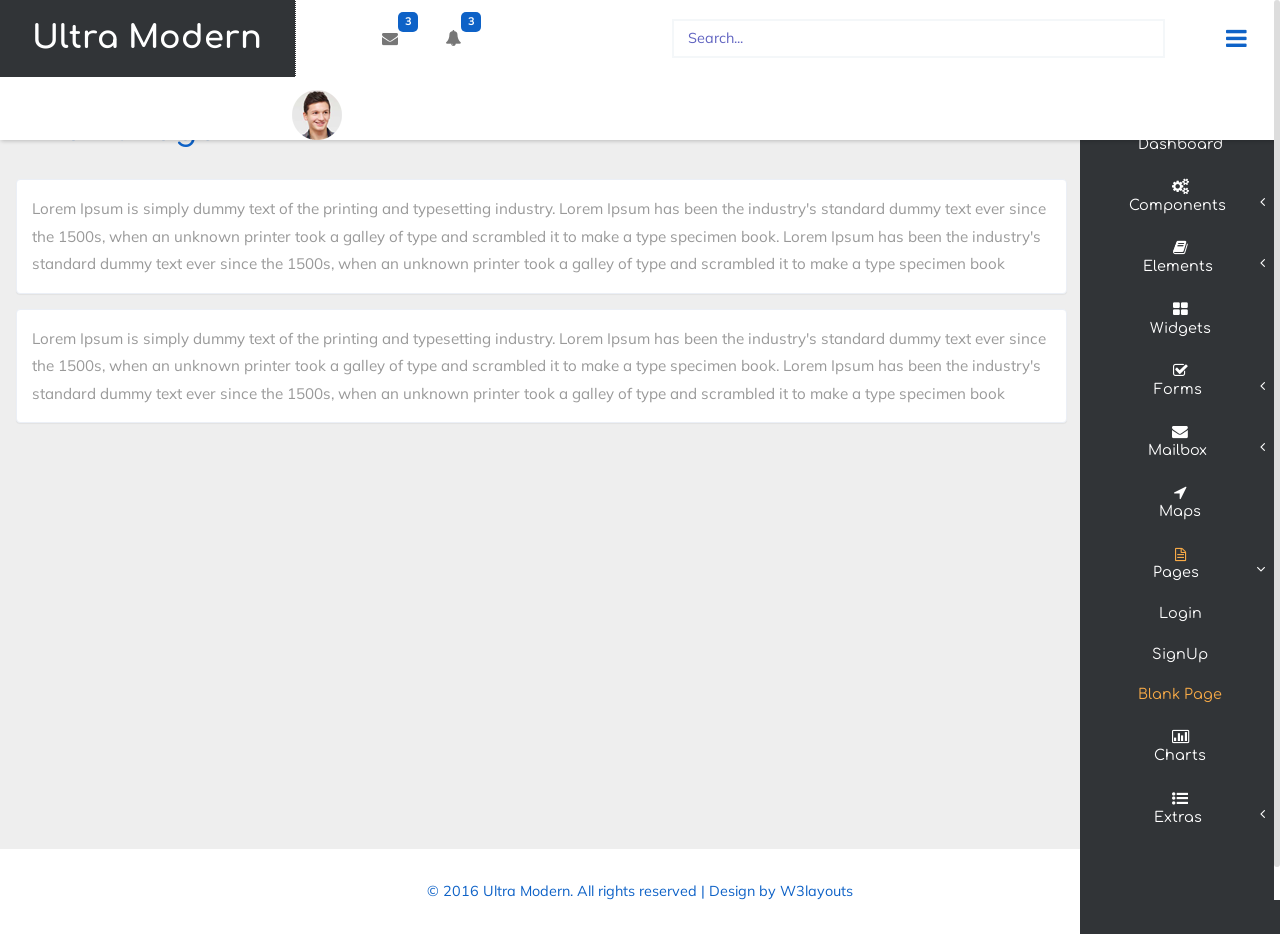
<file: sampah/blank-page.html>
<!--
Author: W3layouts
Author URL: http://w3layouts.com
License: Creative Commons Attribution 3.0 Unported
License URL: http://creativecommons.org/licenses/by/3.0/
-->
<!DOCTYPE HTML>
<html>
<head>
<title>Ultra Modern an Admin Panel Category Flat Bootstrap Responsive Website Template | Blank-Page :: w3layouts</title>
<meta name="viewport" content="width=device-width, initial-scale=1">
<meta http-equiv="Content-Type" content="text/html; charset=utf-8" />
<meta name="keywords" content="Ultra Modern Responsive web template, Bootstrap Web Templates, Flat Web Templates, Android Compatible web template, 
SmartPhone Compatible web template, free WebDesigns for Nokia, Samsung, LG, SonyEricsson, Motorola web design" />
<script type="application/x-javascript"> addEventListener("load", function() { setTimeout(hideURLbar, 0); }, false); function hideURLbar(){ window.scrollTo(0,1); } </script>
<!-- Bootstrap Core CSS -->
<link href="css/bootstrap.css" rel='stylesheet' type='text/css' />
<!-- Custom CSS -->
<link href="css/style.css" rel='stylesheet' type='text/css' />
<!-- font CSS -->
<link rel="icon" href="favicon.ico" type="image/x-icon" >
<!-- font-awesome icons -->
<link href="css/font-awesome.css" rel="stylesheet"> 
<!-- //font-awesome icons -->
 <!-- js-->
<script src="js/jquery-1.11.1.min.js"></script>
<script src="js/modernizr.custom.js"></script>
<!--webfonts-->
<link href='//fonts.googleapis.com/css?family=Comfortaa:400,700,300' rel='stylesheet' type='text/css'>
<link href='//fonts.googleapis.com/css?family=Muli:400,300,300italic,400italic' rel='stylesheet' type='text/css'>
<!--//webfonts-->  
<!-- Metis Menu -->
<script src="js/metisMenu.min.js"></script>
<script src="js/custom.js"></script>
<link href="css/custom.css" rel="stylesheet">
<!--//Metis Menu -->
</head> 
<body class="cbp-spmenu-push">
	<div class="main-content">
		<!--left-fixed -navigation-->
		<div class="sidebar" role="navigation">
            <div class="navbar-collapse">
				<nav class="cbp-spmenu cbp-spmenu-vertical cbp-spmenu-right dev-page-sidebar mCustomScrollbar _mCS_1 mCS-autoHide mCS_no_scrollbar" id="cbp-spmenu-s1">
					<div class="scrollbar scrollbar1">
						<ul class="nav" id="side-menu">
							<li>
								<a href="index.html"><i class="fa fa-home nav_icon"></i>Dashboard</a>
							</li>
							<li>
								<a href="#"><i class="fa fa-cogs nav_icon"></i>Components <span class="fa arrow"></span></a>
								<ul class="nav nav-second-level collapse">
									<li>
										<a href="gallery.html">Gallery</a>
									</li>
									<li>
										<a href="grid.html">Grid</a>
									</li>
								</ul>
								<!-- /nav-second-level -->
							</li>
							<li>
								<a href="#"><i class="fa fa-book nav_icon"></i>Elements <span class="fa arrow"></span></a>
								<ul class="nav nav-second-level collapse">
									<li>
										<a href="buttons.html">Buttons</a>
									</li>
									<li>
										<a href="typography.html">Typography</a>
									</li>
									<li>
										<a href="icon.html">Icon</a>
									</li>
								</ul>
								<!-- /nav-second-level -->
							</li>
							<li>
								<a href="widgets.html"><i class="fa fa-th-large nav_icon"></i>Widgets</a>
							</li>
							
							<li>
								<a href="#"><i class="fa fa-check-square-o nav_icon"></i>Forms<span class="fa arrow"></span></a>
								<ul class="nav nav-second-level collapse">
									<li>
										<a href="inputs.html">Inputs</a>
									</li>
									<li>
										<a href="validation.html">Form Validation</a>
									</li>
								</ul>
								<!-- //nav-second-level -->
							</li>
							<li>
								<a href="#"><i class="fa fa-envelope nav_icon"></i>Mailbox<span class="fa arrow"></span></a>
								<ul class="nav nav-second-level collapse">
									<li>
										<a href="inbox.html">Inbox</a>
									</li>
									<li>
										<a href="inboxdetails.html">Inbox Details</a>
									</li>
								</ul>
								<!-- //nav-second-level -->
							</li>
							<li>
								<a href="maps.html"><i class="fa fa-location-arrow nav_icon"></i>Maps</a>
							</li>
							<li>
								<a href="#"><i class="fa fa-file-text-o nav_icon"></i>Pages<span class="fa arrow"></span></a>
								<ul class="nav nav-second-level collapse">
									<li>
										<a href="login.html">Login</a>
									</li>
									<li>
										<a href="signup.html">SignUp</a>
									</li>
									<li>
										<a href="blank-page.html">Blank Page</a>
									</li>
								</ul>
								<!-- //nav-second-level -->
							</li>
							<li>
								<a href="charts.html" class="chart-nav"><i class="fa fa-bar-chart nav_icon"></i>Charts</a>
							</li>
							<li>
								<a href="#" class="chart11-nav"><i class="fa fa-list-ul nav_icon"></i>Extras<span class="fa arrow"></span></a>
								<ul class="nav nav-second-level collapse">
									<li>
										<a href="tables.html">Tables</a>
									</li>
									<li>
										<a href="404.html">404 Page</a>
									</li>
								</ul>
								<!-- //nav-second-level -->
							</li>
						</ul>
					</div>
					<!-- //sidebar-collapse -->
				</nav>
			</div>
		</div>
		<!--left-fixed -navigation-->
		<!-- header-starts -->
		<div class="sticky-header header-section ">
			<div class="header-left">
				<!--logo -->
				<div class="logo">
					<a href="index.html"><h1>Ultra Modern</h1></a>
				</div>
				<!--//logo-->
				<div class="user-right">
					<div class="profile_details_left"><!--notifications of menu start -->
						<div class="profile_details">		
					<ul>
						<li class="dropdown profile_details_drop">
							<a href="#" class="dropdown-toggle" data-toggle="dropdown" aria-expanded="false">
								<div class="profile_img">	
									<span class="prfil-img"><img src="images/a.png" alt=""> </span> 
									<div class="clearfix"></div>	
								</div>	
							</a>
							<ul class="dropdown-menu drp-mnu">
								<li> <a href="#"><i class="fa fa-cog"></i> Settings</a> </li> 
								<li> <a href="#"><i class="fa fa-user"></i> Profile</a> </li> 
								<li> <a href="#"><i class="fa fa-sign-out"></i> Logout</a> </li>
							</ul>
						</li>
					</ul>
				</div>
					</div>
				</div>
				<div class="clearfix"> </div>
			</div>
			<div class="profile_medile"><!--notifications of menu start -->
				<ul class="nofitications-dropdown">
					<li class="dropdown head-dpdn">
						<a href="#" class="dropdown-toggle" data-toggle="dropdown"><i class="fa fa-envelope"></i><span class="badge">3</span></a>
							<ul class="dropdown-menu anti-dropdown-menu">
							<li>
								<div class="notification_header">
									<h3>You have 3 new messages</h3>
								</div>
							</li>
							<li><a href="#">
								 <div class="user_img"><img src="images/1.png" alt=""></div>
								 <div class="notification_desc">
									<p>Lorem ipsum dolor amet</p>
									<p><span>1 hour ago</span></p>
								</div>
								 <div class="clearfix"></div>	
								</a></li>
								<li class="odd"><a href="#">
								<div class="user_img"><img src="images/2.png" alt=""></div>
								<div class="notification_desc">
									<p>Lorem ipsum dolor amet </p>
									<p><span>1 hour ago</span></p>
								</div>
								<div class="clearfix"></div>	
								</a></li>
								<li><a href="#">
								<div class="user_img"><img src="images/3.png" alt=""></div>
								<div class="notification_desc">
									<p>Lorem ipsum dolor amet </p>
									<p><span>1 hour ago</span></p>
								</div>
								<div class="clearfix"></div>	
								</a></li>
								<li>
									<div class="notification_bottom">
										<a href="#">See all messages</a>
									</div> 
								</li>
							</ul>
					</li>
					<li class="dropdown head-dpdn">
						<a href="#" class="dropdown-toggle" data-toggle="dropdown" aria-expanded="false"><i class="fa fa-bell"></i><span class="badge blue">3</span></a>
						<ul class="dropdown-menu anti-dropdown-menu">
							<li>
								<div class="notification_header">
									<h3>You have 3 new notification</h3>
								</div>
							</li>
								<li><a href="#">
								<div class="user_img"><img src="images/2.png" alt=""></div>
									<div class="notification_desc">
										<p>Lorem ipsum dolor amet</p>
										<p><span>1 hour ago</span></p>
										</div>
									  <div class="clearfix"></div>	
								</a></li>
								<li class="odd"><a href="#">
									<div class="user_img"><img src="images/1.png" alt=""></div>
									 <div class="notification_desc">
										<p>Lorem ipsum dolor amet </p>
										<p><span>1 hour ago</span></p>
									</div>
									<div class="clearfix"></div>	
								</a></li>
								<li><a href="#">
									<div class="user_img"><img src="images/3.png" alt=""></div>
									 <div class="notification_desc">
										<p>Lorem ipsum dolor amet </p>
										<p><span>1 hour ago</span></p>
									</div>
									 <div class="clearfix"></div>	
								</a></li>
								<li>
									<div class="notification_bottom">
										<a href="#">See all notifications</a>
									</div> 
								</li>
						</ul>
					</li>	
				</ul>
			</div>
			<div class="header-right">
					<!--toggle button start-->
					<div class="search-box">
					<form class="input">
						<input class="sb-search-input input__field--madoka" placeholder="Search..." type="search" id="input-31">
					</form>
				</div>
				<button id="showLeftPush"><i class="fa fa-bars"></i></button>
				<div class="clearfix"> </div>
				<!--toggle button end-->
			</div>
			<div class="clearfix"> </div>	
		</div>
		<!-- //header-ends -->
		<!-- //header-ends -->
		<div id="page-wrapper">
			<div class="main-page">
				<div class="blank-page">
				<h2>Blank Page</h2>
	        	<p>Lorem Ipsum is simply dummy text of the printing and typesetting industry. Lorem Ipsum has been the industry's standard dummy text ever since the 1500s, when an unknown printer took a galley of type and scrambled it to make a type specimen book.
	        		Lorem Ipsum has been the industry's standard dummy text ever since the 1500s, when an unknown printer took a galley of type and scrambled it to make a type specimen book</p>
				<p>Lorem Ipsum is simply dummy text of the printing and typesetting industry. Lorem Ipsum has been the industry's standard dummy text ever since the 1500s, when an unknown printer took a galley of type and scrambled it to make a type specimen book.
	        		Lorem Ipsum has been the industry's standard dummy text ever since the 1500s, when an unknown printer took a galley of type and scrambled it to make a type specimen book</p>
			</div>
		</div>	
	</div>	
	<!--typo-ends-->
	
			<div class="copy-section">
		<p>&copy; 2016 Ultra Modern. All rights reserved | Design by <a href="http://w3layouts.com">W3layouts</a></p>
		</div>
	</div>
			<!-- Classie -->
				<script src="js/classie.js"></script>
				<script>
					var menuLeft = document.getElementById( 'cbp-spmenu-s1' ),
						showLeftPush = document.getElementById( 'showLeftPush' ),
						body = document.body;
						
					showLeftPush.onclick = function() {
						classie.toggle( this, 'active' );
						classie.toggle( body, 'cbp-spmenu-push-toright' );
						classie.toggle( menuLeft, 'cbp-spmenu-open' );
						disableOther( 'showLeftPush' );
					};
					

					function disableOther( button ) {
						if( button !== 'showLeftPush' ) {
							classie.toggle( showLeftPush, 'disabled' );
						}
					}
				</script>
			<!-- Bootstrap Core JavaScript --> 
				
				<script type="text/javascript" src="js/bootstrap.min.js"></script>
				<!--scrolling js-->
				<script src="js/jquery.nicescroll.js"></script>
				<script src="js/scripts.js"></script>
				<!--//scrolling js-->
</body>
</html>
</file>
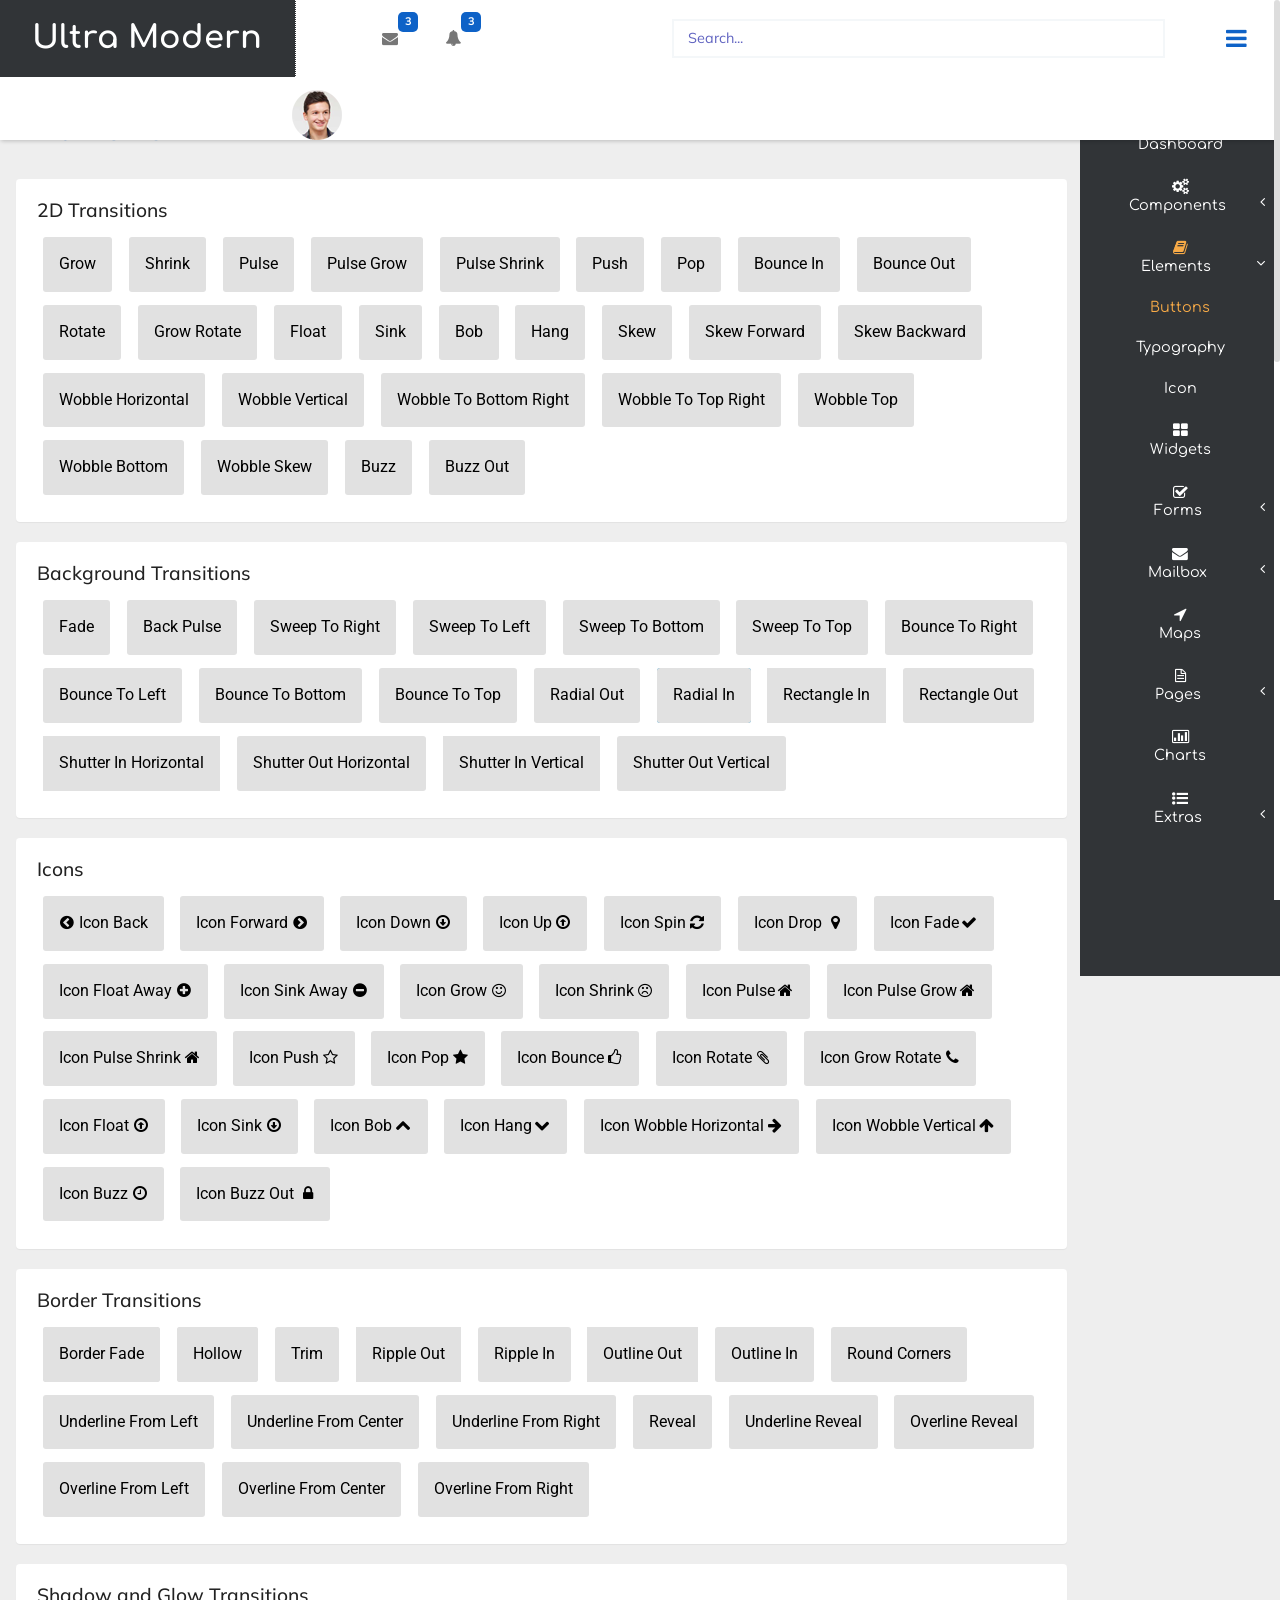
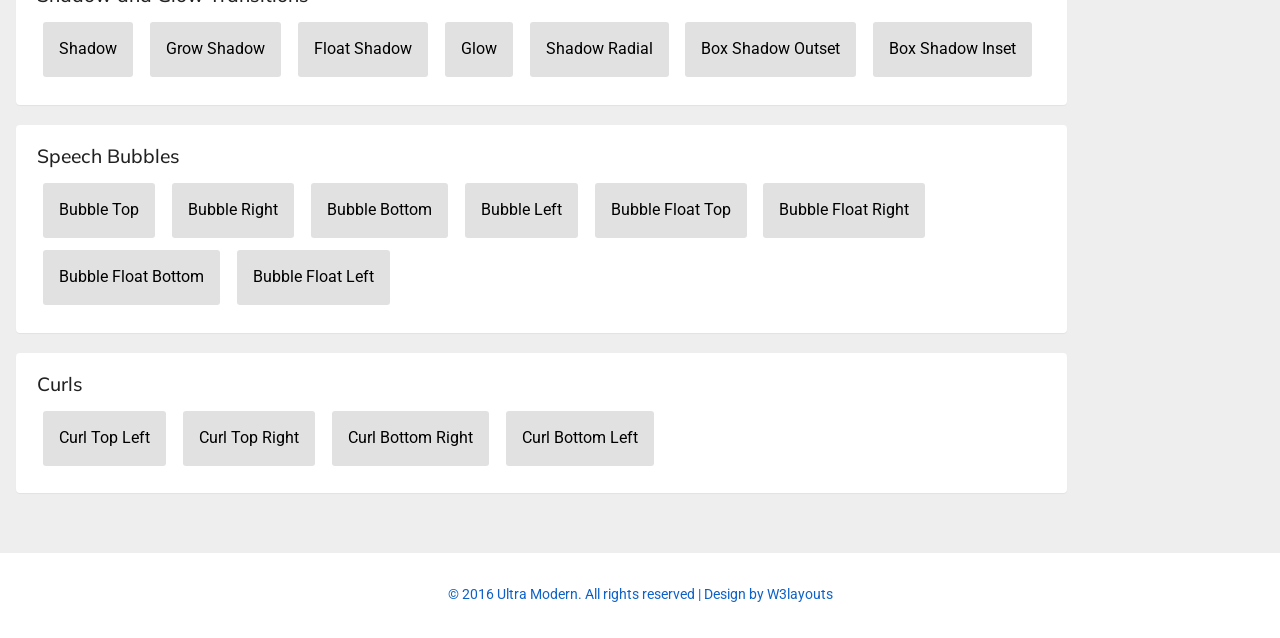
<file: sampah/buttons.html>
<!--
Author: W3layouts
Author URL: http://w3layouts.com
License: Creative Commons Attribution 3.0 Unported
License URL: http://creativecommons.org/licenses/by/3.0/
-->
<!DOCTYPE HTML>
<html>
<head>
<title>Ultra Modern an Admin Panel Category Flat Bootstrap Responsive Website Template | Buttons :: w3layouts</title>
<meta name="viewport" content="width=device-width, initial-scale=1">
<meta http-equiv="Content-Type" content="text/html; charset=utf-8" />
<meta name="keywords" content="Ultra Modern Responsive web template, Bootstrap Web Templates, Flat Web Templates, Android Compatible web template, 
SmartPhone Compatible web template, free WebDesigns for Nokia, Samsung, LG, SonyEricsson, Motorola web design" />
<script type="application/x-javascript"> addEventListener("load", function() { setTimeout(hideURLbar, 0); }, false); function hideURLbar(){ window.scrollTo(0,1); } </script>
<!-- Bootstrap Core CSS -->
<link href="css/bootstrap.css" rel='stylesheet' type='text/css' />
<!-- Custom CSS -->
<link href="css/style.css" rel='stylesheet' type='text/css' />
<!-- font CSS -->
<link rel="icon" href="favicon.ico" type="image/x-icon" >
<!-- font-awesome icons -->
<link href="css/font-awesome.css" rel="stylesheet"> 
<!-- //font-awesome icons -->
 <!-- js-->
<script src="js/jquery-1.11.1.min.js"></script>
<script src="js/modernizr.custom.js"></script>
<!--webfonts-->
<link href='//fonts.googleapis.com/css?family=Comfortaa:400,700,300' rel='stylesheet' type='text/css'>
<link href='//fonts.googleapis.com/css?family=Muli:400,300,300italic,400italic' rel='stylesheet' type='text/css'>
<!--//webfonts--> 
<!-- Metis Menu -->
<script src="js/metisMenu.min.js"></script>
<script src="js/custom.js"></script>
<link href="css/custom.css" rel="stylesheet">
<!--//Metis Menu -->
<link href="css/demo-page.css" rel="stylesheet" media="all">
<link href="css/hover.css" rel="stylesheet" media="all">
</head> 
<body class="cbp-spmenu-push">
	<div class="main-content">
		<!--left-fixed -navigation-->
		<div class="sidebar" role="navigation">
            <div class="navbar-collapse">
				<nav class="cbp-spmenu cbp-spmenu-vertical cbp-spmenu-right dev-page-sidebar mCustomScrollbar _mCS_1 mCS-autoHide mCS_no_scrollbar" id="cbp-spmenu-s1">
					<div class="scrollbar scrollbar1">
						<ul class="nav" id="side-menu">
							<li>
								<a href="index.html"><i class="fa fa-home nav_icon"></i>Dashboard</a>
							</li>
							<li>
								<a href="#"><i class="fa fa-cogs nav_icon"></i>Components <span class="fa arrow"></span></a>
								<ul class="nav nav-second-level collapse">
									<li>
										<a href="gallery.html">Gallery</a>
									</li>
									<li>
										<a href="grid.html">Grid</a>
									</li>
								</ul>
								<!-- /nav-second-level -->
							</li>
							<li>
								<a href="#"><i class="fa fa-book nav_icon"></i>Elements <span class="fa arrow"></span></a>
								<ul class="nav nav-second-level collapse">
									<li>
										<a href="buttons.html">Buttons</a>
									</li>
									<li>
										<a href="typography.html">Typography</a>
									</li>
									<li>
										<a href="icon.html">Icon</a>
									</li>
								</ul>
								<!-- /nav-second-level -->
							</li>
							<li>
								<a href="widgets.html"><i class="fa fa-th-large nav_icon"></i>Widgets</a>
							</li>
							
							<li>
								<a href="#"><i class="fa fa-check-square-o nav_icon"></i>Forms<span class="fa arrow"></span></a>
								<ul class="nav nav-second-level collapse">
									<li>
										<a href="inputs.html">Inputs</a>
									</li>
									<li>
										<a href="validation.html">Form Validation</a>
									</li>
								</ul>
								<!-- //nav-second-level -->
							</li>
							<li>
								<a href="#"><i class="fa fa-envelope nav_icon"></i>Mailbox<span class="fa arrow"></span></a>
								<ul class="nav nav-second-level collapse">
									<li>
										<a href="inbox.html">Inbox</a>
									</li>
									<li>
										<a href="inboxdetails.html">Inbox Details</a>
									</li>
								</ul>
								<!-- //nav-second-level -->
							</li>
							<li>
								<a href="maps.html"><i class="fa fa-location-arrow nav_icon"></i>Maps</a>
							</li>
							<li>
								<a href="#"><i class="fa fa-file-text-o nav_icon"></i>Pages<span class="fa arrow"></span></a>
								<ul class="nav nav-second-level collapse">
									<li>
										<a href="login.html">Login</a>
									</li>
									<li>
										<a href="signup.html">SignUp</a>
									</li>
									<li>
										<a href="blank-page.html">Blank Page</a>
									</li>
								</ul>
								<!-- //nav-second-level -->
							</li>
							<li>
								<a href="charts.html" class="chart-nav"><i class="fa fa-bar-chart nav_icon"></i>Charts</a>
							</li>
							<li>
								<a href="#" class="chart11-nav"><i class="fa fa-list-ul nav_icon"></i>Extras<span class="fa arrow"></span></a>
								<ul class="nav nav-second-level collapse">
									<li>
										<a href="tables.html">Tables</a>
									</li>
									<li>
										<a href="404.html">404 Page</a>
									</li>
								</ul>
								<!-- //nav-second-level -->
							</li>
						</ul>
					</div>
					<!-- //sidebar-collapse -->
				</nav>
			</div>
		</div>
		<!--left-fixed -navigation-->
		<!-- header-starts -->
		<div class="sticky-header header-section ">
			<div class="header-left">
				<!--logo -->
				<div class="logo">
					<a href="index.html"><h1>Ultra Modern</h1></a>
				</div>
				<!--//logo-->
				<div class="user-right">
					<div class="profile_details_left"><!--notifications of menu start -->
						<div class="profile_details">		
					<ul>
						<li class="dropdown profile_details_drop">
							<a href="#" class="dropdown-toggle" data-toggle="dropdown" aria-expanded="false">
								<div class="profile_img">	
									<span class="prfil-img"><img src="images/a.png" alt=""> </span> 
									<div class="clearfix"></div>	
								</div>	
							</a>
							<ul class="dropdown-menu drp-mnu">
								<li> <a href="#"><i class="fa fa-cog"></i> Settings</a> </li> 
								<li> <a href="#"><i class="fa fa-user"></i> Profile</a> </li> 
								<li><a href="login.html"><i class="fa fa-sign-out"></i> Logout</a> </li>
							</ul>
						</li>
					</ul>
				</div>
					</div>
				</div>
				<div class="clearfix"> </div>
			</div>
			<div class="profile_medile"><!--notifications of menu start -->
				<ul class="nofitications-dropdown">
					<li class="dropdown head-dpdn">
						<a href="#" class="dropdown-toggle" data-toggle="dropdown"><i class="fa fa-envelope"></i><span class="badge">3</span></a>
							<ul class="dropdown-menu anti-dropdown-menu">
							<li>
								<div class="notification_header">
									<h3>You have 3 new messages</h3>
								</div>
							</li>
							<li><a href="#">
								 <div class="user_img"><img src="images/1.png" alt=""></div>
								 <div class="notification_desc">
									<p>Lorem ipsum dolor amet</p>
									<p><span>1 hour ago</span></p>
								</div>
								 <div class="clearfix"></div>	
								</a></li>
								<li class="odd"><a href="#">
								<div class="user_img"><img src="images/2.png" alt=""></div>
								<div class="notification_desc">
									<p>Lorem ipsum dolor amet </p>
									<p><span>1 hour ago</span></p>
								</div>
								<div class="clearfix"></div>	
								</a></li>
								<li><a href="#">
								<div class="user_img"><img src="images/3.png" alt=""></div>
								<div class="notification_desc">
									<p>Lorem ipsum dolor amet </p>
									<p><span>1 hour ago</span></p>
								</div>
								<div class="clearfix"></div>	
								</a></li>
								<li>
									<div class="notification_bottom">
										<a href="#">See all messages</a>
									</div> 
								</li>
							</ul>
					</li>
					<li class="dropdown head-dpdn">
						<a href="#" class="dropdown-toggle" data-toggle="dropdown" aria-expanded="false"><i class="fa fa-bell"></i><span class="badge blue">3</span></a>
						<ul class="dropdown-menu anti-dropdown-menu">
							<li>
								<div class="notification_header">
									<h3>You have 3 new notification</h3>
								</div>
							</li>
								<li><a href="#">
								<div class="user_img"><img src="images/2.png" alt=""></div>
									<div class="notification_desc">
										<p>Lorem ipsum dolor amet</p>
										<p><span>1 hour ago</span></p>
										</div>
									  <div class="clearfix"></div>	
								</a></li>
								<li class="odd"><a href="#">
									<div class="user_img"><img src="images/1.png" alt=""></div>
									 <div class="notification_desc">
										<p>Lorem ipsum dolor amet </p>
										<p><span>1 hour ago</span></p>
									</div>
									<div class="clearfix"></div>	
								</a></li>
								<li><a href="#">
									<div class="user_img"><img src="images/3.png" alt=""></div>
									 <div class="notification_desc">
										<p>Lorem ipsum dolor amet </p>
										<p><span>1 hour ago</span></p>
									</div>
									 <div class="clearfix"></div>	
								</a></li>
								<li>
									<div class="notification_bottom">
										<a href="#">See all notifications</a>
									</div> 
								</li>
						</ul>
					</li>	
				</ul>
			</div>
			<div class="header-right">
					<!--toggle button start-->
					<div class="search-box">
					<form class="input">
						<input class="sb-search-input input__field--madoka" placeholder="Search..." type="search" id="input-31">
					</form>
				</div>
				<button id="showLeftPush"><i class="fa fa-bars"></i></button>
				<div class="clearfix"> </div>
				<!--toggle button end-->
			</div>
			<div class="clearfix"> </div>	
		</div>
		<!-- //header-ends -->
		<div id="page-wrapper">
			<div class="main-page">
				<!--buttons-->
				<div class="grids">
					<div class="button">
						<h2>Buttons</h2>
					</div>
					<div class="panel panel-widget">
						<div class="button-heading">
							<h4>2D Transitions</h4>
						</div>
						<a href="#" class="hvr-grow">Grow</a>
							<a href="#" class="hvr-shrink">Shrink</a>
							<a href="#" class="hvr-pulse">Pulse</a>
							<a href="#" class="hvr-pulse-grow">Pulse Grow</a>
							<a href="#" class="hvr-pulse-shrink">Pulse Shrink</a>
							<a href="#" class="hvr-push">Push</a>
							<a href="#" class="hvr-pop">Pop</a>
							<a href="#" class="hvr-bounce-in">Bounce In</a>
							<a href="#" class="hvr-bounce-out">Bounce Out</a>
							<a href="#" class="hvr-rotate">Rotate</a>
							<a href="#" class="hvr-grow-rotate">Grow Rotate</a>
							<a href="#" class="hvr-float">Float</a>
							<a href="#" class="hvr-sink">Sink</a>
							<a href="#" class="hvr-bob">Bob</a>
							<a href="#" class="hvr-hang">Hang</a>
							<a href="#" class="hvr-skew">Skew</a>
							<a href="#" class="hvr-skew-forward">Skew Forward</a>
							<a href="#" class="hvr-skew-backward">Skew Backward</a>
							<a href="#" class="hvr-wobble-horizontal">Wobble Horizontal</a>
							<a href="#" class="hvr-wobble-vertical">Wobble Vertical</a>
							<a href="#" class="hvr-wobble-to-bottom-right">Wobble To Bottom Right</a>
							<a href="#" class="hvr-wobble-to-top-right">Wobble To Top Right</a>
							<a href="#" class="hvr-wobble-top">Wobble Top</a>
							<a href="#" class="hvr-wobble-bottom">Wobble Bottom</a>
							<a href="#" class="hvr-wobble-skew">Wobble Skew</a>
							<a href="#" class="hvr-buzz">Buzz</a>
							<a href="#" class="hvr-buzz-out">Buzz Out</a>
					</div>					
					<div class="panel panel-widget">
						<div class="button-heading">
							<h4>Background Transitions</h4>
						</div>
							<a href="#" class="hvr-fade">Fade</a>
							<a href="#" class="hvr-back-pulse">Back Pulse</a>
							<a href="#" class="hvr-sweep-to-right">Sweep To Right</a>
							<a href="#" class="hvr-sweep-to-left">Sweep To Left</a>
							<a href="#" class="hvr-sweep-to-bottom">Sweep To Bottom</a>
							<a href="#" class="hvr-sweep-to-top">Sweep To Top</a>
							<a href="#" class="hvr-bounce-to-right">Bounce To Right</a>
							<a href="#" class="hvr-bounce-to-left">Bounce To Left</a>
							<a href="#" class="hvr-bounce-to-bottom">Bounce To Bottom</a>
							<a href="#" class="hvr-bounce-to-top">Bounce To Top</a>
							<a href="#" class="hvr-radial-out">Radial Out</a>
							<a href="#" class="hvr-radial-in">Radial In</a>
							<a href="#" class="hvr-rectangle-in">Rectangle In</a>
							<a href="#" class="hvr-rectangle-out">Rectangle Out</a>
							<a href="#" class="hvr-shutter-in-horizontal">Shutter In Horizontal</a>
							<a href="#" class="hvr-shutter-out-horizontal">Shutter Out Horizontal</a>
							<a href="#" class="hvr-shutter-in-vertical">Shutter In Vertical</a>
							<a href="#" class="hvr-shutter-out-vertical">Shutter Out Vertical</a>	
					</div>
					<div class="panel panel-widget">
						<div class="button-heading">
							<h4>Icons</h4>
						</div>
							<a href="#" class="hvr-icon-back">Icon Back</a>
							<a href="#" class="hvr-icon-forward">Icon Forward</a>
							<a href="#" class="hvr-icon-down">Icon Down</a>
							<a href="#" class="hvr-icon-up">Icon Up</a>
							<a href="#" class="hvr-icon-spin">Icon Spin</a>
							<a href="#" class="hvr-icon-drop">Icon Drop</a>
							<a href="#" class="hvr-icon-fade">Icon Fade</a>
							<a href="#" class="hvr-icon-float-away">Icon Float Away</a>
							<a href="#" class="hvr-icon-sink-away">Icon Sink Away</a>
							<a href="#" class="hvr-icon-grow">Icon Grow</a>
							<a href="#" class="hvr-icon-shrink">Icon Shrink</a>
							<a href="#" class="hvr-icon-pulse">Icon Pulse</a>
							<a href="#" class="hvr-icon-pulse-grow">Icon Pulse Grow</a>
							<a href="#" class="hvr-icon-pulse-shrink">Icon Pulse Shrink</a>
							<a href="#" class="hvr-icon-push">Icon Push</a>
							<a href="#" class="hvr-icon-pop">Icon Pop</a>
							<a href="#" class="hvr-icon-bounce">Icon Bounce</a>
							<a href="#" class="hvr-icon-rotate">Icon Rotate</a>
							<a href="#" class="hvr-icon-grow-rotate">Icon Grow Rotate</a>
							<a href="#" class="hvr-icon-float">Icon Float</a>
							<a href="#" class="hvr-icon-sink">Icon Sink</a>
							<a href="#" class="hvr-icon-bob">Icon Bob</a>
							<a href="#" class="hvr-icon-hang">Icon Hang</a>
							<a href="#" class="hvr-icon-wobble-horizontal">Icon Wobble Horizontal</a>
							<a href="#" class="hvr-icon-wobble-vertical">Icon Wobble Vertical</a>
							<a href="#" class="hvr-icon-buzz">Icon Buzz</a>
							<a href="#" class="hvr-icon-buzz-out">Icon Buzz Out</a>
					</div>
					<div class="panel panel-widget">
						<div class="button-heading">
							<h4>Border Transitions</h4>
						</div>
							<a href="#" class="hvr-border-fade">Border Fade</a>
							<a href="#" class="hvr-hollow">Hollow</a>
							<a href="#" class="hvr-trim">Trim</a>
							<a href="#" class="hvr-ripple-out">Ripple Out</a>
							<a href="#" class="hvr-ripple-in">Ripple In</a>
							<a href="#" class="hvr-outline-out">Outline Out</a>
							<a href="#" class="hvr-outline-in">Outline In</a>
							<a href="#" class="hvr-round-corners">Round Corners</a>
							<a href="#" class="hvr-underline-from-left">Underline From Left</a>
							<a href="#" class="hvr-underline-from-center">Underline From Center</a>
							<a href="#" class="hvr-underline-from-right">Underline From Right</a>
							<a href="#" class="hvr-reveal">Reveal</a>
							<a href="#" class="hvr-underline-reveal">Underline Reveal</a>
							<a href="#" class="hvr-overline-reveal">Overline Reveal</a>
							<a href="#" class="hvr-overline-from-left">Overline From Left</a>
							<a href="#" class="hvr-overline-from-center">Overline From Center</a>
							<a href="#" class="hvr-overline-from-right">Overline From Right</a>
					</div>
					<div class="panel panel-widget">
						<div class="button-heading">
							<h4>Shadow and Glow Transitions</h4>
						</div>
							<a href="#" class="hvr-shadow">Shadow</a>
							<a href="#" class="hvr-grow-shadow">Grow Shadow</a>
							<a href="#" class="hvr-float-shadow">Float Shadow</a>
							<a href="#" class="hvr-glow">Glow</a>
							<a href="#" class="hvr-shadow-radial">Shadow Radial</a>
							<a href="#" class="hvr-box-shadow-outset">Box Shadow Outset</a>
							<a href="#" class="hvr-box-shadow-inset">Box Shadow Inset</a>	
					</div>
					<div class="panel panel-widget">
						<div class="button-heading">
							<h4>Speech Bubbles</h4>
						</div>
							<a href="#" class="hvr-bubble-top">Bubble Top</a>
							<a href="#" class="hvr-bubble-right">Bubble Right</a>
							<a href="#" class="hvr-bubble-bottom">Bubble Bottom</a>
							<a href="#" class="hvr-bubble-left">Bubble Left</a>
							<a href="#" class="hvr-bubble-float-top">Bubble Float Top</a>
							<a href="#" class="hvr-bubble-float-right">Bubble Float Right</a>
							<a href="#" class="hvr-bubble-float-bottom">Bubble Float Bottom</a>
							<a href="#" class="hvr-bubble-float-left">Bubble Float Left</a>
					</div>
					<div class="panel panel-widget">
						<div class="button-heading">
							<h4>Curls</h4>
						</div>
							<a href="#" class="hvr-curl-top-left">Curl Top Left</a>
							<a href="#" class="hvr-curl-top-right">Curl Top Right</a>
							<a href="#" class="hvr-curl-bottom-right">Curl Bottom Right</a>
							<a href="#" class="hvr-curl-bottom-left">Curl Bottom Left</a>
					</div>
				</div>
				<!--//buttons-->

				</div>
			</div>
	
			<div class="copy-section">
		
			<p>&copy; 2016 Ultra Modern. All rights reserved | Design by <a href="http://w3layouts.com">W3layouts</a></p>
		</div>
	</div>
			<!-- Classie -->
				<script src="js/classie.js"></script>
				<script>
					var menuLeft = document.getElementById( 'cbp-spmenu-s1' ),
						showLeftPush = document.getElementById( 'showLeftPush' ),
						body = document.body;
						
					showLeftPush.onclick = function() {
						classie.toggle( this, 'active' );
						classie.toggle( body, 'cbp-spmenu-push-toright' );
						classie.toggle( menuLeft, 'cbp-spmenu-open' );
						disableOther( 'showLeftPush' );
					};
					

					function disableOther( button ) {
						if( button !== 'showLeftPush' ) {
							classie.toggle( showLeftPush, 'disabled' );
						}
					}
				</script>
			<!-- Bootstrap Core JavaScript --> 
				
				<script type="text/javascript" src="js/bootstrap.min.js"></script>
				<!--scrolling js-->
				<script src="js/jquery.nicescroll.js"></script>
				<script src="js/scripts.js"></script>
				<!--//scrolling js-->
</body>
</html>
</file>
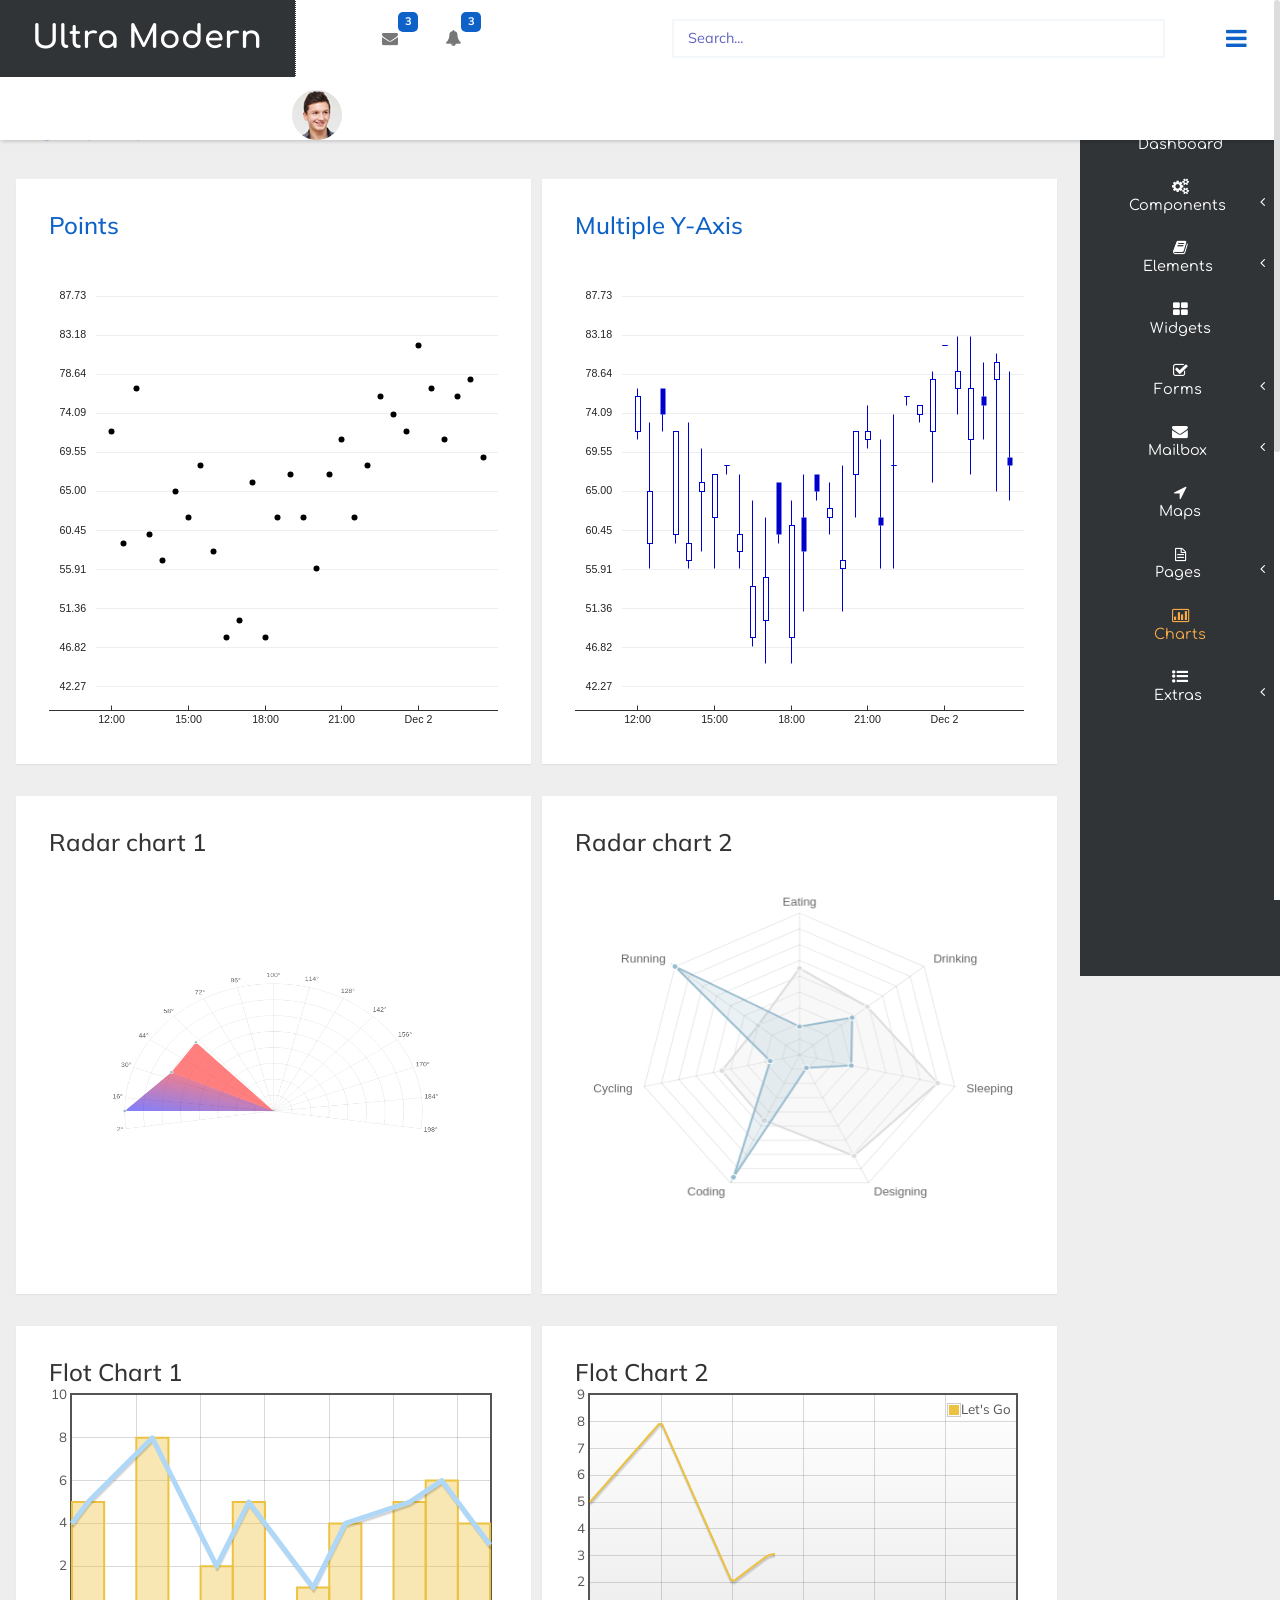
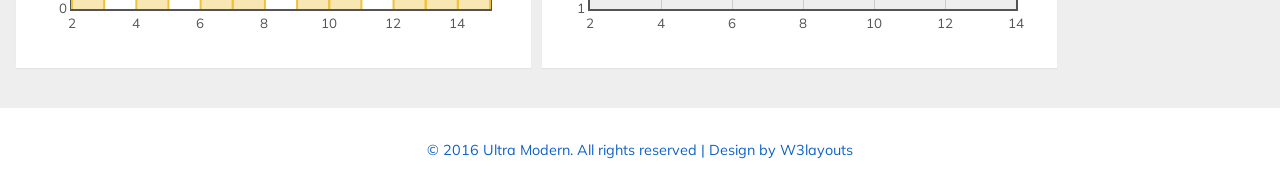
<file: sampah/charts.html>
<!--
Author: W3layouts
Author URL: http://w3layouts.com
License: Creative Commons Attribution 3.0 Unported
License URL: http://creativecommons.org/licenses/by/3.0/
-->
<!DOCTYPE HTML>
<html>
<head>
<title>Ultra Modern an Admin Panel Category Flat Bootstrap Responsive Website Template | Charts :: w3layouts</title>
<meta name="viewport" content="width=device-width, initial-scale=1">
<meta http-equiv="Content-Type" content="text/html; charset=utf-8" />
<meta name="keywords" content="Ultra Modern Responsive web template, Bootstrap Web Templates, Flat Web Templates, Android Compatible web template, 
SmartPhone Compatible web template, free WebDesigns for Nokia, Samsung, LG, SonyEricsson, Motorola web design" />
<script type="application/x-javascript"> addEventListener("load", function() { setTimeout(hideURLbar, 0); }, false); function hideURLbar(){ window.scrollTo(0,1); } </script>
<!-- Bootstrap Core CSS -->
<link href="css/bootstrap.css" rel='stylesheet' type='text/css' />
<!-- Custom CSS -->
<link href="css/style.css" rel='stylesheet' type='text/css' />
<!-- font CSS -->
<link rel="icon" href="favicon.ico" type="image/x-icon" >
<!-- font-awesome icons -->
<link href="css/font-awesome.css" rel="stylesheet"> 
<!-- //font-awesome icons -->
 <!-- js-->
<script src="js/jquery-1.11.1.min.js"></script>
<script src="js/modernizr.custom.js"></script>
<!--webfonts-->
<link href='//fonts.googleapis.com/css?family=Comfortaa:400,700,300' rel='stylesheet' type='text/css'>
<link href='//fonts.googleapis.com/css?family=Muli:400,300,300italic,400italic' rel='stylesheet' type='text/css'>
<!--//webfonts--> 
<!-- Metis Menu -->
<script src="js/metisMenu.min.js"></script>
<script src="js/custom.js"></script>
<link href="css/custom.css" rel="stylesheet">
<!--//Metis Menu -->
</head> 
<body class="cbp-spmenu-push">
	<div class="main-content">
		<!--left-fixed -navigation-->
		<div class="sidebar" role="navigation">
            <div class="navbar-collapse">
				<nav class="cbp-spmenu cbp-spmenu-vertical cbp-spmenu-right dev-page-sidebar mCustomScrollbar _mCS_1 mCS-autoHide mCS_no_scrollbar" id="cbp-spmenu-s1">
					<div class="scrollbar scrollbar1">
						<ul class="nav" id="side-menu">
							<li>
								<a href="index.html"><i class="fa fa-home nav_icon"></i>Dashboard</a>
							</li>
							<li>
								<a href="#"><i class="fa fa-cogs nav_icon"></i>Components <span class="fa arrow"></span></a>
								<ul class="nav nav-second-level collapse">
									<li>
										<a href="gallery.html">Gallery</a>
									</li>
									<li>
										<a href="grid.html">Grid</a>
									</li>
								</ul>
								<!-- /nav-second-level -->
							</li>
							<li>
								<a href="#"><i class="fa fa-book nav_icon"></i>Elements <span class="fa arrow"></span></a>
								<ul class="nav nav-second-level collapse">
									<li>
										<a href="buttons.html">Buttons</a>
									</li>
									<li>
										<a href="typography.html">Typography</a>
									</li>
									<li>
										<a href="icon.html">Icon</a>
									</li>
								</ul>
								<!-- /nav-second-level -->
							</li>
							<li>
								<a href="widgets.html"><i class="fa fa-th-large nav_icon"></i>Widgets</a>
							</li>
							
							<li>
								<a href="#"><i class="fa fa-check-square-o nav_icon"></i>Forms<span class="fa arrow"></span></a>
								<ul class="nav nav-second-level collapse">
									<li>
										<a href="inputs.html">Inputs</a>
									</li>
									<li>
										<a href="validation.html">Form Validation</a>
									</li>
								</ul>
								<!-- //nav-second-level -->
							</li>
							<li>
								<a href="#"><i class="fa fa-envelope nav_icon"></i>Mailbox<span class="fa arrow"></span></a>
								<ul class="nav nav-second-level collapse">
									<li>
										<a href="inbox.html">Inbox</a>
									</li>
									<li>
										<a href="inboxdetails.html">Inbox Details</a>
									</li>
								</ul>
								<!-- //nav-second-level -->
							</li>
							<li>
								<a href="maps.html"><i class="fa fa-location-arrow nav_icon"></i>Maps</a>
							</li>
							<li>
								<a href="#"><i class="fa fa-file-text-o nav_icon"></i>Pages<span class="fa arrow"></span></a>
								<ul class="nav nav-second-level collapse">
									<li>
										<a href="login.html">Login</a>
									</li>
									<li>
										<a href="signup.html">SignUp</a>
									</li>
									<li>
										<a href="blank-page.html">Blank Page</a>
									</li>
								</ul>
								<!-- //nav-second-level -->
							</li>
							<li>
								<a href="charts.html" class="chart-nav"><i class="fa fa-bar-chart nav_icon"></i>Charts</a>
							</li>
							<li>
								<a href="#" class="chart11-nav"><i class="fa fa-list-ul nav_icon"></i>Extras<span class="fa arrow"></span></a>
								<ul class="nav nav-second-level collapse">
									<li>
										<a href="tables.html">Tables</a>
									</li>
									<li>
										<a href="404.html">404 Page</a>
									</li>
								</ul>
								<!-- //nav-second-level -->
							</li>
						</ul>
					</div>
					<!-- //sidebar-collapse -->
				</nav>
			</div>
		</div>
		<!--left-fixed -navigation-->
		<!-- header-starts -->
		<div class="sticky-header header-section ">
			<div class="header-left">
				<!--logo -->
				<div class="logo">
					<a href="index.html"><h1>Ultra Modern</h1></a>
				</div>
				<!--//logo-->
				<div class="user-right">
					<div class="profile_details_left"><!--notifications of menu start -->
						<div class="profile_details">		
					<ul>
						<li class="dropdown profile_details_drop">
							<a href="#" class="dropdown-toggle" data-toggle="dropdown" aria-expanded="false">
								<div class="profile_img">	
									<span class="prfil-img"><img src="images/a.png" alt=""> </span> 
									<div class="clearfix"></div>	
								</div>	
							</a>
							<ul class="dropdown-menu drp-mnu">
								<li> <a href="#"><i class="fa fa-cog"></i> Settings</a> </li> 
								<li> <a href="#"><i class="fa fa-user"></i> Profile</a> </li> 
								<li> <a href="login.html"><i class="fa fa-sign-out"></i> Logout</a> </li>
							</ul>
						</li>
					</ul>
				</div>
					</div>
				</div>
				<div class="clearfix"> </div>
			</div>
			<div class="profile_medile"><!--notifications of menu start -->
				<ul class="nofitications-dropdown">
					<li class="dropdown head-dpdn">
						<a href="#" class="dropdown-toggle" data-toggle="dropdown"><i class="fa fa-envelope"></i><span class="badge">3</span></a>
							<ul class="dropdown-menu anti-dropdown-menu">
							<li>
								<div class="notification_header">
									<h3>You have 3 new messages</h3>
								</div>
							</li>
							<li><a href="#">
								 <div class="user_img"><img src="images/1.png" alt=""></div>
								 <div class="notification_desc">
									<p>Lorem ipsum dolor amet</p>
									<p><span>1 hour ago</span></p>
								</div>
								 <div class="clearfix"></div>	
								</a></li>
								<li class="odd"><a href="#">
								<div class="user_img"><img src="images/2.png" alt=""></div>
								<div class="notification_desc">
									<p>Lorem ipsum dolor amet </p>
									<p><span>1 hour ago</span></p>
								</div>
								<div class="clearfix"></div>	
								</a></li>
								<li><a href="#">
								<div class="user_img"><img src="images/3.png" alt=""></div>
								<div class="notification_desc">
									<p>Lorem ipsum dolor amet </p>
									<p><span>1 hour ago</span></p>
								</div>
								<div class="clearfix"></div>	
								</a></li>
								<li>
									<div class="notification_bottom">
										<a href="#">See all messages</a>
									</div> 
								</li>
							</ul>
					</li>
					<li class="dropdown head-dpdn">
						<a href="#" class="dropdown-toggle" data-toggle="dropdown" aria-expanded="false"><i class="fa fa-bell"></i><span class="badge blue">3</span></a>
						<ul class="dropdown-menu anti-dropdown-menu">
							<li>
								<div class="notification_header">
									<h3>You have 3 new notification</h3>
								</div>
							</li>
								<li><a href="#">
								<div class="user_img"><img src="images/2.png" alt=""></div>
									<div class="notification_desc">
										<p>Lorem ipsum dolor amet</p>
										<p><span>1 hour ago</span></p>
										</div>
									  <div class="clearfix"></div>	
								</a></li>
								<li class="odd"><a href="#">
									<div class="user_img"><img src="images/1.png" alt=""></div>
									 <div class="notification_desc">
										<p>Lorem ipsum dolor amet </p>
										<p><span>1 hour ago</span></p>
									</div>
									<div class="clearfix"></div>	
								</a></li>
								<li><a href="#">
									<div class="user_img"><img src="images/3.png" alt=""></div>
									 <div class="notification_desc">
										<p>Lorem ipsum dolor amet </p>
										<p><span>1 hour ago</span></p>
									</div>
									 <div class="clearfix"></div>	
								</a></li>
								<li>
									<div class="notification_bottom">
										<a href="#">See all notifications</a>
									</div> 
								</li>
						</ul>
					</li>	
				</ul>
			</div>
			<div class="header-right">
					<!--toggle button start-->
					<div class="search-box">
					<form class="input">
						<input class="sb-search-input input__field--madoka" placeholder="Search..." type="search" id="input-31">
					</form>
				</div>
				<button id="showLeftPush"><i class="fa fa-bars"></i></button>
				<div class="clearfix"> </div>
				<!--toggle button end-->
			</div>
			<div class="clearfix"> </div>	
		</div>
		<!-- //header-ends -->
		<div id="page-wrapper">
			<div class="main-page">
				<div class="hight-chat">
					<h2>Charts</h2>
					<div class="col-md-6 hightchat-grid">
						<script type="text/javascript">
						  // Generate data
						  
						  var data = [];
						  
						  var time = new Date('Dec 1, 2013 12:00').valueOf();
						  
						  var h = Math.floor(Math.random() * 100);
						  var l = h - Math.floor(Math.random() * 20);
						  var o = h - Math.floor(Math.random() * (h - l));
						  var c = h - Math.floor(Math.random() * (h - l));

						  var v = Math.floor(Math.random() * 1000);
						  
						  for (var i = 0; i < 30; i++) {
							data.push([time, o, h, l, c, v]);
							h += Math.floor(Math.random() * 10 - 5);
							l = h - Math.floor(Math.random() * 20);
							o = h - Math.floor(Math.random() * (h - l));
							c = h - Math.floor(Math.random() * (h - l));
							v += Math.floor(Math.random() * 100 - 50);
							time += 30 * 60000; // Add 30 minutes
						  }
						</script>
						<h3>Points</h3>
						<div id="example-1"></div>
					   <script type="text/javascript">
						  $(function() {
							$('#example-1').jqCandlestick({
							  data: data,
							  theme: 'light',
							  series: [{
							  }],
							});
						  });
						</script>
						<script type="text/javascript">
						var _gaq = _gaq || [];
						  _gaq.push(['_setAccount', 'UA-36251023-1']);
						  _gaq.push(['_setDomainName', 'jqueryscript.net']);
						  _gaq.push(['_trackPageview']);

						  (function() {
							var ga = document.createElement('script'); ga.type = 'text/javascript'; ga.async = true;
							ga.src = ('https:' == document.location.protocol ? 'https://ssl' : 'http://www') + '.google-analytics.com/ga.js';
							var s = document.getElementsByTagName('script')[0]; s.parentNode.insertBefore(ga, s);
						  })();
						</script>
					</div>
					<div class="col-md-6 hightchat-grid1">  
						<h3>Multiple y-axis</h3>
						<div id="example-6"></div>
						<script type="text/javascript">
						  $(function() {
							$('#example-6').jqCandlestick({
							  data: data,
							  theme: 'light',
							  series: [{
								type: 'candlestick',
								color: '#00C',
							  }],
							});
						  });
						</script>
					</div>
					<div class="clearfix"></div>
				</div>
				<div class="bottom-cricle">
					<div class="col-md-6 cricle-grids">
						<h3>Radar chart 1</h3>
						  <script src="js/RadarChart.js"></script>
							<script>
								 var mapObject;

								 $(document).ready(function()
								 {
									mapObject = new RadarChart(document.getElementById('environmentMap').getContext('2d'));

									mapObject.init({MinAngle: 2, MaxAngle: 198, AngleScale: 14, ValueScale: 10, ValueScaleByMaxMin: false, PointColor : "rgba(151,187,205,1)", PointStrokeColor : "#fff", ValueScaleMax: 80, ValueScaleMin: 0});

									mapObject.addPoint(80, 10, 10, 0);
									mapObject.drawDiagram();
									mapObject.addPoint(70, 30, 30, 0);
									mapObject.drawDiagram();
									mapObject.addPoint(60, 30, 30, 0);
									mapObject.drawDiagram();
									mapObject.addPoint(70, 34, 30, 0);
									mapObject.drawDiagram();
									mapObject.addPoint(60, 30, 30, 0);
									mapObject.drawDiagram();
									mapObject.addPoint(60, 34, 30, 0);
									mapObject.drawDiagram();
									mapObject.addPoint(60, 54, 30, 0);
									mapObject.drawDiagram();
									mapObject.addPoint(60, 34, 30, 0);
									mapObject.drawDiagram();
									mapObject.addPoint(60, 56, 30, 0);
									mapObject.drawDiagram();
								 });
							</script>
						<canvas id="environmentMap" width="800" height="600"></canvas>
					</div>
					<div class="col-md-6 cricle-grids1">
						<h3>Radar chart 2</h3>
						<div>
							<canvas id="canvas" height="450" width="450"></canvas>
						</div>
						<script src="js/Chart.js"></script>
						<script>
							var radarChartData = {
								labels: ["Eating", "Drinking", "Sleeping", "Designing", "Coding", "Cycling", "Running"],
								datasets: [
									{
										label: "My First dataset",
										fillColor: "rgba(220,220,220,0.2)",
										strokeColor: "rgba(220,220,220,1)",
										pointColor: "rgba(220,220,220,1)",
										pointStrokeColor: "#fff",
										pointHighlightFill: "#fff",
										pointHighlightStroke: "rgba(220,220,220,1)",
										data: [65,59,90,81,56,55,40]
									},
									{
										label: "My Second dataset",
										fillColor: "rgba(151,187,205,0.2)",
										strokeColor: "rgba(151,187,205,1)",
										pointColor: "rgba(151,187,205,1)",
										pointStrokeColor: "#fff",
										pointHighlightFill: "#fff",
										pointHighlightStroke: "rgba(151,187,205,1)",
										data: [28,48,40,19,96,27,100]
									}
								]
							};

							window.onload = function(){
								window.myRadar = new Chart(document.getElementById("canvas").getContext("2d")).Radar(radarChartData, {
									responsive: true
								});
							}
						</script>
					</div>
					<div class="clearfix"></div>
				</div>
				<div class="flot-grids">
					<div class="col-md-6 flot-grid">
						<h3>Flot Chart 1</h3>
						<script src="js/jquery.flot.min.js" type="text/javascript"></script> 
						<script src="js/jquery.flot.animator.min.js" type="text/javascript"></script>
						<div id="chart1" style="width:540px;height:250px;padding:5px;"></div>
						
						<script type="text/javascript">
							$(window).load(function () {

							var d8 = [[2, 5],[4, 8],[6, 2],[7, 5],[9,1],[10, 4],[12, 5],[13, 6],[14, 4]];
							var d9 = [[2, 4],[2.5, 5],[4.5, 8],[6.5, 2],[7.5, 5],[9.5,1],[10.5, 4],[12.5, 5],[13.5, 6],[14.5, 4],[15, 3]];	
							var plot1 = $.plotAnimator($("#chart1"), [{data : d8, bars: { show: true, fill: true}},{data : d9, lines: {lineWidth:5}, animator: {start:$("#start").val(), steps:$("#steps").val(), duration:$("#duration").val(), direction: $("#dir").val()}}]);
							
							$("#bnt1").attr("disabled", "disabled");
							$("#chart1").on("animatorComplete", function() {
								$("#bnt1").removeAttr("disabled")
							});
							$("#bnt1").on("click",function() {
								$("#bnt1").attr("disabled", "disabled");
								plot1 = $.plotAnimator($("#chart1"), [{data : d8, bars: { show: true, fill: true}},{data : d9, lines: {lineWidth:5}, animator: {start:$("#start").val(), steps:$("#steps").val(), duration:$("#duration").val(), direction: $("#dir").val()}}]);
							});



							var d0 = [[2, 5], [4, 8], [6, 2], [7, 3], [10, 4], [12, 5], [13, 6], [14, 4]];
								var plot2 = $.plotAnimator($("#chart2"), [{ data: d0, animator: {steps: 136, duration: 2500, start:0}, lines: { show: true, fill: false },label: "Let's Go" }],{grid: { backgroundColor: { colors: [ "#fff", "#eee" ] }}});

							$("#bnt2").attr("disabled", "disabled");
							$("#chart2").on("animatorComplete", function() {
								$("#bnt2").removeAttr("disabled")
							});
							$("#bnt2").on("click",function() {
								$("#bnt2").attr("disabled", "disabled");
									plot2 = $.plotAnimator($("#chart2"), [{ data: d0, animator: {steps: 136, duration: 2500, start:0}, lines: { show: true, fill: false },label: "Let's Go" }],{grid: { backgroundColor: { colors: [ "#fff", "#eee" ] }}});
							});


							var d5 = [[1, 4], [2, 2], [4, 4], [6, 2], [8, 4], [10, 2], [15, 4], [20, 2]];
								var d6 = [[1, 3], [20, 3]];
							var plot3 = $.plotAnimator($("#chart3"), [{ data: d5, animator: {steps: 136, duration: 2000, start:0}, lines: { show: true, fill: true }, label: "Fill this"}, { data: d6, lines: { show: true, fill: false}, label: "Standard Values" }],{grid: { backgroundColor: { colors: [ "#fff", "#ebe" ] }}});

							$("#bnt3").attr("disabled", "disabled");
							$("#chart3").on("animatorComplete", function() {
								$("#bnt3").removeAttr("disabled")
							});
							$("#bnt3").on("click",function() {
								$("#bnt3").attr("disabled", "disabled");
								plot3 = $.plotAnimator($("#chart3"), [{ data: d5, animator: {steps: 136, duration: 2000, start:0}, lines: { show: true, fill: true }, label: "Fill this"}, { data: d6, lines: { show: true, fill: false}, label: "Standard Values" }],{grid: { backgroundColor: { colors: [ "#fff", "#ebe" ] }}});
							});


							var d2 = [];
							for (var i = 0 ; i < 20.1 ; i += 0.1) d2.push([i, Math.sin(i)]);
								var d3 = [[0, 0], [20, 0]];
								var plot4 = $.plotAnimator($("#chart4"), [{ data: d2, animator: {steps: 136, duration: 3000, start:0}, lines: { show: true, fill: true }, label: "sin(x)" }, { data: d3, lines: { show: true, fill: false } }, { data: d2, lines: { show: true, fill: false } }],{grid: { backgroundColor: { colors: [ "#fff", "#eee" ] }}});

							$("#bnt4").attr("disabled", "disabled");
							$("#chart4").on("animatorComplete", function() {
								$("#bnt4").removeAttr("disabled")
							});
							$("#bnt4").on("click",function() {
								$("#bnt4").attr("disabled", "disabled");
									plot4 = $.plotAnimator($("#chart4"), [{ data: d2, animator: {steps: 136, duration: 3000, start:0}, lines: { show: true, fill: true }, label: "sin(x)" }, { data: d3, lines: { show: true, fill: false } }, { data: d2, lines: { show: true, fill: false } }],{grid: { backgroundColor: { colors: [ "#fff", "#eee" ] }}});
							});


							});
						</script> 
							<script type="text/javascript">

							  var _gaq = _gaq || [];
							  _gaq.push(['_setAccount', 'UA-36251023-1']);
							  _gaq.push(['_setDomainName', 'jqueryscript.net']);
							  _gaq.push(['_trackPageview']);

							  (function() {
								var ga = document.createElement('script'); ga.type = 'text/javascript'; ga.async = true;
								ga.src = ('https:' == document.location.protocol ? 'https://ssl' : 'http://www') + '.google-analytics.com/ga.js';
								var s = document.getElementsByTagName('script')[0]; s.parentNode.insertBefore(ga, s);
							  })();

							</script>
					</div>
				</div>
				<div class="col-md-6 flot-grid1">
					<h3>Flot Chart 2</h3>
						<div id="chart2" style="width:540px;height:250px;padding:5px;"></div>
						
				</div>
				<div class="clearfix"></div>
			</div>
		</div>	
	</div>	
	
	<div class="copy-section">
		<p>&copy; 2016 Ultra Modern. All rights reserved | Design by <a href="http://w3layouts.com">W3layouts</a></p>
		</div>
	</div>
			<!-- Classie -->
				<script src="js/classie.js"></script>
				<script>
					var menuLeft = document.getElementById( 'cbp-spmenu-s1' ),
						showLeftPush = document.getElementById( 'showLeftPush' ),
						body = document.body;
						
					showLeftPush.onclick = function() {
						classie.toggle( this, 'active' );
						classie.toggle( body, 'cbp-spmenu-push-toright' );
						classie.toggle( menuLeft, 'cbp-spmenu-open' );
						disableOther( 'showLeftPush' );
					};
					

					function disableOther( button ) {
						if( button !== 'showLeftPush' ) {
							classie.toggle( showLeftPush, 'disabled' );
						}
					}
				</script>
			<!-- Bootstrap Core JavaScript --> 
				
				<script type="text/javascript" src="js/bootstrap.min.js"></script>
				<!--scrolling js-->
				<script src="js/jquery.nicescroll.js"></script>
				<script src="js/scripts.js"></script>
				<!--//scrolling js-->
				<!-- candlestick -->
		<script type="text/javascript" src="js/jquery.jqcandlestick.min.js"></script>
		<link rel="stylesheet" type="text/css" href="css/jqcandlestick.css" />
		<!-- //candlestick -->
</body>
</html>
</file>
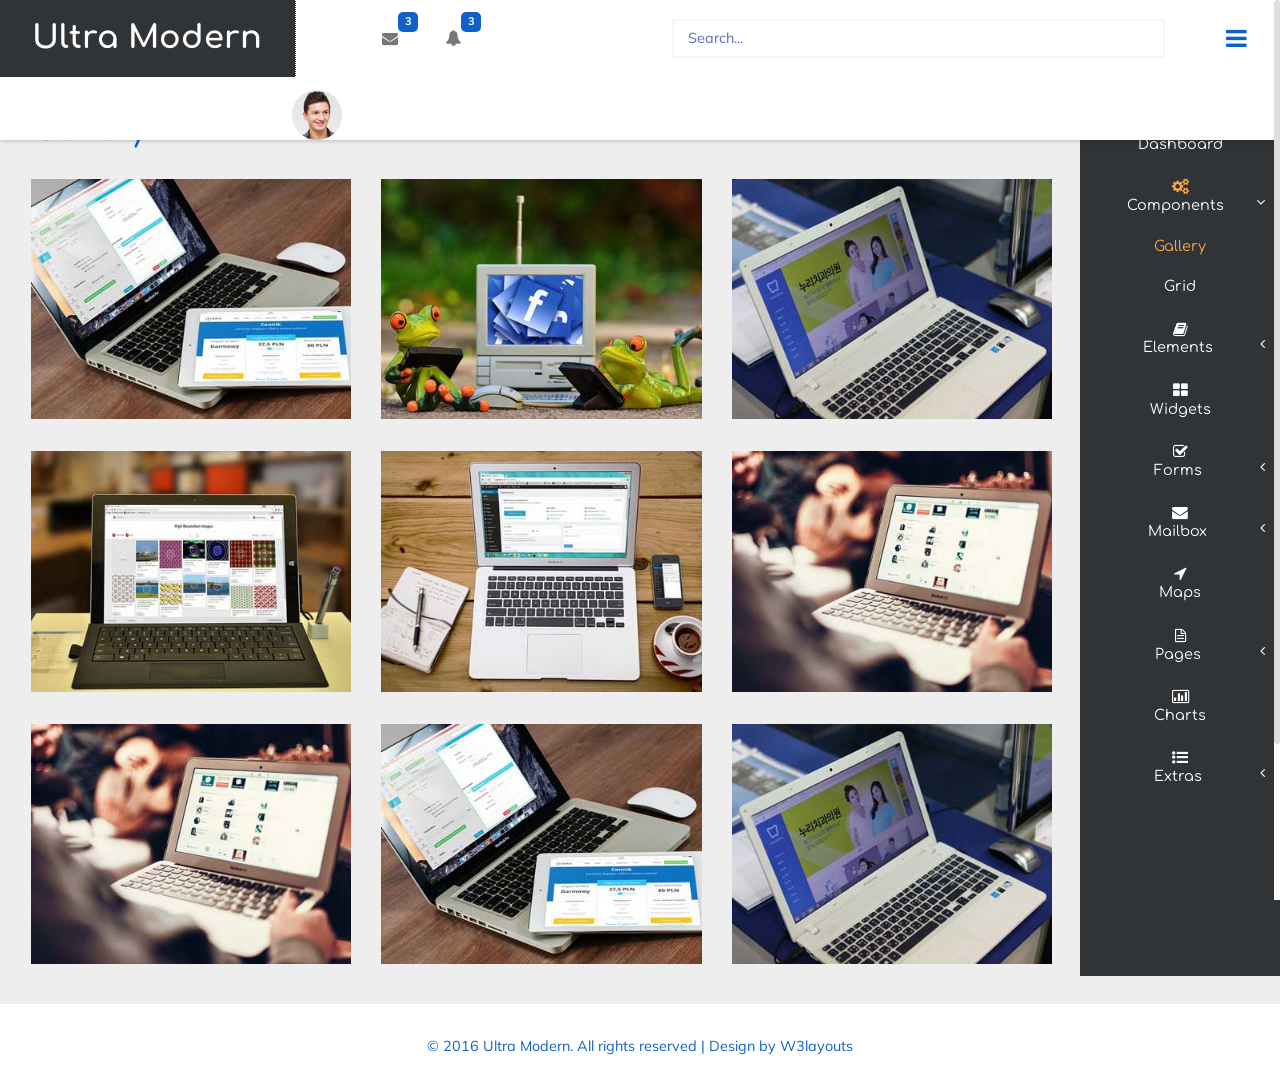
<file: sampah/gallery.html>
<!--
Author: W3layouts
Author URL: http://w3layouts.com
License: Creative Commons Attribution 3.0 Unported
License URL: http://creativecommons.org/licenses/by/3.0/
-->
<!DOCTYPE HTML>
<html>
<head>
<title>Ultra Modern an Admin Panel Category Flat Bootstrap Responsive Website Template | Gallery :: w3layouts</title>
<meta name="viewport" content="width=device-width, initial-scale=1">
<meta http-equiv="Content-Type" content="text/html; charset=utf-8" />
<meta name="keywords" content="Ultra Modern Responsive web template, Bootstrap Web Templates, Flat Web Templates, Android Compatible web template, 
SmartPhone Compatible web template, free WebDesigns for Nokia, Samsung, LG, SonyEricsson, Motorola web design" />
<script type="application/x-javascript"> addEventListener("load", function() { setTimeout(hideURLbar, 0); }, false); function hideURLbar(){ window.scrollTo(0,1); } </script>
<!-- Bootstrap Core CSS -->
<link href="css/bootstrap.css" rel='stylesheet' type='text/css' />
<!-- Custom CSS -->
<link href="css/style.css" rel='stylesheet' type='text/css' />
<!-- font CSS -->
<link rel="icon" href="favicon.ico" type="image/x-icon" >
<!-- font-awesome icons -->
<link href="css/font-awesome.css" rel="stylesheet"> 
<!-- //font-awesome icons -->
 <!-- js-->
<script src="js/jquery-1.11.1.min.js"></script>
<script src="js/modernizr.custom.js"></script>
<!--webfonts-->
<link href='//fonts.googleapis.com/css?family=Comfortaa:400,700,300' rel='stylesheet' type='text/css'>
<link href='//fonts.googleapis.com/css?family=Muli:400,300,300italic,400italic' rel='stylesheet' type='text/css'>
<!--//webfonts--> 
<!-- Metis Menu -->
<script src="js/metisMenu.min.js"></script>
<script src="js/custom.js"></script>
<link href="css/custom.css" rel="stylesheet">
<!--//Metis Menu -->
<!-- pop-up -->
<link rel="stylesheet" href="css/swipebox.css">
			<script src="js/jquery.swipebox.min.js"></script> 
			    <script type="text/javascript">
					jQuery(function($) {
						$(".swipebox").swipebox();
					});
				</script>

<!-- pop-up -->

</head> 
<body class="cbp-spmenu-push">
	<div class="main-content">
		<!--left-fixed -navigation-->
		<div class="sidebar" role="navigation">
            <div class="navbar-collapse">
				<nav class="cbp-spmenu cbp-spmenu-vertical cbp-spmenu-right dev-page-sidebar mCustomScrollbar _mCS_1 mCS-autoHide mCS_no_scrollbar" id="cbp-spmenu-s1">
					<div class="scrollbar scrollbar1">
						<ul class="nav" id="side-menu">
							<li>
								<a href="index.html"><i class="fa fa-home nav_icon"></i>Dashboard</a>
							</li>
							<li>
								<a href="#"><i class="fa fa-cogs nav_icon"></i>Components <span class="fa arrow"></span></a>
								<ul class="nav nav-second-level collapse">
									<li>
										<a href="gallery.html">Gallery</a>
									</li>
									<li>
										<a href="grid.html">Grid</a>
									</li>
								</ul>
								<!-- /nav-second-level -->
							</li>
							<li>
								<a href="#"><i class="fa fa-book nav_icon"></i>Elements <span class="fa arrow"></span></a>
								<ul class="nav nav-second-level collapse">
									<li>
										<a href="buttons.html">Buttons</a>
									</li>
									<li>
										<a href="typography.html">Typography</a>
									</li>
									<li>
										<a href="icon.html">Icon</a>
									</li>
								</ul>
								<!-- /nav-second-level -->
							</li>
							<li>
								<a href="widgets.html"><i class="fa fa-th-large nav_icon"></i>Widgets</a>
							</li>
							
							<li>
								<a href="#"><i class="fa fa-check-square-o nav_icon"></i>Forms<span class="fa arrow"></span></a>
								<ul class="nav nav-second-level collapse">
									<li>
										<a href="inputs.html">Inputs</a>
									</li>
									<li>
										<a href="validation.html">Form Validation</a>
									</li>
								</ul>
								<!-- //nav-second-level -->
							</li>
							<li>
								<a href="#"><i class="fa fa-envelope nav_icon"></i>Mailbox<span class="fa arrow"></span></a>
								<ul class="nav nav-second-level collapse">
									<li>
										<a href="inbox.html">Inbox</a>
									</li>
									<li>
										<a href="inboxdetails.html">Inbox Details</a>
									</li>
								</ul>
								<!-- //nav-second-level -->
							</li>
							<li>
								<a href="maps.html"><i class="fa fa-location-arrow nav_icon"></i>Maps</a>
							</li>
							<li>
								<a href="#"><i class="fa fa-file-text-o nav_icon"></i>Pages<span class="fa arrow"></span></a>
								<ul class="nav nav-second-level collapse">
									<li>
										<a href="login.html">Login</a>
									</li>
									<li>
										<a href="signup.html">SignUp</a>
									</li>
									<li>
										<a href="blank-page.html">Blank Page</a>
									</li>
								</ul>
								<!-- //nav-second-level -->
							</li>
							<li>
								<a href="charts.html" class="chart-nav"><i class="fa fa-bar-chart nav_icon"></i>Charts</a>
							</li>
							<li>
								<a href="#" class="chart11-nav"><i class="fa fa-list-ul nav_icon"></i>Extras<span class="fa arrow"></span></a>
								<ul class="nav nav-second-level collapse">
									<li>
										<a href="tables.html">Tables</a>
									</li>
									<li>
										<a href="404.html">404 Page</a>
									</li>
								</ul>
								<!-- //nav-second-level -->
							</li>
						</ul>
					</div>
					<!-- //sidebar-collapse -->
				</nav>
			</div>
		</div>
		<!--left-fixed -navigation-->
		<!-- header-starts -->
		<div class="sticky-header header-section ">
			<div class="header-left">
				<!--logo -->
				<div class="logo">
					<a href="index.html"><h1>Ultra Modern</h1></a>
				</div>
				<!--//logo-->
				<div class="user-right">
					<div class="profile_details_left"><!--notifications of menu start -->
						<div class="profile_details">		
					<ul>
						<li class="dropdown profile_details_drop">
							<a href="#" class="dropdown-toggle" data-toggle="dropdown" aria-expanded="false">
								<div class="profile_img">	
									<span class="prfil-img"><img src="images/a.png" alt=""> </span> 
									<div class="clearfix"></div>	
								</div>	
							</a>
							<ul class="dropdown-menu drp-mnu">
								<li> <a href="#"><i class="fa fa-cog"></i> Settings</a> </li> 
								<li> <a href="#"><i class="fa fa-user"></i> Profile</a> </li> 
								<li> <a href="login.html"><i class="fa fa-sign-out"></i> Logout</a> </li>
							</ul>
						</li>
					</ul>
				</div>
					</div>
				</div>
				<div class="clearfix"> </div>
			</div>
			<div class="profile_medile"><!--notifications of menu start -->
				<ul class="nofitications-dropdown">
					<li class="dropdown head-dpdn">
						<a href="#" class="dropdown-toggle" data-toggle="dropdown"><i class="fa fa-envelope"></i><span class="badge">3</span></a>
							<ul class="dropdown-menu anti-dropdown-menu">
							<li>
								<div class="notification_header">
									<h3>You have 3 new messages</h3>
								</div>
							</li>
							<li><a href="#">
								 <div class="user_img"><img src="images/1.png" alt=""></div>
								 <div class="notification_desc">
									<p>Lorem ipsum dolor amet</p>
									<p><span>1 hour ago</span></p>
								</div>
								 <div class="clearfix"></div>	
								</a></li>
								<li class="odd"><a href="#">
								<div class="user_img"><img src="images/2.png" alt=""></div>
								<div class="notification_desc">
									<p>Lorem ipsum dolor amet </p>
									<p><span>1 hour ago</span></p>
								</div>
								<div class="clearfix"></div>	
								</a></li>
								<li><a href="#">
								<div class="user_img"><img src="images/3.png" alt=""></div>
								<div class="notification_desc">
									<p>Lorem ipsum dolor amet </p>
									<p><span>1 hour ago</span></p>
								</div>
								<div class="clearfix"></div>	
								</a></li>
								<li>
									<div class="notification_bottom">
										<a href="#">See all messages</a>
									</div> 
								</li>
							</ul>
					</li>
					<li class="dropdown head-dpdn">
						<a href="#" class="dropdown-toggle" data-toggle="dropdown" aria-expanded="false"><i class="fa fa-bell"></i><span class="badge blue">3</span></a>
						<ul class="dropdown-menu anti-dropdown-menu">
							<li>
								<div class="notification_header">
									<h3>You have 3 new notification</h3>
								</div>
							</li>
								<li><a href="#">
								<div class="user_img"><img src="images/2.png" alt=""></div>
									<div class="notification_desc">
										<p>Lorem ipsum dolor amet</p>
										<p><span>1 hour ago</span></p>
										</div>
									  <div class="clearfix"></div>	
								</a></li>
								<li class="odd"><a href="#">
									<div class="user_img"><img src="images/1.png" alt=""></div>
									 <div class="notification_desc">
										<p>Lorem ipsum dolor amet </p>
										<p><span>1 hour ago</span></p>
									</div>
									<div class="clearfix"></div>	
								</a></li>
								<li><a href="#">
									<div class="user_img"><img src="images/3.png" alt=""></div>
									 <div class="notification_desc">
										<p>Lorem ipsum dolor amet </p>
										<p><span>1 hour ago</span></p>
									</div>
									 <div class="clearfix"></div>	
								</a></li>
								<li>
									<div class="notification_bottom">
										<a href="#">See all notifications</a>
									</div> 
								</li>
						</ul>
					</li>	
				</ul>
			</div>
			<div class="header-right">
					<!--toggle button start-->
					<div class="search-box">
					<form class="input">
						<input class="sb-search-input input__field--madoka" placeholder="Search..." type="search" id="input-31">
					</form>
				</div>
				<button id="showLeftPush"><i class="fa fa-bars"></i></button>
				<div class="clearfix"> </div>
				<!--toggle button end-->
			</div>
			<div class="clearfix"> </div>	
		</div>
		<!-- //header-ends -->
		<div id="page-wrapper">
			<div class="main-page">
				<!--buttons-->
					<div class="gallery-section">
						<h2>Gallery</h2>
						<div class="gallery-grids">
						<div class="col-md-4 gallery-grid">
						<a href="images/w1.jpg" class="swipebox"><span class="rollover1"> </span></a>
						<img src="images/w1.jpg" class="img-responsive" alt="/">
						</div>
						<div class="col-md-4 gallery-grid">
						<a href="images/w2.jpg" class="swipebox"><span class="rollover1"> </span></a>
						<img src="images/w2.jpg" class="img-responsive" alt="/">
						</div>
						<div class="col-md-4 gallery-grid">
						<a href="images/w3.jpg" class="swipebox"><span class="rollover1"> </span></a>
						<img src="images/w3.jpg" class="img-responsive" alt="/">
						</div>
						<div class="clearfix"></div>
					</div>
					<div class="gallery-grids galry">
						<div class="col-md-4 gallery-grid">
						<a href="images/w4.jpg" class="swipebox"><span class="rollover1"> </span></a>
						<img src="images/w4.jpg" class="img-responsive" alt="/">
						</div>
						<div class="col-md-4 gallery-grid">
						<a href="images/w5.jpg" class="swipebox"><span class="rollover1"> </span></a>
						<img src="images/w5.jpg" class="img-responsive" alt="/">
						</div>
						<div class="col-md-4 gallery-grid">
						<a href="images/w6.jpg" class="swipebox"><span class="rollover1"> </span></a>
						<img src="images/w6.jpg" class="img-responsive" alt="/">
						</div>
						<div class="clearfix"></div>
					</div>
				<div class="gallery-grids galry">
						<div class="col-md-4 gallery-grid">
						<a href="images/w6.jpg" class="swipebox"><span class="rollover1"> </span></a>
						<img src="images/w6.jpg" class="img-responsive" alt="/">
						</div>
						<div class="col-md-4 gallery-grid">
						<a href="images/w1.jpg" class="swipebox"><span class="rollover1"> </span></a>
						<img src="images/w1.jpg" class="img-responsive" alt="/">
						</div>
						<div class="col-md-4 gallery-grid">
						<a href="images/w3.jpg" class="swipebox"><span class="rollover1"> </span></a>
						<img src="images/w3.jpg" class="img-responsive" alt="/">
						</div>
						<div class="clearfix"></div>
					</div>
					</div>
				</div>
			</div>

			<div class="copy-section">
		
			<p>&copy; 2016 Ultra Modern. All rights reserved | Design by <a href="http://w3layouts.com">W3layouts</a></p>
		</div>
	</div>
			<!-- Classie -->
				<script src="js/classie.js"></script>
				<script>
					var menuLeft = document.getElementById( 'cbp-spmenu-s1' ),
						showLeftPush = document.getElementById( 'showLeftPush' ),
						body = document.body;
						
					showLeftPush.onclick = function() {
						classie.toggle( this, 'active' );
						classie.toggle( body, 'cbp-spmenu-push-toright' );
						classie.toggle( menuLeft, 'cbp-spmenu-open' );
						disableOther( 'showLeftPush' );
					};
					

					function disableOther( button ) {
						if( button !== 'showLeftPush' ) {
							classie.toggle( showLeftPush, 'disabled' );
						}
					}
				</script>
			<!-- Bootstrap Core JavaScript --> 
				<script type="text/javascript" src="js/bootstrap.min.js"></script>
				<!--scrolling js-->
				<script src="js/jquery.nicescroll.js"></script>
				<script src="js/scripts.js"></script>
				<!--//scrolling js-->
				

			
			
</body>
</html>
</file>
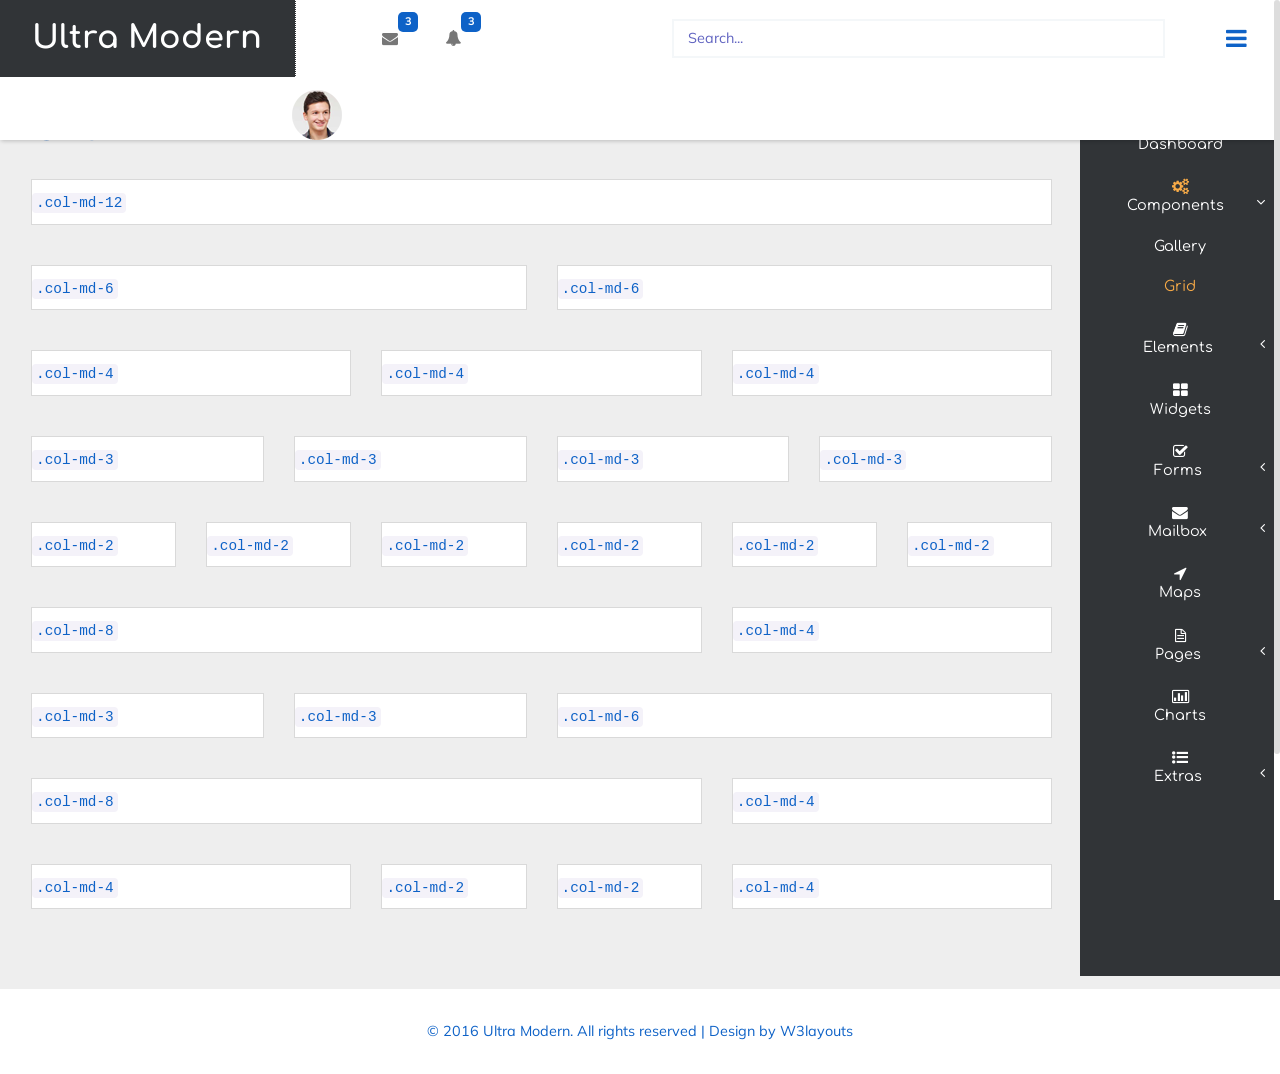
<file: sampah/grid.html>
<!--
Author: W3layouts
Author URL: http://w3layouts.com
License: Creative Commons Attribution 3.0 Unported
License URL: http://creativecommons.org/licenses/by/3.0/
-->
<!DOCTYPE HTML>
<html>
<head>
<title>Ultra Modern an Admin Panel Category Flat Bootstrap Responsive Website Template | Grid :: w3layouts</title>
<meta name="viewport" content="width=device-width, initial-scale=1">
<meta http-equiv="Content-Type" content="text/html; charset=utf-8" />
<meta name="keywords" content="Ultra Modern Responsive web template, Bootstrap Web Templates, Flat Web Templates, Android Compatible web template, 
SmartPhone Compatible web template, free WebDesigns for Nokia, Samsung, LG, SonyEricsson, Motorola web design" />
<script type="application/x-javascript"> addEventListener("load", function() { setTimeout(hideURLbar, 0); }, false); function hideURLbar(){ window.scrollTo(0,1); } </script>
<!-- Bootstrap Core CSS -->
<link href="css/bootstrap.css" rel='stylesheet' type='text/css' />
<!-- Custom CSS -->
<link href="css/style.css" rel='stylesheet' type='text/css' />
<!-- font CSS -->
<link rel="icon" href="favicon.ico" type="image/x-icon" >
<!-- font-awesome icons -->
<link href="css/font-awesome.css" rel="stylesheet"> 
<!-- //font-awesome icons -->
 <!-- js-->
<script src="js/jquery-1.11.1.min.js"></script>
<script src="js/modernizr.custom.js"></script>
<!--webfonts-->
<link href='//fonts.googleapis.com/css?family=Comfortaa:400,700,300' rel='stylesheet' type='text/css'>
<link href='//fonts.googleapis.com/css?family=Muli:400,300,300italic,400italic' rel='stylesheet' type='text/css'>
<!--//webfonts-->  
<!-- Metis Menu -->
<script src="js/metisMenu.min.js"></script>
<script src="js/custom.js"></script>
<link href="css/custom.css" rel="stylesheet">
<!--//Metis Menu -->
</head> 
<body class="cbp-spmenu-push">
	<div class="main-content">
		<!--left-fixed -navigation-->
		<div class="sidebar" role="navigation">
            <div class="navbar-collapse">
				<nav class="cbp-spmenu cbp-spmenu-vertical cbp-spmenu-right dev-page-sidebar mCustomScrollbar _mCS_1 mCS-autoHide mCS_no_scrollbar" id="cbp-spmenu-s1">
					<div class="scrollbar scrollbar1">
						<ul class="nav" id="side-menu">
							<li>
								<a href="index.html"><i class="fa fa-home nav_icon"></i>Dashboard</a>
							</li>
							<li>
								<a href="#"><i class="fa fa-cogs nav_icon"></i>Components <span class="fa arrow"></span></a>
								<ul class="nav nav-second-level collapse">
									<li>
										<a href="gallery.html">Gallery</a>
									</li>
									<li>
										<a href="grid.html">Grid</a>
									</li>
								</ul>
								<!-- /nav-second-level -->
							</li>
							<li>
								<a href="#"><i class="fa fa-book nav_icon"></i>Elements <span class="fa arrow"></span></a>
								<ul class="nav nav-second-level collapse">
									<li>
										<a href="buttons.html">Buttons</a>
									</li>
									<li>
										<a href="typography.html">Typography</a>
									</li>
									<li>
										<a href="icon.html">Icon</a>
									</li>
								</ul>
								<!-- /nav-second-level -->
							</li>
							<li>
								<a href="widgets.html"><i class="fa fa-th-large nav_icon"></i>Widgets</a>
							</li>
							
							<li>
								<a href="#"><i class="fa fa-check-square-o nav_icon"></i>Forms<span class="fa arrow"></span></a>
								<ul class="nav nav-second-level collapse">
									<li>
										<a href="inputs.html">Inputs</a>
									</li>
									<li>
										<a href="validation.html">Form Validation</a>
									</li>
								</ul>
								<!-- //nav-second-level -->
							</li>
							<li>
								<a href="#"><i class="fa fa-envelope nav_icon"></i>Mailbox<span class="fa arrow"></span></a>
								<ul class="nav nav-second-level collapse">
									<li>
										<a href="inbox.html">Inbox</a>
									</li>
									<li>
										<a href="inboxdetails.html">Inbox Details</a>
									</li>
								</ul>
								<!-- //nav-second-level -->
							</li>
							<li>
								<a href="maps.html"><i class="fa fa-location-arrow nav_icon"></i>Maps</a>
							</li>
							<li>
								<a href="#"><i class="fa fa-file-text-o nav_icon"></i>Pages<span class="fa arrow"></span></a>
								<ul class="nav nav-second-level collapse">
									<li>
										<a href="login.html">Login</a>
									</li>
									<li>
										<a href="signup.html">SignUp</a>
									</li>
									<li>
										<a href="blank-page.html">Blank Page</a>
									</li>
								</ul>
								<!-- //nav-second-level -->
							</li>
							<li>
								<a href="charts.html" class="chart-nav"><i class="fa fa-bar-chart nav_icon"></i>Charts</a>
							</li>
							<li>
								<a href="#" class="chart11-nav"><i class="fa fa-list-ul nav_icon"></i>Extras<span class="fa arrow"></span></a>
								<ul class="nav nav-second-level collapse">
									<li>
										<a href="tables.html">Tables</a>
									</li>
									<li>
										<a href="404.html">404 Page</a>
									</li>
								</ul>
								<!-- //nav-second-level -->
							</li>
						</ul>
					</div>
					<!-- //sidebar-collapse -->
				</nav>
			</div>
		</div>
		<!--left-fixed -navigation-->
		<!-- header-starts -->
		<div class="sticky-header header-section ">
			<div class="header-left">
				<!--logo -->
				<div class="logo">
					<a href="index.html"><h1>Ultra Modern</h1></a>
				</div>
				<!--//logo-->
				<div class="user-right">
					<div class="profile_details_left"><!--notifications of menu start -->
						<div class="profile_details">		
					<ul>
						<li class="dropdown profile_details_drop">
							<a href="#" class="dropdown-toggle" data-toggle="dropdown" aria-expanded="false">
								<div class="profile_img">	
									<span class="prfil-img"><img src="images/a.png" alt=""> </span> 
									<div class="clearfix"></div>	
								</div>	
							</a>
							<ul class="dropdown-menu drp-mnu">
								<li> <a href="#"><i class="fa fa-cog"></i> Settings</a> </li> 
								<li> <a href="#"><i class="fa fa-user"></i> Profile</a> </li> 
								<li> <a href="login.html"><i class="fa fa-sign-out"></i> Logout</a> </li>
							</ul>
						</li>
					</ul>
				</div>
					</div>
				</div>
				<div class="clearfix"> </div>
			</div>
			<div class="profile_medile"><!--notifications of menu start -->
				<ul class="nofitications-dropdown">
					<li class="dropdown head-dpdn">
						<a href="#" class="dropdown-toggle" data-toggle="dropdown"><i class="fa fa-envelope"></i><span class="badge">3</span></a>
							<ul class="dropdown-menu anti-dropdown-menu">
							<li>
								<div class="notification_header">
									<h3>You have 3 new messages</h3>
								</div>
							</li>
							<li><a href="#">
								 <div class="user_img"><img src="images/1.png" alt=""></div>
								 <div class="notification_desc">
									<p>Lorem ipsum dolor amet</p>
									<p><span>1 hour ago</span></p>
								</div>
								 <div class="clearfix"></div>	
								</a></li>
								<li class="odd"><a href="#">
								<div class="user_img"><img src="images/2.png" alt=""></div>
								<div class="notification_desc">
									<p>Lorem ipsum dolor amet </p>
									<p><span>1 hour ago</span></p>
								</div>
								<div class="clearfix"></div>	
								</a></li>
								<li><a href="#">
								<div class="user_img"><img src="images/3.png" alt=""></div>
								<div class="notification_desc">
									<p>Lorem ipsum dolor amet </p>
									<p><span>1 hour ago</span></p>
								</div>
								<div class="clearfix"></div>	
								</a></li>
								<li>
									<div class="notification_bottom">
										<a href="#">See all messages</a>
									</div> 
								</li>
							</ul>
					</li>
					<li class="dropdown head-dpdn">
						<a href="#" class="dropdown-toggle" data-toggle="dropdown" aria-expanded="false"><i class="fa fa-bell"></i><span class="badge blue">3</span></a>
						<ul class="dropdown-menu anti-dropdown-menu">
							<li>
								<div class="notification_header">
									<h3>You have 3 new notification</h3>
								</div>
							</li>
								<li><a href="#">
								<div class="user_img"><img src="images/2.png" alt=""></div>
									<div class="notification_desc">
										<p>Lorem ipsum dolor amet</p>
										<p><span>1 hour ago</span></p>
										</div>
									  <div class="clearfix"></div>	
								</a></li>
								<li class="odd"><a href="#">
									<div class="user_img"><img src="images/1.png" alt=""></div>
									 <div class="notification_desc">
										<p>Lorem ipsum dolor amet </p>
										<p><span>1 hour ago</span></p>
									</div>
									<div class="clearfix"></div>	
								</a></li>
								<li><a href="#">
									<div class="user_img"><img src="images/3.png" alt=""></div>
									 <div class="notification_desc">
										<p>Lorem ipsum dolor amet </p>
										<p><span>1 hour ago</span></p>
									</div>
									 <div class="clearfix"></div>	
								</a></li>
								<li>
									<div class="notification_bottom">
										<a href="#">See all notifications</a>
									</div> 
								</li>
						</ul>
					</li>	
				</ul>
			</div>
			<div class="header-right">
					<!--toggle button start-->
					<div class="search-box">
					<form class="input">
						<input class="sb-search-input input__field--madoka" placeholder="Search..." type="search" id="input-31">
					</form>
				</div>
				<button id="showLeftPush"><i class="fa fa-bars"></i></button>
				<div class="clearfix"> </div>
				<!--toggle button end-->
			</div>
			<div class="clearfix"> </div>	
		</div>
		<!-- //header-ends -->
		<div id="page-wrapper">
			<div class="main-page">
					<div class="grid-section">
						<h2>Grid</h2>
					<div class="row mb40">
								<div class="col-md-12">
									<div class="demo-grid">
										<code>.col-md-12</code>
									</div>
								</div>
							</div>
							<div class="row mb40">
								<div class="col-md-6">
									<div class="demo-grid">
										<code>.col-md-6</code>
									</div>
								</div>
								<div class="col-md-6">
									<div class="demo-grid">
										<code>.col-md-6</code>
									</div>
								</div>
							</div>
							<div class="row mb40">
								<div class="col-md-4">
									<div class="demo-grid">
										<code>.col-md-4</code>
									</div>
								</div>
								<div class="col-md-4">
									<div class="demo-grid">
										<code>.col-md-4</code>
									</div>
								</div>
								<div class="col-md-4">
									<div class="demo-grid">
										<code>.col-md-4</code>
									</div>
								</div>
							</div>
							<div class="row mb40">
								<div class="col-md-3 mb5">
									<div class="demo-grid">
										<code>.col-md-3</code>
									</div>
								</div>
								<div class="col-md-3 mb5">
									<div class="demo-grid">
										<code>.col-md-3</code>
									</div>
								</div>
								<div class="col-md-3 mb5">
									<div class="demo-grid">
										<code>.col-md-3</code>
									</div>
								</div>
								<div class="col-md-3 mb5">
									<div class="demo-grid">
										<code>.col-md-3</code>
									</div>
								</div>
							</div>
							<div class="row mb40">
								<div class="col-md-2">
									<div class="demo-grid">
										<code>.col-md-2</code>
									</div>
								</div>
								<div class="col-md-2">
									<div class="demo-grid">
										<code>.col-md-2</code>
									</div>
								</div>
								<div class="col-md-2">
									<div class="demo-grid">
										<code>.col-md-2</code>
									</div>
								</div>
								<div class="col-md-2">
									<div class="demo-grid">
										<code>.col-md-2</code>
									</div>
								</div>
								<div class="col-md-2">
									<div class="demo-grid">
										<code>.col-md-2</code>
									</div>
								</div>
								<div class="col-md-2">
									<div class="demo-grid">
										<code>.col-md-2</code>
									</div>
								</div>
							</div>

							<div class="row mb40">
								<div class="col-md-8 mb5">
									<div class="demo-grid">
										<code>.col-md-8</code>
									</div>
								</div>
								<div class="col-md-4 mb5">
									<div class="demo-grid">
										<code>.col-md-4</code>
									</div>
								</div>
							</div>
							<div class="row mb40">
								<div class="col-md-3 mb5">
									<div class="demo-grid">
										<code>.col-md-3</code>
									</div>
								</div>
								<div class="col-md-3 mb5">
									<div class="demo-grid">
										<code>.col-md-3</code>
									</div>
								</div>
								<div class="col-md-6 mb5">
									<div class="demo-grid">
										<code>.col-md-6</code>
									</div>
								</div>
							</div>
							<div class="row mb40">
								<div class="col-md-8 mb5">
									<div class="demo-grid">
										<code>.col-md-8</code>
									</div>
								</div>
								<div class="col-md-4 mb5">
									<div class="demo-grid">
										<code>.col-md-4</code>
									</div>
								</div>

							</div>
							<div class="row mb40">
								<div class="col-md-4">
									<div class="demo-grid">
										<code>.col-md-4</code>
									</div>
								</div>
								<div class="col-md-2">
									<div class="demo-grid">
										<code>.col-md-2</code>
									</div>
								</div>
								<div class="col-md-2">
									<div class="demo-grid">
										<code>.col-md-2</code>
									</div>
								</div>
								<div class="col-md-4">
									<div class="demo-grid">
										<code>.col-md-4</code>
									</div>
								</div>

					</div>
		</div>	
	</div>	
	</div>
	<!--typo-ends-->
	
			<div class="copy-section">
		<p>&copy; 2016 Ultra Modern. All rights reserved | Design by <a href="http://w3layouts.com">W3layouts</a></p>
		</div>
	</div>
			<!-- Classie -->
				<script src="js/classie.js"></script>
				<script>
					var menuLeft = document.getElementById( 'cbp-spmenu-s1' ),
						showLeftPush = document.getElementById( 'showLeftPush' ),
						body = document.body;
						
					showLeftPush.onclick = function() {
						classie.toggle( this, 'active' );
						classie.toggle( body, 'cbp-spmenu-push-toright' );
						classie.toggle( menuLeft, 'cbp-spmenu-open' );
						disableOther( 'showLeftPush' );
					};
					

					function disableOther( button ) {
						if( button !== 'showLeftPush' ) {
							classie.toggle( showLeftPush, 'disabled' );
						}
					}
				</script>
			<!-- Bootstrap Core JavaScript --> 
				
				<script type="text/javascript" src="js/bootstrap.min.js"></script>
				<!--scrolling js-->
				<script src="js/jquery.nicescroll.js"></script>
				<script src="js/scripts.js"></script>
				<!--//scrolling js-->
		
			
			
</body>
</html>
</file>
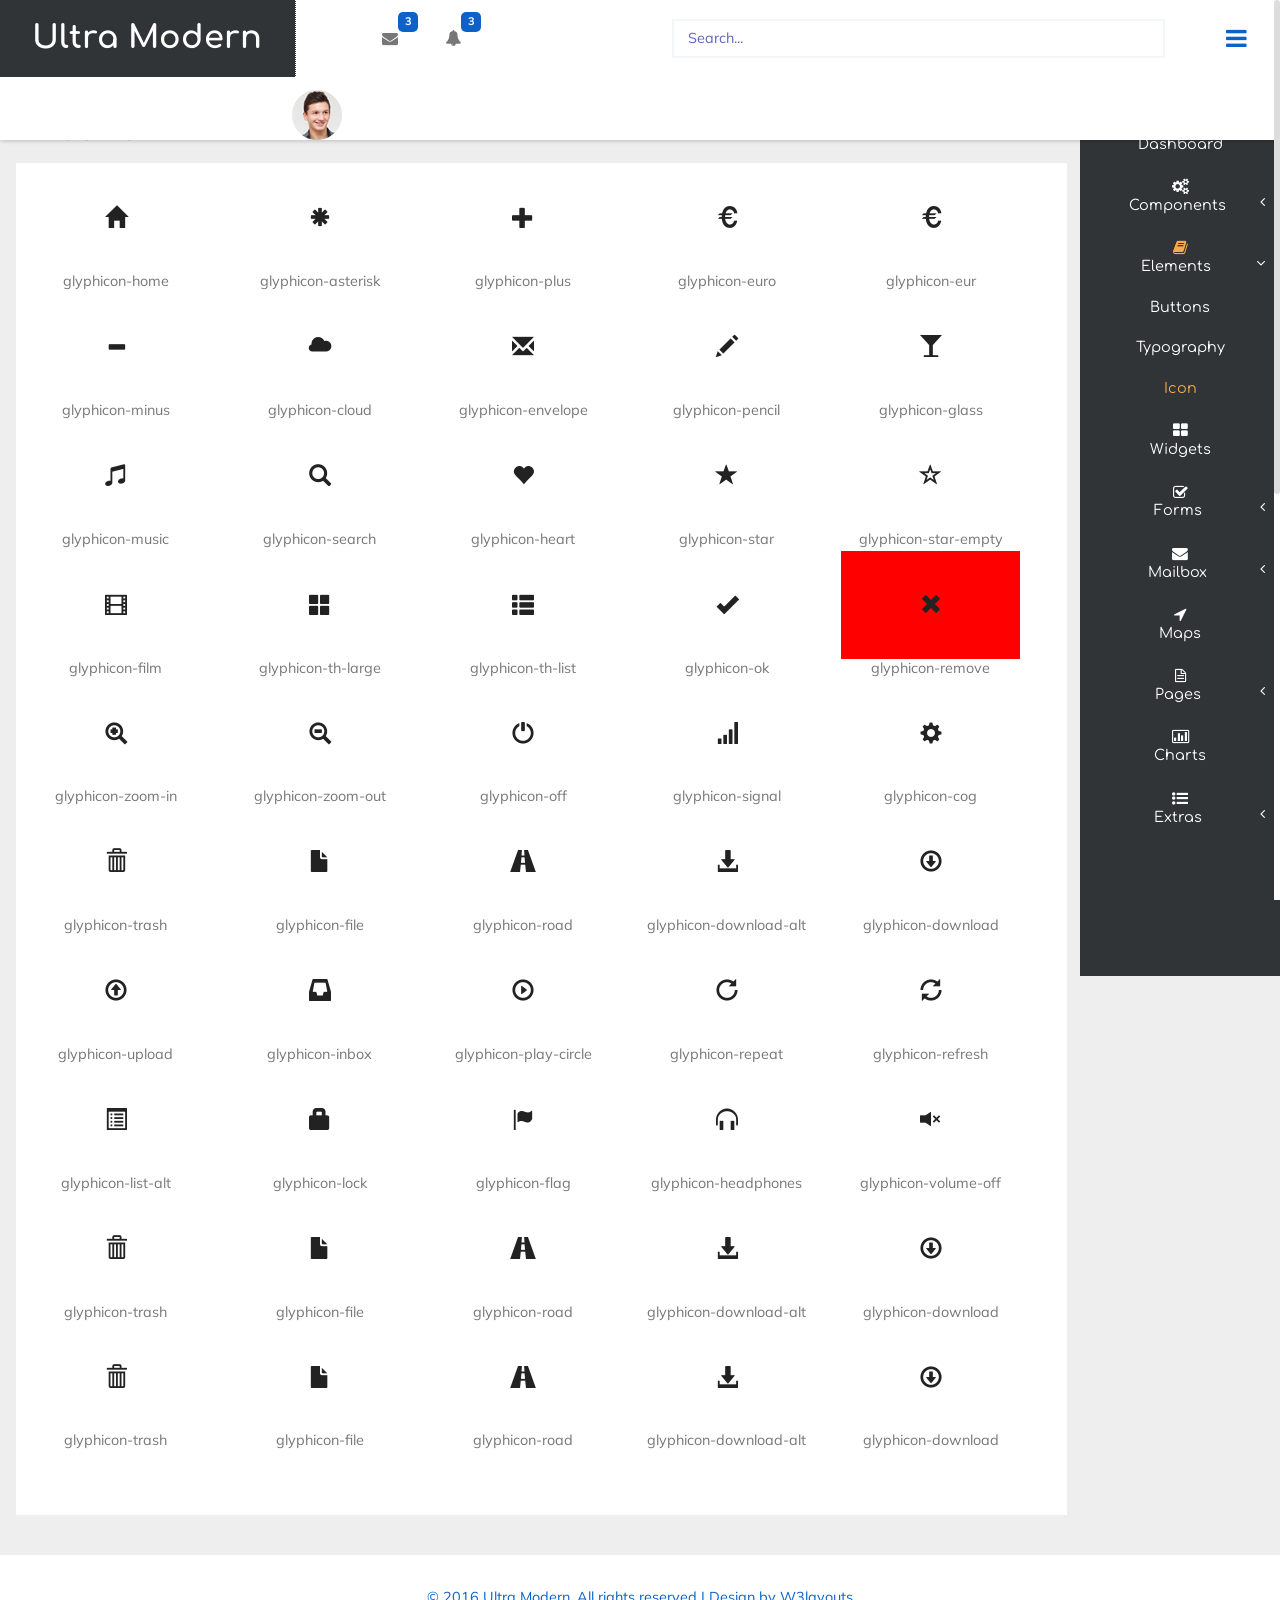
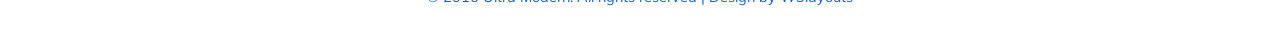
<file: sampah/icon.html>
<!--
Author: W3layouts
Author URL: http://w3layouts.com
License: Creative Commons Attribution 3.0 Unported
License URL: http://creativecommons.org/licenses/by/3.0/
-->
<!DOCTYPE HTML>
<html>
<head>
<title>Ultra Modern an Admin Panel Category Flat Bootstrap Responsive Website Template | Icon :: w3layouts</title>
<meta name="viewport" content="width=device-width, initial-scale=1">
<meta http-equiv="Content-Type" content="text/html; charset=utf-8" />
<meta name="keywords" content="Ultra Modern Responsive web template, Bootstrap Web Templates, Flat Web Templates, Android Compatible web template, 
SmartPhone Compatible web template, free WebDesigns for Nokia, Samsung, LG, SonyEricsson, Motorola web design" />
<script type="application/x-javascript"> addEventListener("load", function() { setTimeout(hideURLbar, 0); }, false); function hideURLbar(){ window.scrollTo(0,1); } </script>
<!-- Bootstrap Core CSS -->
<link href="css/bootstrap.css" rel='stylesheet' type='text/css' />
<!-- Custom CSS -->
<link href="css/style.css" rel='stylesheet' type='text/css' />
<!-- font CSS -->
<link rel="icon" href="favicon.ico" type="image/x-icon" >
<!-- font-awesome icons -->
<link href="css/font-awesome.css" rel="stylesheet"> 
<!-- //font-awesome icons -->
 <!-- js-->
<script src="js/jquery-1.11.1.min.js"></script>
<script src="js/modernizr.custom.js"></script>
<!--webfonts-->
<link href='//fonts.googleapis.com/css?family=Comfortaa:400,700,300' rel='stylesheet' type='text/css'>
<link href='//fonts.googleapis.com/css?family=Muli:400,300,300italic,400italic' rel='stylesheet' type='text/css'>
<!--//webfonts--> 
<!-- Metis Menu -->
<script src="js/metisMenu.min.js"></script>
<script src="js/custom.js"></script>
<link href="css/custom.css" rel="stylesheet">
<!--//Metis Menu -->
</head> 
<body class="cbp-spmenu-push">
	<div class="main-content">
		<!--left-fixed -navigation-->
		<div class="sidebar" role="navigation">
            <div class="navbar-collapse">
				<nav class="cbp-spmenu cbp-spmenu-vertical cbp-spmenu-right dev-page-sidebar mCustomScrollbar _mCS_1 mCS-autoHide mCS_no_scrollbar" id="cbp-spmenu-s1">
					<div class="scrollbar scrollbar1">
						<ul class="nav" id="side-menu">
							<li>
								<a href="index.html"><i class="fa fa-home nav_icon"></i>Dashboard</a>
							</li>
							<li>
								<a href="#"><i class="fa fa-cogs nav_icon"></i>Components <span class="fa arrow"></span></a>
								<ul class="nav nav-second-level collapse">
									<li>
										<a href="gallery.html">Gallery</a>
									</li>
									<li>
										<a href="grid.html">Grid</a>
									</li>
								</ul>
								<!-- /nav-second-level -->
							</li>
							<li>
								<a href="#"><i class="fa fa-book nav_icon"></i>Elements <span class="fa arrow"></span></a>
								<ul class="nav nav-second-level collapse">
									<li>
										<a href="buttons.html">Buttons</a>
									</li>
									<li>
										<a href="typography.html">Typography</a>
									</li>
									<li>
										<a href="icon.html">Icon</a>
									</li>
								</ul>
								<!-- /nav-second-level -->
							</li>
							<li>
								<a href="widgets.html"><i class="fa fa-th-large nav_icon"></i>Widgets</a>
							</li>
							
							<li>
								<a href="#"><i class="fa fa-check-square-o nav_icon"></i>Forms<span class="fa arrow"></span></a>
								<ul class="nav nav-second-level collapse">
									<li>
										<a href="inputs.html">Inputs</a>
									</li>
									<li>
										<a href="validation.html">Form Validation</a>
									</li>
								</ul>
								<!-- //nav-second-level -->
							</li>
							<li>
								<a href="#"><i class="fa fa-envelope nav_icon"></i>Mailbox<span class="fa arrow"></span></a>
								<ul class="nav nav-second-level collapse">
									<li>
										<a href="inbox.html">Inbox</a>
									</li>
									<li>
										<a href="inboxdetails.html">Inbox Details</a>
									</li>
								</ul>
								<!-- //nav-second-level -->
							</li>
							<li>
								<a href="maps.html"><i class="fa fa-location-arrow nav_icon"></i>Maps</a>
							</li>
							<li>
								<a href="#"><i class="fa fa-file-text-o nav_icon"></i>Pages<span class="fa arrow"></span></a>
								<ul class="nav nav-second-level collapse">
									<li>
										<a href="login.html">Login</a>
									</li>
									<li>
										<a href="signup.html">SignUp</a>
									</li>
									<li>
										<a href="blank-page.html">Blank Page</a>
									</li>
								</ul>
								<!-- //nav-second-level -->
							</li>
							<li>
								<a href="charts.html" class="chart-nav"><i class="fa fa-bar-chart nav_icon"></i>Charts</a>
							</li>
							<li>
								<a href="#" class="chart11-nav"><i class="fa fa-list-ul nav_icon"></i>Extras<span class="fa arrow"></span></a>
								<ul class="nav nav-second-level collapse">
									<li>
										<a href="tables.html">Tables</a>
									</li>
									<li>
										<a href="404.html">404 Page</a>
									</li>
								</ul>
								<!-- //nav-second-level -->
							</li>
						</ul>
					</div>
					<!-- //sidebar-collapse -->
				</nav>
			</div>
		</div>
		<!--left-fixed -navigation-->
		<!-- header-starts -->
		<!-- header-starts -->
		<div class="sticky-header header-section ">
			<div class="header-left">
				<!--logo -->
				<div class="logo">
					<a href="index.html"><h1>Ultra Modern</h1></a>
				</div>
				<!--//logo-->
				<div class="user-right">
					<div class="profile_details_left"><!--notifications of menu start -->
						<div class="profile_details">		
					<ul>
						<li class="dropdown profile_details_drop">
							<a href="#" class="dropdown-toggle" data-toggle="dropdown" aria-expanded="false">
								<div class="profile_img">	
									<span class="prfil-img"><img src="images/a.png" alt=""> </span> 
									<div class="clearfix"></div>	
								</div>	
							</a>
							<ul class="dropdown-menu drp-mnu">
								<li> <a href="#"><i class="fa fa-cog"></i> Settings</a> </li> 
								<li> <a href="#"><i class="fa fa-user"></i> Profile</a> </li> 
								<li> <a href="login.html"><i class="fa fa-sign-out"></i> Logout</a> </li>
							</ul>
						</li>
					</ul>
				</div>
					</div>
				</div>
				<div class="clearfix"> </div>
			</div>
			<div class="profile_medile"><!--notifications of menu start -->
				<ul class="nofitications-dropdown">
					<li class="dropdown head-dpdn">
						<a href="#" class="dropdown-toggle" data-toggle="dropdown"><i class="fa fa-envelope"></i><span class="badge">3</span></a>
							<ul class="dropdown-menu anti-dropdown-menu">
							<li>
								<div class="notification_header">
									<h3>You have 3 new messages</h3>
								</div>
							</li>
							<li><a href="#">
								 <div class="user_img"><img src="images/1.png" alt=""></div>
								 <div class="notification_desc">
									<p>Lorem ipsum dolor amet</p>
									<p><span>1 hour ago</span></p>
								</div>
								 <div class="clearfix"></div>	
								</a></li>
								<li class="odd"><a href="#">
								<div class="user_img"><img src="images/2.png" alt=""></div>
								<div class="notification_desc">
									<p>Lorem ipsum dolor amet </p>
									<p><span>1 hour ago</span></p>
								</div>
								<div class="clearfix"></div>	
								</a></li>
								<li><a href="#">
								<div class="user_img"><img src="images/3.png" alt=""></div>
								<div class="notification_desc">
									<p>Lorem ipsum dolor amet </p>
									<p><span>1 hour ago</span></p>
								</div>
								<div class="clearfix"></div>	
								</a></li>
								<li>
									<div class="notification_bottom">
										<a href="#">See all messages</a>
									</div> 
								</li>
							</ul>
					</li>
					<li class="dropdown head-dpdn">
						<a href="#" class="dropdown-toggle" data-toggle="dropdown" aria-expanded="false"><i class="fa fa-bell"></i><span class="badge blue">3</span></a>
						<ul class="dropdown-menu anti-dropdown-menu">
							<li>
								<div class="notification_header">
									<h3>You have 3 new notification</h3>
								</div>
							</li>
								<li><a href="#">
								<div class="user_img"><img src="images/2.png" alt=""></div>
									<div class="notification_desc">
										<p>Lorem ipsum dolor amet</p>
										<p><span>1 hour ago</span></p>
										</div>
									  <div class="clearfix"></div>	
								</a></li>
								<li class="odd"><a href="#">
									<div class="user_img"><img src="images/1.png" alt=""></div>
									 <div class="notification_desc">
										<p>Lorem ipsum dolor amet </p>
										<p><span>1 hour ago</span></p>
									</div>
									<div class="clearfix"></div>	
								</a></li>
								<li><a href="#">
									<div class="user_img"><img src="images/3.png" alt=""></div>
									 <div class="notification_desc">
										<p>Lorem ipsum dolor amet </p>
										<p><span>1 hour ago</span></p>
									</div>
									 <div class="clearfix"></div>	
								</a></li>
								<li>
									<div class="notification_bottom">
										<a href="#">See all notifications</a>
									</div> 
								</li>
						</ul>
					</li>	
				</ul>
			</div>
			<div class="header-right">
					<!--toggle button start-->
					<div class="search-box">
					<form class="input">
						<input class="sb-search-input input__field--madoka" placeholder="Search..." type="search" id="input-31">
					</form>
				</div>
				<button id="showLeftPush"><i class="fa fa-bars"></i></button>
				<div class="clearfix"> </div>
				<!--toggle button end-->
			</div>
			<div class="clearfix"> </div>	
		</div>
		<!-- //header-ends -->
		<div id="page-wrapper">
			<div class="main-page">
				<div class="icon-section">
				 <h2>Icons </h2>
					<div class="icons-bottom">
					<div class="icon-bottom">
						<ul>
						<li><i class="glyphicon glyphicon-home" aria-hidden="true"></i> glyphicon-home</li>
						<li><i class="glyphicon glyphicon-asterisk" aria-hidden="true"></i> glyphicon-asterisk</li>
						<li><i class="glyphicon glyphicon-plus" aria-hidden="true"></i> glyphicon-plus</li>
						<li><i class="glyphicon glyphicon-euro" aria-hidden="true"></i> glyphicon-euro</li>
						<li><i class="glyphicon glyphicon-eur" aria-hidden="true"></i> glyphicon-eur</li>
						<li><i class="glyphicon glyphicon-minus" aria-hidden="true"></i> glyphicon-minus</li>
						<li><i class="glyphicon glyphicon-cloud" aria-hidden="true"></i> glyphicon-cloud</li>
						<li><i class="glyphicon glyphicon-envelope" aria-hidden="true"></i> glyphicon-envelope</li>
						<li><i class="glyphicon glyphicon-pencil" aria-hidden="true"></i> glyphicon-pencil</li>
						<li><i class="glyphicon glyphicon-glass" aria-hidden="true"></i> glyphicon-glass</li>
						<li><i class="glyphicon glyphicon-music" aria-hidden="true"></i> glyphicon-music</li>
						<li><i class="glyphicon glyphicon-search" aria-hidden="true"></i> glyphicon-search</li>
						<li><i class="glyphicon glyphicon-heart" aria-hidden="true"></i> glyphicon-heart</li>
						<li><i class="glyphicon glyphicon-star" aria-hidden="true"></i> glyphicon-star</li>
						<li><i class="glyphicon glyphicon-star-empty" aria-hidden="true"></i> glyphicon-star-empty</li>
						<li><i class="glyphicon glyphicon-film" aria-hidden="true"></i> glyphicon-film</li>
						<li><i class="glyphicon glyphicon-th-large" aria-hidden="true"></i> glyphicon-th-large</li>
						<li><i class="glyphicon glyphicon-th-list" aria-hidden="true"></i> glyphicon-th-list</li>
						<li><i class="glyphicon glyphicon-ok" aria-hidden="true"></i> glyphicon-ok</li>
						<li><i class="glyphicon glyphicon-remove" aria-hidden="true"></i> glyphicon-remove</li>
						<li><i class="glyphicon glyphicon-zoom-in" aria-hidden="true"></i> glyphicon-zoom-in</li>
						<li><i class="glyphicon glyphicon-zoom-out" aria-hidden="true"></i> glyphicon-zoom-out</li>
						<li><i class="glyphicon glyphicon-off" aria-hidden="true"></i> glyphicon-off</li>
						<li><i class="glyphicon glyphicon-signal" aria-hidden="true"></i> glyphicon-signal</li>
						<li><i class="glyphicon glyphicon-cog" aria-hidden="true"></i> glyphicon-cog</li>
						<li><i class="glyphicon glyphicon-trash" aria-hidden="true"></i> glyphicon-trash</li>
						<li><i class="glyphicon glyphicon-file" aria-hidden="true"></i> glyphicon-file</li>
						<li><i class="glyphicon glyphicon-road" aria-hidden="true"></i> glyphicon-road</li>
						<li><i class="glyphicon glyphicon-download-alt" aria-hidden="true"></i> glyphicon-download-alt</li>
						<li><i class="glyphicon glyphicon-download" aria-hidden="true"></i> glyphicon-download</li>
						<li><i class="glyphicon glyphicon-upload" aria-hidden="true"></i> glyphicon-upload</li>
						<li><i class="glyphicon glyphicon-inbox" aria-hidden="true"></i> glyphicon-inbox</li>
						<li><i class="glyphicon glyphicon-play-circle" aria-hidden="true"></i> glyphicon-play-circle</li>
						<li><i class="glyphicon glyphicon-repeat" aria-hidden="true"></i> glyphicon-repeat</li>
						<li><i class="glyphicon glyphicon-refresh" aria-hidden="true"></i> glyphicon-refresh</li>
						<li><i class="glyphicon glyphicon-list-alt" aria-hidden="true"></i> glyphicon-list-alt</li>
						<li><i class="glyphicon glyphicon-lock" aria-hidden="true"></i> glyphicon-lock</li>
						<li><i class="glyphicon glyphicon-flag" aria-hidden="true"></i> glyphicon-flag</li>
						<li><i class="glyphicon glyphicon-headphones" aria-hidden="true"></i> glyphicon-headphones</li>
						<li><i class="glyphicon glyphicon-volume-off" aria-hidden="true"></i> glyphicon-volume-off</li>
						<li><i class="glyphicon glyphicon-trash" aria-hidden="true"></i> glyphicon-trash</li>
						<li><i class="glyphicon glyphicon-file" aria-hidden="true"></i> glyphicon-file</li>
						<li><i class="glyphicon glyphicon-road" aria-hidden="true"></i> glyphicon-road</li>
						<li><i class="glyphicon glyphicon-download-alt" aria-hidden="true"></i> glyphicon-download-alt</li>
						<li><i class="glyphicon glyphicon-download" aria-hidden="true"></i> glyphicon-download</li>
						<li><i class="glyphicon glyphicon-trash" aria-hidden="true"></i> glyphicon-trash</li>
						<li><i class="glyphicon glyphicon-file" aria-hidden="true"></i> glyphicon-file</li>
						<li><i class="glyphicon glyphicon-road" aria-hidden="true"></i> glyphicon-road</li>
						<li><i class="glyphicon glyphicon-download-alt" aria-hidden="true"></i> glyphicon-download-alt</li>
						<li><i class="glyphicon glyphicon-download" aria-hidden="true"></i> glyphicon-download</li>
						</ul>
					</div>
					
				</div>
				</div>		
			</div>
			</div>
			<div class="copy-section">
				<p>&copy; 2016 Ultra Modern. All rights reserved | Design by <a href="http://w3layouts.com">W3layouts</a></p>
		</div>
	</div>
			<!-- Classie -->
				<script src="js/classie.js"></script>
				<script>
					var menuLeft = document.getElementById( 'cbp-spmenu-s1' ),
						showLeftPush = document.getElementById( 'showLeftPush' ),
						body = document.body;
						
					showLeftPush.onclick = function() {
						classie.toggle( this, 'active' );
						classie.toggle( body, 'cbp-spmenu-push-toright' );
						classie.toggle( menuLeft, 'cbp-spmenu-open' );
						disableOther( 'showLeftPush' );
					};
					

					function disableOther( button ) {
						if( button !== 'showLeftPush' ) {
							classie.toggle( showLeftPush, 'disabled' );
						}
					}
				</script>
			<!-- Bootstrap Core JavaScript --> 
				
				<script type="text/javascript" src="js/bootstrap.min.js"></script>
				<!--scrolling js-->
				<script src="js/jquery.nicescroll.js"></script>
				<script src="js/scripts.js"></script>
				<!--//scrolling js-->
</body>
</html>
</file>
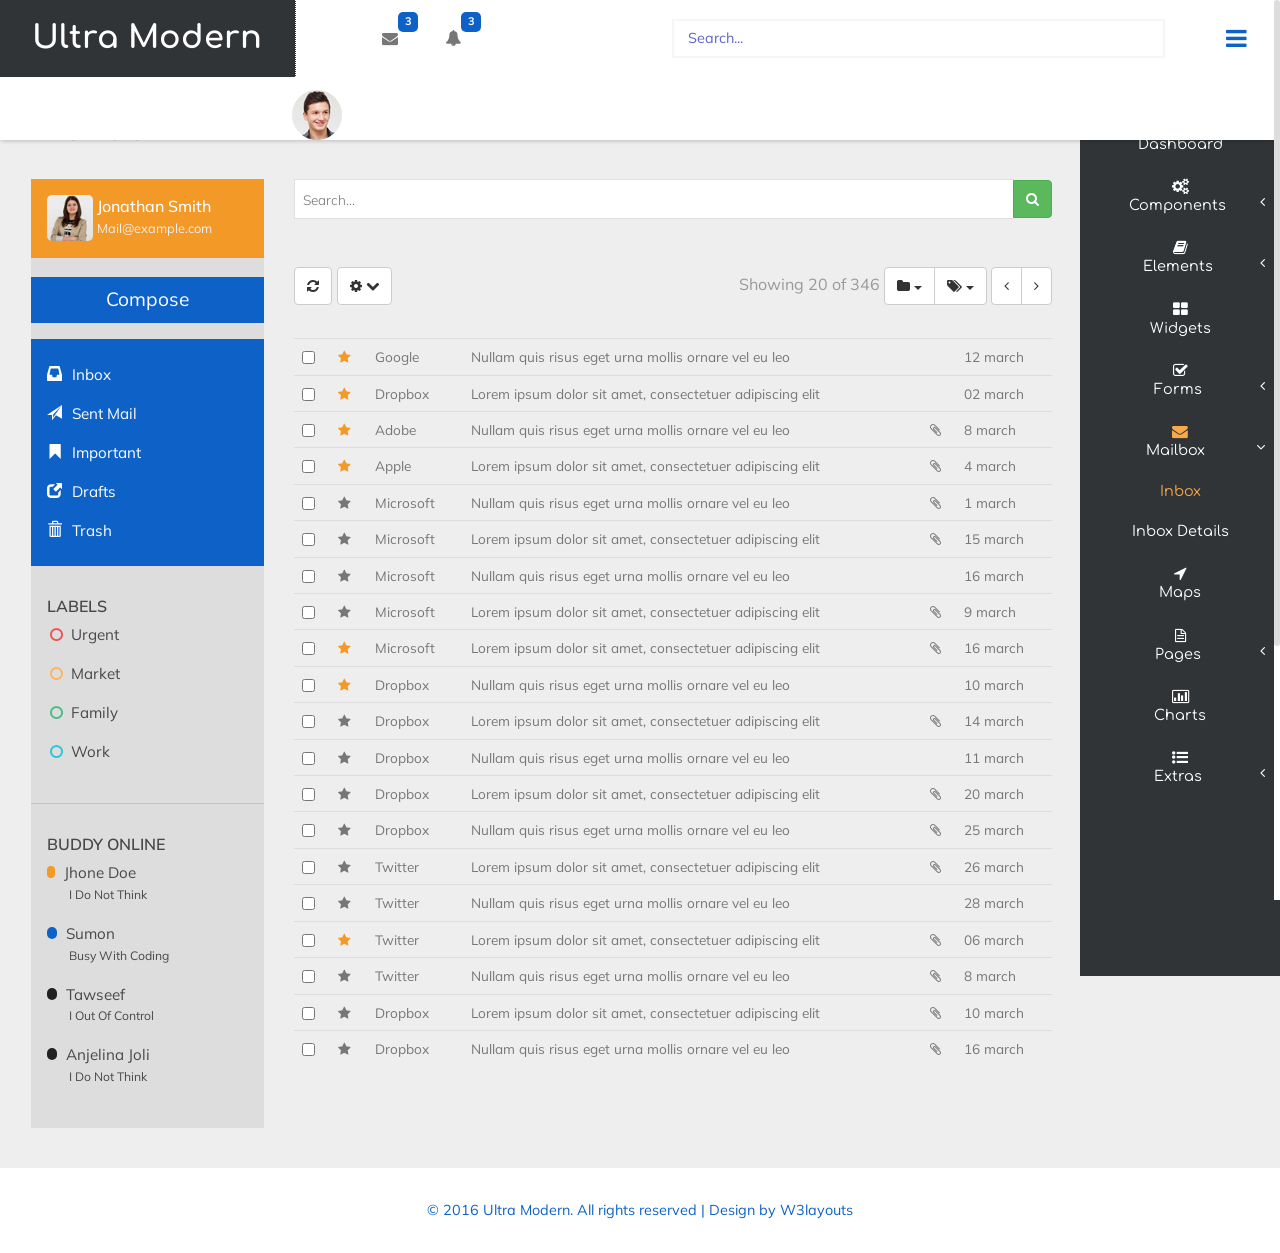
<file: sampah/inbox.html>
<!--
Author: W3layouts
Author URL: http://w3layouts.com
License: Creative Commons Attribution 3.0 Unported
License URL: http://creativecommons.org/licenses/by/3.0/
-->
<!DOCTYPE HTML>
<html>
<head>
<title>Ultra Modern an Admin Panel Category Flat Bootstrap Responsive Website Template | Inbox :: w3layouts</title>
<meta name="viewport" content="width=device-width, initial-scale=1">
<meta http-equiv="Content-Type" content="text/html; charset=utf-8" />
<meta name="keywords" content="Ultra Modern Responsive web template, Bootstrap Web Templates, Flat Web Templates, Android Compatible web template, 
SmartPhone Compatible web template, free WebDesigns for Nokia, Samsung, LG, SonyEricsson, Motorola web design" />
<script type="application/x-javascript"> addEventListener("load", function() { setTimeout(hideURLbar, 0); }, false); function hideURLbar(){ window.scrollTo(0,1); } </script>
<!-- Bootstrap Core CSS -->
<link href="css/bootstrap.css" rel='stylesheet' type='text/css' />
<!-- Custom CSS -->
<link href="css/style.css" rel='stylesheet' type='text/css' />
<!-- font CSS -->
<link rel="icon" href="favicon.ico" type="image/x-icon" >
<!-- font-awesome icons -->
<link href="css/font-awesome.css" rel="stylesheet"> 
<!-- //font-awesome icons -->
<!--animate-->
<link href="css/animate.css" rel="stylesheet" type="text/css" media="all">
<script src="js/wow.min.js"></script>
	<script>
		 new WOW().init();
	</script>
<!--//end-animate-->

 <!-- js-->
 <script src="js/bootstrap.js"></script>
<script src="js/jquery-1.11.1.min.js"></script>
<script src="js/modernizr.custom.js"></script>
<!--webfonts-->
<link href='//fonts.googleapis.com/css?family=Comfortaa:400,700,300' rel='stylesheet' type='text/css'>
<link href='//fonts.googleapis.com/css?family=Muli:400,300,300italic,400italic' rel='stylesheet' type='text/css'>
<!--//webfonts--> 
<!-- Metis Menu -->
<script src="js/metisMenu.min.js"></script>
<script src="js/custom.js"></script>
<link href="css/custom.css" rel="stylesheet">
<!--//Metis Menu -->
</head> 
<body class="cbp-spmenu-push">
	<div class="main-content">
		<!--left-fixed -navigation-->
		<div class="sidebar" role="navigation">
            <div class="navbar-collapse">
				<nav class="cbp-spmenu cbp-spmenu-vertical cbp-spmenu-right dev-page-sidebar mCustomScrollbar _mCS_1 mCS-autoHide mCS_no_scrollbar" id="cbp-spmenu-s1">
					<div class="scrollbar scrollbar1">
						<ul class="nav" id="side-menu">
							<li>
								<a href="index.html"><i class="fa fa-home nav_icon"></i>Dashboard</a>
							</li>
							<li>
								<a href="#"><i class="fa fa-cogs nav_icon"></i>Components <span class="fa arrow"></span></a>
								<ul class="nav nav-second-level collapse">
									<li>
										<a href="gallery.html">Gallery</a>
									</li>
									<li>
										<a href="grid.html">Grid</a>
									</li>
								</ul>
								<!-- /nav-second-level -->
							</li>
							<li>
								<a href="#"><i class="fa fa-book nav_icon"></i>Elements <span class="fa arrow"></span></a>
								<ul class="nav nav-second-level collapse">
									<li>
										<a href="buttons.html">Buttons</a>
									</li>
									<li>
										<a href="typography.html">Typography</a>
									</li>
									<li>
										<a href="icon.html">Icon</a>
									</li>
								</ul>
								<!-- /nav-second-level -->
							</li>
							<li>
								<a href="widgets.html"><i class="fa fa-th-large nav_icon"></i>Widgets</a>
							</li>
							
							<li>
								<a href="#"><i class="fa fa-check-square-o nav_icon"></i>Forms<span class="fa arrow"></span></a>
								<ul class="nav nav-second-level collapse">
									<li>
										<a href="inputs.html">Inputs</a>
									</li>
									<li>
										<a href="validation.html">Form Validation</a>
									</li>
								</ul>
								<!-- //nav-second-level -->
							</li>
							<li>
								<a href="#"><i class="fa fa-envelope nav_icon"></i>Mailbox<span class="fa arrow"></span></a>
								<ul class="nav nav-second-level collapse">
									<li>
										<a href="inbox.html">Inbox</a>
									</li>
									<li>
										<a href="inboxdetails.html">Inbox Details</a>
									</li>
								</ul>
								<!-- //nav-second-level -->
							</li>
							<li>
								<a href="maps.html"><i class="fa fa-location-arrow nav_icon"></i>Maps</a>
							</li>
							<li>
								<a href="#"><i class="fa fa-file-text-o nav_icon"></i>Pages<span class="fa arrow"></span></a>
								<ul class="nav nav-second-level collapse">
									<li>
										<a href="login.html">Login</a>
									</li>
									<li>
										<a href="signup.html">SignUp</a>
									</li>
									<li>
										<a href="blank-page.html">Blank Page</a>
									</li>
								</ul>
								<!-- //nav-second-level -->
							</li>
							<li>
								<a href="charts.html" class="chart-nav"><i class="fa fa-bar-chart nav_icon"></i>Charts</a>
							</li>
							<li>
								<a href="#" class="chart11-nav"><i class="fa fa-list-ul nav_icon"></i>Extras<span class="fa arrow"></span></a>
								<ul class="nav nav-second-level collapse">
									<li>
										<a href="tables.html">Tables</a>
									</li>
									<li>
										<a href="404.html">404 Page</a>
									</li>
								</ul>
								<!-- //nav-second-level -->
							</li>
						</ul>
					</div>
					<!-- //sidebar-collapse -->
				</nav>
			</div>
		</div>
		<!--left-fixed -navigation-->
		<!-- header-starts -->
		<div class="sticky-header header-section ">
			<div class="header-left">
				<!--logo -->
				<div class="logo">
					<a href="index.html"><h1>Ultra Modern</h1></a>
				</div>
				<!--//logo-->
				<div class="user-right">
					<div class="profile_details_left"><!--notifications of menu start -->
						<div class="profile_details">		
					<ul>
						<li class="dropdown profile_details_drop">
							<a href="#" class="dropdown-toggle" data-toggle="dropdown" aria-expanded="false">
								<div class="profile_img">	
									<span class="prfil-img"><img src="images/a.png" alt=""> </span> 
									<div class="clearfix"></div>	
								</div>	
							</a>
							<ul class="dropdown-menu drp-mnu">
								<li> <a href="#"><i class="fa fa-cog"></i> Settings</a> </li> 
								<li> <a href="#"><i class="fa fa-user"></i> Profile</a> </li> 
								<li> <a href="login.html"><i class="fa fa-sign-out"></i> Logout</a> </li>
							</ul>
						</li>
					</ul>
				</div>
					</div>
				</div>
				<div class="clearfix"> </div>
			</div>
			<div class="profile_medile"><!--notifications of menu start -->
				<ul class="nofitications-dropdown">
					<li class="dropdown head-dpdn">
						<a href="#" class="dropdown-toggle" data-toggle="dropdown"><i class="fa fa-envelope"></i><span class="badge">3</span></a>
							<ul class="dropdown-menu anti-dropdown-menu">
							<li>
								<div class="notification_header">
									<h3>You have 3 new messages</h3>
								</div>
							</li>
							<li><a href="#">
								 <div class="user_img"><img src="images/1.png" alt=""></div>
								 <div class="notification_desc">
									<p>Lorem ipsum dolor amet</p>
									<p><span>1 hour ago</span></p>
								</div>
								 <div class="clearfix"></div>	
								</a></li>
								<li class="odd"><a href="#">
								<div class="user_img"><img src="images/2.png" alt=""></div>
								<div class="notification_desc">
									<p>Lorem ipsum dolor amet </p>
									<p><span>1 hour ago</span></p>
								</div>
								<div class="clearfix"></div>	
								</a></li>
								<li><a href="#">
								<div class="user_img"><img src="images/3.png" alt=""></div>
								<div class="notification_desc">
									<p>Lorem ipsum dolor amet </p>
									<p><span>1 hour ago</span></p>
								</div>
								<div class="clearfix"></div>	
								</a></li>
								<li>
									<div class="notification_bottom">
										<a href="#">See all messages</a>
									</div> 
								</li>
							</ul>
					</li>
					<li class="dropdown head-dpdn">
						<a href="#" class="dropdown-toggle" data-toggle="dropdown" aria-expanded="false"><i class="fa fa-bell"></i><span class="badge blue">3</span></a>
						<ul class="dropdown-menu anti-dropdown-menu">
							<li>
								<div class="notification_header">
									<h3>You have 3 new notification</h3>
								</div>
							</li>
								<li><a href="#">
								<div class="user_img"><img src="images/2.png" alt=""></div>
									<div class="notification_desc">
										<p>Lorem ipsum dolor amet</p>
										<p><span>1 hour ago</span></p>
										</div>
									  <div class="clearfix"></div>	
								</a></li>
								<li class="odd"><a href="#">
									<div class="user_img"><img src="images/1.png" alt=""></div>
									 <div class="notification_desc">
										<p>Lorem ipsum dolor amet </p>
										<p><span>1 hour ago</span></p>
									</div>
									<div class="clearfix"></div>	
								</a></li>
								<li><a href="#">
									<div class="user_img"><img src="images/3.png" alt=""></div>
									 <div class="notification_desc">
										<p>Lorem ipsum dolor amet </p>
										<p><span>1 hour ago</span></p>
									</div>
									 <div class="clearfix"></div>	
								</a></li>
								<li>
									<div class="notification_bottom">
										<a href="#">See all notifications</a>
									</div> 
								</li>
						</ul>
					</li>	
				</ul>
			</div>
			<div class="header-right">
					<!--toggle button start-->
					<div class="search-box">
					<form class="input">
						<input class="sb-search-input input__field--madoka" placeholder="Search..." type="search" id="input-31">
					</form>
				</div>
				<button id="showLeftPush"><i class="fa fa-bars"></i></button>
				<div class="clearfix"> </div>
				<!--toggle button end-->
			</div>
			<div class="clearfix"> </div>	
		</div>
		<!-- //header-ends -->
		<div id="page-wrapper">
			<div class="main-page">
				<!--buttons-->
				<div class="inbox-section">
				<h2>Mailbox</h2>
					<div class="inbox-grids">
						<div class="col-md-3 inbox-grid">
							<div class="grid-inbox">
								<div class="inbox-top">
									<div class="inbox-img">
										<img src="images/1.jpg" class="img-responsive" alt="">
									</div>
										<div class="inbox-text">
										<h5>Jonathan Smith</h5>
										<a href="mailto:Mail@example.com">Mail@example.com</a>
									</div>
									<div class="clearfix"></div>
								</div>
								<a href="#" class="compose" data-toggle="modal" data-target="#myModal1">compose</a>
								<div class="inbox-bottom">
									<ul>
										<li><a href=""><i class="glyphicon glyphicon-inbox" aria-hidden="true"></i> inbox</a></li>
										<li><a href=""><i class="glyphicon glyphicon-send" aria-hidden="true"></i> Sent Mail</a></li>
										<li><a href=""><i class="glyphicon glyphicon-bookmark" aria-hidden="true"></i> Important</a></li>
										<li><a href=""><i class="glyphicon glyphicon-new-window" aria-hidden="true"></i> Drafts </a></li>
										<li><a href=""><i class="glyphicon glyphicon-trash" aria-hidden="true"></i>  Trash</a></li>
									</ul>
								</div>
								<div class="lables">
									<h4>LABELS</h4>
									<ul>
										<li><a href=""><i class="fa fa-fw fa-circle-o text-muted icon-danger"></i>  Urgent</a></li>
										<li><a href=""><i class="fa fa-fw fa-circle-o text-muted icon-warning"></i> Market </a></li>
										<li><a href=""><i class="fa fa-fw fa-circle-o text-muted icon-success"></i> Family  </a></li>
										<li><a href=""><i class="fa fa-fw fa-circle-o text-muted icon-info"></i>   Work</a></li>
									</ul>
								</div>
								<div class="online">
										<h4>BUDDY ONLINE</h4>
									<ul>
										<li><a href=""><i class="span"></i> Jhone Doe <p>I do not think</p> </a></li>
										<li><a href=""><i class="span1"></i> Sumon <p>Busy with coding</p> </a></li>
										<li><a href=""><i class="span2"></i> Tawseef <p>I out of control</p> </a></li>
										<li><a href=""><i class="span3"></i> Anjelina Joli <p>I do not think</p> </a></li>
									</ul>
								</div>
							</div>
						</div>
						<div class="col-md-9 inbox-grid1">
							<form action="#" method="GET">
								<div class="input-group">
									<input type="text" name="search" class="form-control1 input-search" placeholder="Search...">
									<span class="input-group-btn">
										<button class="btn btn-success" type="submit"><i class="fa fa-search"></i></button>
									</span>
								</div><!-- Input Group -->
							</form>
						<div class="mailbox-content">
							<div class="mail-toolbar clearfix">
								<div class="float-left">
									<div class="btn btn_1 btn-default mrg5R">
									   <i class="fa fa-refresh"> </i>
									</div>
									<div class="dropdown">
										<a href="#" title="" class="btn btn-default" data-toggle="dropdown" aria-expanded="false">
											<i class="fa fa-cog icon_8"></i>
											<i class="fa fa-chevron-down icon_8"></i>
										<div class="ripple-wrapper"></div></a>
										<ul class="dropdown-menu float-right">
											<li>
												<a href="#" title="">
													<i class="fa fa-pencil-square-o icon_9"></i>
													Edit
												</a>
											</li>
											<li>
												<a href="#" title="">
													<i class="fa fa-calendar icon_9"></i>
													Schedule
												</a>
											</li>
											<li>
												<a href="#" title="">
													<i class="fa fa-download icon_9"></i>
													Download
												</a>
											</li>
											<li class="divider"></li>
											<li>
												<a href="#" class="font-red" title="">
													<i class="fa fa-times" icon_9=""></i>
													Delete
												</a>
											</li>
										</ul>
									</div>
									<div class="clearfix"> </div>
								</div>
								<div class="float-right">
									<span class="text-muted m-r-sm">Showing 20 of 346 </span>
											<div class="btn-group m-r-sm mail-hidden-options" style="display: inline-block;">
												<div class="btn-group">
													<a class="btn btn-default dropdown-toggle" data-toggle="dropdown" aria-expanded="false"><i class="fa fa-folder"></i> <span class="caret"></span></a>
													<ul class="dropdown-menu dropdown-menu-right" role="menu">
														<li><a href="#">Social</a></li>
														<li><a href="#">Forums</a></li>
														<li><a href="#">Updates</a></li>
														<li class="divider"></li>
														<li><a href="#">Spam</a></li>
														<li><a href="#">Trash</a></li>
														<li class="divider"></li>
														<li><a href="#">New</a></li>
													</ul>
												</div>
												<div class="btn-group">
													<a class="btn btn-default dropdown-toggle" data-toggle="dropdown" aria-expanded="false"><i class="fa fa-tags"></i> <span class="caret"></span></a>
													<ul class="dropdown-menu dropdown-menu-right" role="menu">
														<li><a href="#">Work</a></li>
														<li><a href="#">Family</a></li>
														<li><a href="#">Social</a></li>
														<li class="divider"></li>
														<li><a href="#">Primary</a></li>
														<li><a href="#">Promotions</a></li>
														<li><a href="#">Forums</a></li>
													</ul>
												</div>
											</div>
											<div class="btn-group">
												<a class="btn btn-default"><i class="fa fa-angle-left"></i></a>
												<a class="btn btn-default"><i class="fa fa-angle-right"></i></a>
											</div>
								</div>
							</div>
                <table class="table">
                    <tbody>
                        <tr class="unread checked">
                            <td class="hidden-xs">
                                <input type="checkbox" class="checkbox">
                            </td>
                            <td class="hidden-xs">
                                <i class="fa fa-star icon-state-warning"></i>
                            </td>
                            <td class="hidden-xs">
                                Google
                            </td>
                            <td>
                                Nullam quis risus eget urna mollis ornare vel eu leo
                            </td>
                            <td>
                            </td>
                            <td>
                                12 march
                            </td>
                        </tr>
                        <tr class="unread checked">
                            <td class="hidden-xs">
                            	<input type="checkbox" class="checkbox">
                            </td>
                            <td class="hidden-xs">
                                <i class="fa fa-star icon-state-warning"></i>
                            </td>
                            <td class="hidden-xs">
                                Dropbox
                            </td>
                            <td>
                                Lorem ipsum dolor sit amet, consectetuer adipiscing elit
                            </td>
                            <td>
                            </td>
                            <td>
                                02 march
                            </td>
                        </tr>
                        <tr class="unread checked">
                            <td class="hidden-xs">
                                <input type="checkbox" class="checkbox">
                            </td>
                            <td class="hidden-xs">
                                <i class="fa fa-star icon-state-warning"></i>
                            </td>
                            <td class="hidden-xs">
                                Adobe
                            </td>
                            <td>
                                Nullam quis risus eget urna mollis ornare vel eu leo
                            </td>
                            <td>
                                <i class="fa fa-paperclip"></i>
                            </td>
                            <td>
                                8 march
                            </td>
                        </tr>
                        <tr class="unread checked">
                            <td class="hidden-xs">
                                <input type="checkbox" class="checkbox">
                            </td>
                            <td class="hidden-xs">
                                <i class="fa fa-star icon-state-warning"></i>
                            </td>
                            <td class="hidden-xs">
                                Apple
                            </td>
                            <td>
                                Lorem ipsum dolor sit amet, consectetuer adipiscing elit
                            </td>
                            <td>
                                <i class="fa fa-paperclip"></i>
                            </td>
                            <td>
                                4 march
                            </td>
                        </tr>
                        <tr class="read checked">
                            <td class="hidden-xs">
                                <input type="checkbox" class="checkbox">
                            </td>
                            <td class="hidden-xs">
                                <i class="fa fa-star"></i>
                            </td>
                            <td class="hidden-xs">
                                Microsoft
                            </td>
                            <td>
                                Nullam quis risus eget urna mollis ornare vel eu leo
                            </td>
                            <td>
                                <i class="fa fa-paperclip"></i>
                            </td>
                            <td>
                                1 march
                            </td>
                        </tr>
                        <tr class="read checked">
                            <td class="hidden-xs">
                                <input type="checkbox" class="checkbox">
                            </td>
                            <td class="hidden-xs">
                                <i class="fa fa-star"></i>
                            </td>
                            <td class="hidden-xs">
                                Microsoft
                            </td>
                            <td>
                                Lorem ipsum dolor sit amet, consectetuer adipiscing elit
                            </td>
                            <td>
                                <i class="fa fa-paperclip"></i>
                            </td>
                            <td>
                                15 march
                            </td>
                        </tr>
                        <tr class="read checked">
                            <td class="hidden-xs">
                                <input type="checkbox" class="checkbox">
                            </td>
                            <td class="hidden-xs">
                                <i class="fa fa-star"></i>
                            </td>
                            <td class="hidden-xs">
                                Microsoft
                            </td>
                            <td>
                                Nullam quis risus eget urna mollis ornare vel eu leo
                            </td>
                            <td>
                            </td>
                            <td>
                                16 march
                            </td>
                        </tr>
                        <tr class="read checked">
                            <td class="hidden-xs">
                                <input type="checkbox" class="checkbox">
                            </td>
                            <td class="hidden-xs">
                                <i class="fa fa-star"></i>
                            </td>
                            <td class="hidden-xs">
                                Microsoft
                            </td>
                            <td>
                                Lorem ipsum dolor sit amet, consectetuer adipiscing elit
                            </td>
                            <td>
                                <i class="fa fa-paperclip"></i>
                            </td>
                            <td>
                                9 march
                            </td>
                        </tr>
                        <tr class="read checked">
                            <td class="hidden-xs">
                                <input type="checkbox" class="checkbox">
                            </td>
                            <td class="hidden-xs">
                                <i class="fa fa-star icon-state-warning"></i>
                            </td>
                            <td class="hidden-xs">
                                Microsoft
                            </td>
                            <td>
                                Lorem ipsum dolor sit amet, consectetuer adipiscing elit
                            </td>
                            <td>
                                <i class="fa fa-paperclip"></i>
                            </td>
                            <td>
                                16 march
                            </td>
                        </tr>
                        <tr class="read checked">
                            <td class="hidden-xs">
                                <input type="checkbox" class="checkbox">
                            </td>
                            <td class="hidden-xs">
                                <i class="fa fa-star icon-state-warning"></i>
                            </td>
                            <td class="hidden-xs">
                                Dropbox
                            </td>
                            <td>
                                Nullam quis risus eget urna mollis ornare vel eu leo
                            </td>
                            <td>
                            </td>
                            <td>
                                10 march
                            </td>
                        </tr>
                        <tr class="read checked">
                            <td class="hidden-xs">
                                <input type="checkbox" class="checkbox">
                            </td>
                            <td class="hidden-xs">
                                <i class="fa fa-star"></i>
                            </td>
                            <td class="hidden-xs">
                                Dropbox
                            </td>
                            <td>
                                Lorem ipsum dolor sit amet, consectetuer adipiscing elit
                            </td>
                            <td>
                                <i class="fa fa-paperclip"></i>
                            </td>
                            <td>
                                14 march
                            </td>
                        </tr>
                        <tr class="read checked">
                            <td class="hidden-xs">
                                <input type="checkbox" class="checkbox">
                            </td>
                            <td class="hidden-xs">
                                <i class="fa fa-star"></i>
                            </td>
                            <td class="hidden-xs">
                                Dropbox
                            </td>
                            <td>
                                Nullam quis risus eget urna mollis ornare vel eu leo
                            </td>
                            <td>
                            </td>
                            <td>
                                11 march
                            </td>
                        </tr>
                        <tr class="read checked">
                            <td class="hidden-xs">
                                <input type="checkbox" class="checkbox">
                            </td>
                            <td class="hidden-xs">
                                <i class="fa fa-star"></i>
                            </td>
                            <td class="hidden-xs">
                                Dropbox
                            </td>
                            <td>
                                Lorem ipsum dolor sit amet, consectetuer adipiscing elit
                            </td>
                            <td>
                                <i class="fa fa-paperclip"></i>
                            </td>
                            <td>
                                20 march
                            </td>
                        </tr>
                        <tr class="read checked">
                            <td class="hidden-xs">
                                <input type="checkbox" class="checkbox">
                            </td>
                            <td class="hidden-xs">
                                <i class="fa fa-star"></i>
                            </td>
                            <td class="hidden-xs">
                                Dropbox
                            </td>
                            <td>
                                Nullam quis risus eget urna mollis ornare vel eu leo
                            </td>
                           <td>
                                <i class="fa fa-paperclip"></i>
                            </td>
                            <td>
                                25 march
                            </td>
                        </tr>
                        <tr class="read checked">
                            <td class="hidden-xs">
                                <input type="checkbox" class="checkbox">
                            </td>
                            <td class="hidden-xs">
                                <i class="fa fa-star"></i>
                            </td>
                            <td class="hidden-xs">
                                Twitter
                            </td>
                            <td>
                                Lorem ipsum dolor sit amet, consectetuer adipiscing elit
                            </td>
                            <td>
                                <i class="fa fa-paperclip"></i>
                            </td>
                            <td>
                                26 march
                            </td>
                        </tr>
                        <tr class="read checked">
                            <td class="hidden-xs">
                                <input type="checkbox" class="checkbox">
                            </td>
                            <td class="hidden-xs">
                                <i class="fa fa-star"></i>
                            </td>
                            <td class="hidden-xs">
                                Twitter
                            </td>
                            <td>
                                Nullam quis risus eget urna mollis ornare vel eu leo
                            </td>
                            <td>
                            </td>
                            <td>
                                28 march
                            </td>
                        </tr>
                        <tr class="read checked">
                            <td class="hidden-xs">
                                <input type="checkbox" class="checkbox">
                            </td>
                            <td class="hidden-xs">
                                <i class="fa fa-star icon-state-warning"></i>
                            </td>
                            <td class="hidden-xs">
                                Twitter
                            </td>
                            <td>
                                Lorem ipsum dolor sit amet, consectetuer adipiscing elit
                            </td>
                            <td>
                                <i class="fa fa-paperclip"></i>
                            </td>
                            <td>
                                06 march
                            </td>
                        </tr>
                        <tr class="unread checked">
                            <td class="hidden-xs">
                                <input type="checkbox" class="checkbox">
                            </td>
                            <td class="hidden-xs">
                                <i class="fa fa-star"></i>
                            </td>
                            <td class="hidden-xs">
                                Twitter
                            </td>
                            <td>
                                Nullam quis risus eget urna mollis ornare vel eu leo
                            </td>
                            <td>
                                <i class="fa fa-paperclip"></i>
                            </td>
                            <td>
                                8 march
                            </td>
                        </tr>
                        <tr class="unread checked">
                            <td class="hidden-xs">
                                <input type="checkbox" class="checkbox">
                            </td>
                            <td class="hidden-xs">
                                <i class="fa fa-star"></i>
                            </td>
                            <td class="hidden-xs">
                                Dropbox
                            </td>
                            <td>
                                Lorem ipsum dolor sit amet, consectetuer adipiscing elit
                            </td>
                            <td>
                                <i class="fa fa-paperclip"></i>
                            </td>
                            <td>
                                10 march
                            </td>
                        </tr>
                        <tr class="read checked">
                            <td class="hidden-xs">
                                <input type="checkbox" class="checkbox">
                            </td>
                            <td class="hidden-xs">
                                <i class="fa fa-star"></i>
                            </td>
                            <td class="hidden-xs">
                                Dropbox
                            </td>
                            <td>
                                Nullam quis risus eget urna mollis ornare vel eu leo
                            </td>
                            <td>
                                <i class="fa fa-paperclip"></i>
                            </td>
                            <td>
                                16 march
                            </td>
                        </tr>
                    </tbody>
                </table>
            </div>
            </div>
						<div class="clearfix"></div>
					</div>
				</div>
			</div>
			</div>
			<div class="copy-section">
		
			<p>&copy; 2016 Ultra Modern. All rights reserved | Design by <a href="http://w3layouts.com">W3layouts</a></p>
		</div>
	</div>
			<!-- Classie -->
				<script src="js/classie.js"></script>
				<script>
					var menuLeft = document.getElementById( 'cbp-spmenu-s1' ),
						showLeftPush = document.getElementById( 'showLeftPush' ),
						body = document.body;
						
					showLeftPush.onclick = function() {
						classie.toggle( this, 'active' );
						classie.toggle( body, 'cbp-spmenu-push-toright' );
						classie.toggle( menuLeft, 'cbp-spmenu-open' );
						disableOther( 'showLeftPush' );
					};
					

					function disableOther( button ) {
						if( button !== 'showLeftPush' ) {
							classie.toggle( showLeftPush, 'disabled' );
						}
					}
				</script>
			<!-- Bootstrap Core JavaScript --> 
				
				<script type="text/javascript" src="js/bootstrap.min.js"></script>
				<!--scrolling js-->
				<script src="js/jquery.nicescroll.js"></script>
				<script src="js/scripts.js"></script>
				<!--//scrolling js-->
			<div class="modal fade" id="myModal1" tabindex="-1" role="dialog">
				<div class="modal-dialog" role="document">
					<div class="modal-content modal-info">
						<div class="modal-header">
							<button type="button" class="close" data-dismiss="modal" aria-label="Close"><span aria-hidden="true">&times;</span></button>						
						</div>
						<div class="modal-body">
							<div class="compose-grids">
								<form>
									<h3>New Message </h3>
									<div class="form-group">
										<input type="type" class="form-control" id="exampleInputPassword1" placeholder="To:">
									</div>
								  <div class="form-group">
									<input type="text" class="form-control" id="exampleInputPassword1" placeholder="Subject:">
								  </div>
								  <div class="form-group">
									<textarea name="" id="" class="form-control" cols="30" rows="10"></textarea>
								  </div>
									  <button type="button" class="btn btn-default" data-dismiss="modal">Close</button>
									<button type="submit" class="btn btn-success">Save changes</button>
								</form>
							</div>
						</div>
					</div>
				</div>
			</div>
			<!-- //Register -->
</body>
</html>
</file>
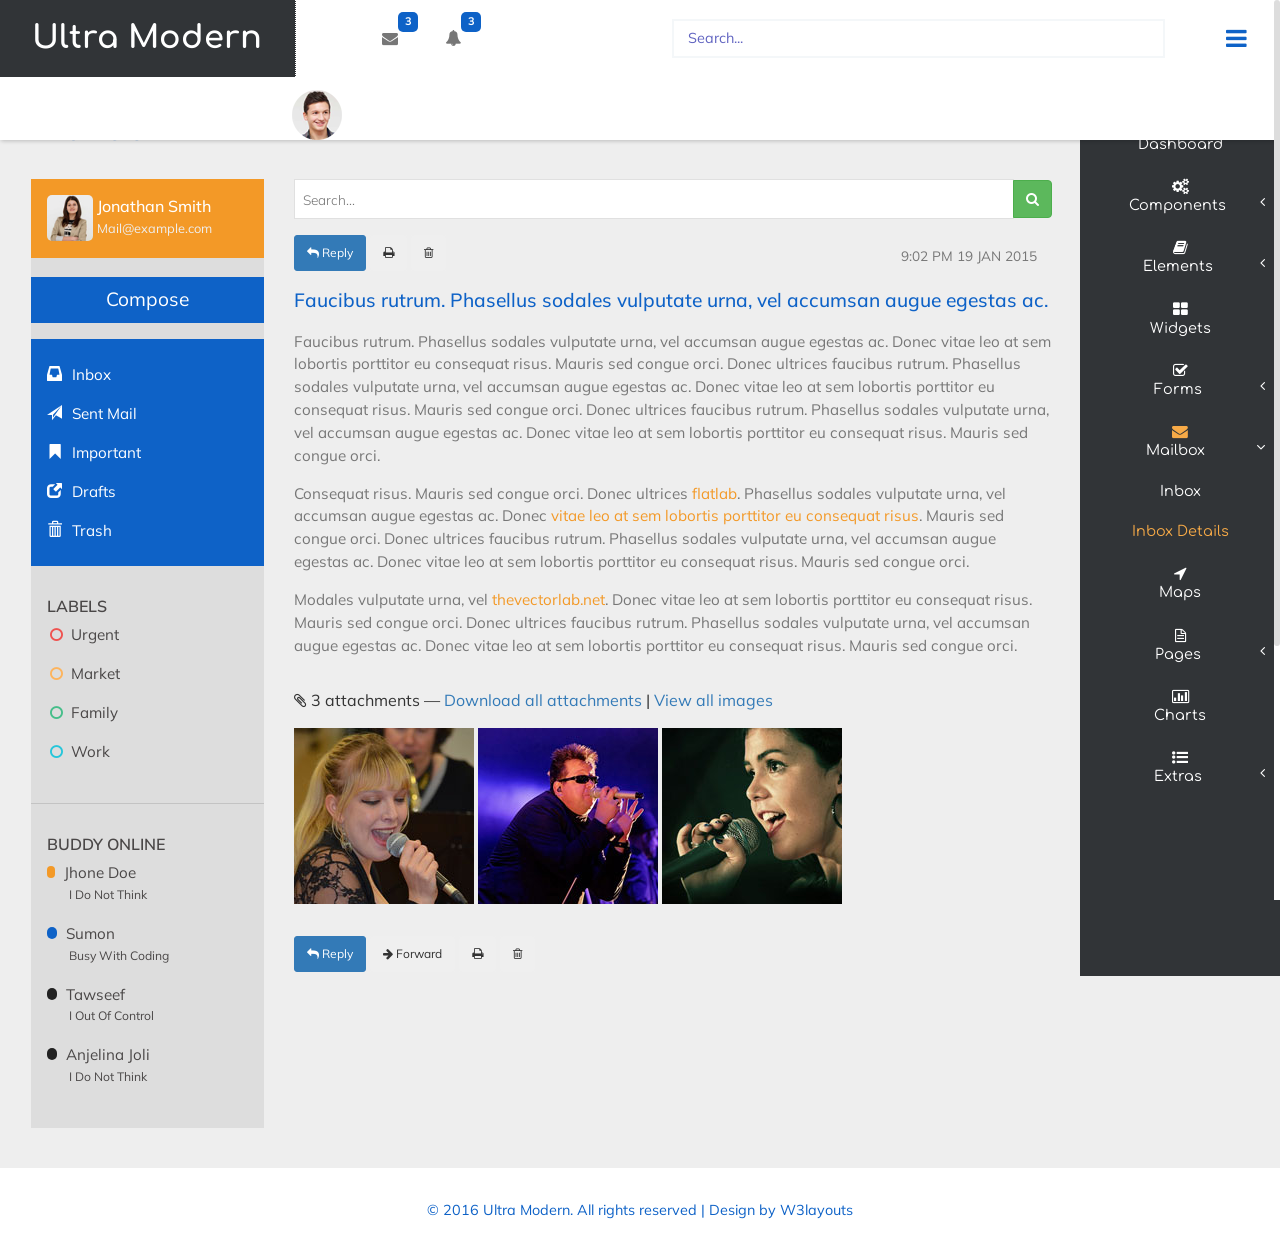
<file: sampah/inboxdetails.html>
<!--
Author: W3layouts
Author URL: http://w3layouts.com
License: Creative Commons Attribution 3.0 Unported
License URL: http://creativecommons.org/licenses/by/3.0/
-->
<!DOCTYPE HTML>
<html>
<head>
<title>Ultra Modern an Admin Panel Category Flat Bootstrap Responsive Website Template | Inbox Details :: w3layouts</title>
<meta name="viewport" content="width=device-width, initial-scale=1">
<meta http-equiv="Content-Type" content="text/html; charset=utf-8" />
<meta name="keywords" content="Ultra Modern Responsive web template, Bootstrap Web Templates, Flat Web Templates, Android Compatible web template, 
SmartPhone Compatible web template, free WebDesigns for Nokia, Samsung, LG, SonyEricsson, Motorola web design" />
<script type="application/x-javascript"> addEventListener("load", function() { setTimeout(hideURLbar, 0); }, false); function hideURLbar(){ window.scrollTo(0,1); } </script>
<!-- Bootstrap Core CSS -->
<link href="css/bootstrap.css" rel='stylesheet' type='text/css' />
<!-- Custom CSS -->
<link href="css/style.css" rel='stylesheet' type='text/css' />
<!-- font CSS -->
<link rel="icon" href="favicon.ico" type="image/x-icon" >
<!-- font-awesome icons -->
<link href="css/font-awesome.css" rel="stylesheet"> 
<!-- //font-awesome icons -->
 <!-- js-->
 <script src="js/bootstrap.js"></script>
<script src="js/jquery-1.11.1.min.js"></script>
<script src="js/modernizr.custom.js"></script>
<!--webfonts-->
<link href='//fonts.googleapis.com/css?family=Comfortaa:400,700,300' rel='stylesheet' type='text/css'>
<link href='//fonts.googleapis.com/css?family=Muli:400,300,300italic,400italic' rel='stylesheet' type='text/css'>
<!--//webfonts--> 
<!-- Metis Menu -->
<script src="js/metisMenu.min.js"></script>
<script src="js/custom.js"></script>
<link href="css/custom.css" rel="stylesheet">
<!--//Metis Menu -->
</head> 
<body class="cbp-spmenu-push">
	<div class="main-content">
		<!--left-fixed -navigation-->
		<div class="sidebar" role="navigation">
            <div class="navbar-collapse">
				<nav class="cbp-spmenu cbp-spmenu-vertical cbp-spmenu-right dev-page-sidebar mCustomScrollbar _mCS_1 mCS-autoHide mCS_no_scrollbar" id="cbp-spmenu-s1">
					<div class="scrollbar scrollbar1">
						<ul class="nav" id="side-menu">
							<li>
								<a href="index.html"><i class="fa fa-home nav_icon"></i>Dashboard</a>
							</li>
							<li>
								<a href="#"><i class="fa fa-cogs nav_icon"></i>Components <span class="fa arrow"></span></a>
								<ul class="nav nav-second-level collapse">
									<li>
										<a href="gallery.html">Gallery</a>
									</li>
									<li>
										<a href="grid.html">Grid</a>
									</li>
								</ul>
								<!-- /nav-second-level -->
							</li>
							<li>
								<a href="#"><i class="fa fa-book nav_icon"></i>Elements <span class="fa arrow"></span></a>
								<ul class="nav nav-second-level collapse">
									<li>
										<a href="buttons.html">Buttons</a>
									</li>
									<li>
										<a href="typography.html">Typography</a>
									</li>
									<li>
										<a href="icon.html">Icon</a>
									</li>
								</ul>
								<!-- /nav-second-level -->
							</li>
							<li>
								<a href="widgets.html"><i class="fa fa-th-large nav_icon"></i>Widgets</a>
							</li>
							
							<li>
								<a href="#"><i class="fa fa-check-square-o nav_icon"></i>Forms<span class="fa arrow"></span></a>
								<ul class="nav nav-second-level collapse">
									<li>
										<a href="inputs.html">Inputs</a>
									</li>
									<li>
										<a href="validation.html">Form Validation</a>
									</li>
								</ul>
								<!-- //nav-second-level -->
							</li>
							<li>
								<a href="#"><i class="fa fa-envelope nav_icon"></i>Mailbox<span class="fa arrow"></span></a>
								<ul class="nav nav-second-level collapse">
									<li>
										<a href="inbox.html">Inbox</a>
									</li>
									<li>
										<a href="inboxdetails.html">Inbox Details</a>
									</li>
								</ul>
								<!-- //nav-second-level -->
							</li>
							<li>
								<a href="maps.html"><i class="fa fa-location-arrow nav_icon"></i>Maps</a>
							</li>
							<li>
								<a href="#"><i class="fa fa-file-text-o nav_icon"></i>Pages<span class="fa arrow"></span></a>
								<ul class="nav nav-second-level collapse">
									<li>
										<a href="login.html">Login</a>
									</li>
									<li>
										<a href="signup.html">SignUp</a>
									</li>
									<li>
										<a href="blank-page.html">Blank Page</a>
									</li>
								</ul>
								<!-- //nav-second-level -->
							</li>
							<li>
								<a href="charts.html" class="chart-nav"><i class="fa fa-bar-chart nav_icon"></i>Charts</a>
							</li>
							<li>
								<a href="#" class="chart11-nav"><i class="fa fa-list-ul nav_icon"></i>Extras<span class="fa arrow"></span></a>
								<ul class="nav nav-second-level collapse">
									<li>
										<a href="tables.html">Tables</a>
									</li>
									<li>
										<a href="404.html">404 Page</a>
									</li>
								</ul>
								<!-- //nav-second-level -->
							</li>
						</ul>
					</div>
					<!-- //sidebar-collapse -->
				</nav>
			</div>
		</div>
		<!--left-fixed -navigation-->
		<!-- header-starts -->
		<div class="sticky-header header-section ">
			<div class="header-left">
				<!--logo -->
				<div class="logo">
					<a href="index.html"><h1>Ultra Modern</h1></a>
				</div>
				<!--//logo-->
				<div class="user-right">
					<div class="profile_details_left"><!--notifications of menu start -->
						<div class="profile_details">		
					<ul>
						<li class="dropdown profile_details_drop">
							<a href="#" class="dropdown-toggle" data-toggle="dropdown" aria-expanded="false">
								<div class="profile_img">	
									<span class="prfil-img"><img src="images/a.png" alt=""> </span> 
									<div class="clearfix"></div>	
								</div>	
							</a>
							<ul class="dropdown-menu drp-mnu">
								<li> <a href="#"><i class="fa fa-cog"></i> Settings</a> </li> 
								<li> <a href="#"><i class="fa fa-user"></i> Profile</a> </li> 
								<li> <a href="login.html"><i class="fa fa-sign-out"></i> Logout</a> </li>
							</ul>
						</li>
					</ul>
				</div>
					</div>
				</div>
				<div class="clearfix"> </div>
			</div>
			<div class="profile_medile"><!--notifications of menu start -->
				<ul class="nofitications-dropdown">
					<li class="dropdown head-dpdn">
						<a href="#" class="dropdown-toggle" data-toggle="dropdown"><i class="fa fa-envelope"></i><span class="badge">3</span></a>
							<ul class="dropdown-menu anti-dropdown-menu">
							<li>
								<div class="notification_header">
									<h3>You have 3 new messages</h3>
								</div>
							</li>
							<li><a href="#">
								 <div class="user_img"><img src="images/1.png" alt=""></div>
								 <div class="notification_desc">
									<p>Lorem ipsum dolor amet</p>
									<p><span>1 hour ago</span></p>
								</div>
								 <div class="clearfix"></div>	
								</a></li>
								<li class="odd"><a href="#">
								<div class="user_img"><img src="images/2.png" alt=""></div>
								<div class="notification_desc">
									<p>Lorem ipsum dolor amet </p>
									<p><span>1 hour ago</span></p>
								</div>
								<div class="clearfix"></div>	
								</a></li>
								<li><a href="#">
								<div class="user_img"><img src="images/3.png" alt=""></div>
								<div class="notification_desc">
									<p>Lorem ipsum dolor amet </p>
									<p><span>1 hour ago</span></p>
								</div>
								<div class="clearfix"></div>	
								</a></li>
								<li>
									<div class="notification_bottom">
										<a href="#">See all messages</a>
									</div> 
								</li>
							</ul>
					</li>
					<li class="dropdown head-dpdn">
						<a href="#" class="dropdown-toggle" data-toggle="dropdown" aria-expanded="false"><i class="fa fa-bell"></i><span class="badge blue">3</span></a>
						<ul class="dropdown-menu anti-dropdown-menu">
							<li>
								<div class="notification_header">
									<h3>You have 3 new notification</h3>
								</div>
							</li>
								<li><a href="#">
								<div class="user_img"><img src="images/2.png" alt=""></div>
									<div class="notification_desc">
										<p>Lorem ipsum dolor amet</p>
										<p><span>1 hour ago</span></p>
										</div>
									  <div class="clearfix"></div>	
								</a></li>
								<li class="odd"><a href="#">
									<div class="user_img"><img src="images/1.png" alt=""></div>
									 <div class="notification_desc">
										<p>Lorem ipsum dolor amet </p>
										<p><span>1 hour ago</span></p>
									</div>
									<div class="clearfix"></div>	
								</a></li>
								<li><a href="#">
									<div class="user_img"><img src="images/3.png" alt=""></div>
									 <div class="notification_desc">
										<p>Lorem ipsum dolor amet </p>
										<p><span>1 hour ago</span></p>
									</div>
									 <div class="clearfix"></div>	
								</a></li>
								<li>
									<div class="notification_bottom">
										<a href="#">See all notifications</a>
									</div> 
								</li>
						</ul>
					</li>	
				</ul>
			</div>
			<div class="header-right">
					<!--toggle button start-->
					<div class="search-box">
					<form class="input">
						<input class="sb-search-input input__field--madoka" placeholder="Search..." type="search" id="input-31">
					</form>
				</div>
				<button id="showLeftPush"><i class="fa fa-bars"></i></button>
				<div class="clearfix"> </div>
				<!--toggle button end-->
			</div>
			<div class="clearfix"> </div>	
		</div>
		<!-- //header-ends -->
		<div id="page-wrapper">
			<div class="main-page">
				<!--buttons-->
				<div class="inbox-section">
				<h2>Mailbox</h2>
					<div class="inbox-grids">
						<div class="col-md-3 inbox-grid">
							<div class="grid-inbox">
								<div class="inbox-top">
									<div class="inbox-img">
										<img src="images/1.jpg" class="img-responsive" alt="">
									</div>
										<div class="inbox-text">
										<h5>Jonathan Smith</h5>
										<a href="mailto:Mail@example.com">Mail@example.com</a>
									</div>
									<div class="clearfix"></div>
								</div>
								<a href="#" class="compose" data-toggle="modal" data-target="#myModal1">compose</a>
								<div class="inbox-bottom">
									<ul>
										<li><a href=""><i class="glyphicon glyphicon-inbox" aria-hidden="true"></i> inbox</a></li>
										<li><a href=""><i class="glyphicon glyphicon-send" aria-hidden="true"></i> Sent Mail</a></li>
										<li><a href=""><i class="glyphicon glyphicon-bookmark" aria-hidden="true"></i> Important</a></li>
										<li><a href=""><i class="glyphicon glyphicon-new-window" aria-hidden="true"></i> Drafts </a></li>
										<li><a href=""><i class="glyphicon glyphicon-trash" aria-hidden="true"></i>  Trash</a></li>
									</ul>
								</div>
								<div class="lables">
									<h4>LABELS</h4>
									<ul>
										<li><a href=""><i class="fa fa-fw fa-circle-o text-muted icon-danger"></i>  Urgent</a></li>
										<li><a href=""><i class="fa fa-fw fa-circle-o text-muted icon-warning"></i> Market </a></li>
										<li><a href=""><i class="fa fa-fw fa-circle-o text-muted icon-success"></i> Family  </a></li>
										<li><a href=""><i class="fa fa-fw fa-circle-o text-muted icon-info"></i>   Work</a></li>
									</ul>
								</div>
								<div class="online">
										<h4>BUDDY ONLINE</h4>
									<ul>
										<li><a href=""><i class="span"></i> Jhone Doe <p>I do not think</p> </a></li>
										<li><a href=""><i class="span1"></i> Sumon <p>Busy with coding</p> </a></li>
										<li><a href=""><i class="span2"></i> Tawseef <p>I out of control</p> </a></li>
										<li><a href=""><i class="span3"></i> Anjelina Joli <p>I do not think</p> </a></li>
									</ul>
								</div>
							</div>
						</div>
						<div class="col-md-9 inbox-grid1">
							<form action="#" method="GET">
								<div class="input-group">
									<input type="text" name="search" class="form-control1 input-search" placeholder="Search...">
									<span class="input-group-btn">
										<button class="btn btn-success" type="submit"><i class="fa fa-search"></i></button>
									</span>
								</div><!-- Input Group -->
							</form>
							<div class="mailbox-content">
								<div class=" col-md-8 compose-btn">
                                    <a class="btn btn-sm btn-primary" href="inbox.html"><i class="fa fa-reply"></i> Reply</a>
                                    <button title="" data-placement="top" data-toggle="tooltip" type="button" data-original-title="Print" class="btn  btn-sm tooltips"><i class="fa fa-print"></i> </button>
                                    <button title="" data-placement="top" data-toggle="tooltip" data-original-title="Trash" class="btn btn-sm tooltips"><i class="fa fa-trash-o"></i></button>
                                </div>
								<div class="col-md-4 text-right">
                                      <p class="date"> 9:02 PM 19 JAN 2015</p>
                                  </div>
								  <div class="clearfix"></div>
									<h4>Faucibus rutrum. Phasellus sodales vulputate urna, vel accumsan augue egestas ac.</h4>
								  <div class="view-mail">
									  <p>Faucibus rutrum. Phasellus sodales vulputate urna, vel accumsan augue egestas ac. Donec vitae leo at sem lobortis porttitor eu consequat risus. Mauris sed congue orci. Donec ultrices faucibus rutrum. Phasellus sodales vulputate urna, vel accumsan augue egestas ac. Donec vitae leo at sem lobortis porttitor eu consequat risus. Mauris sed congue orci. Donec ultrices faucibus rutrum. Phasellus sodales vulputate urna, vel accumsan augue egestas ac. Donec vitae leo at sem lobortis porttitor eu consequat risus. Mauris sed congue orci. </p>
									  <p>Consequat risus. Mauris sed congue orci. Donec ultrices <a href="#">flatlab</a>. Phasellus sodales vulputate urna, vel accumsan augue egestas ac. Donec
										  <a href="#">vitae leo at sem lobortis porttitor eu consequat risus</a>. Mauris sed congue orci. Donec ultrices faucibus rutrum. Phasellus sodales vulputate urna, vel accumsan augue egestas ac. Donec vitae leo at sem lobortis porttitor eu consequat risus. Mauris sed congue orci. </p>
									  <p>Modales vulputate urna, vel <a href="#">thevectorlab.net</a>. Donec vitae leo at sem lobortis porttitor eu consequat risus. Mauris sed congue orci. Donec ultrices faucibus rutrum. Phasellus sodales vulputate urna, vel accumsan augue egestas ac. Donec vitae leo at sem lobortis porttitor eu consequat risus. Mauris sed congue orci. </p>
                              </div>
							<div class="attachment-mail">
                                  <p>
                                      <span><i class="fa fa-paperclip"></i> 3 attachments — </span>
                                      <a href="#">Download all attachments</a>
                                      |
                                      <a href="#">View all images</a>
                                  </p>
									<ul>
										<li>
                                          <a href="#" class="atch-thumb">
                                              <img src="images/p1.jpg">
                                          </a>
										</li>
										<li>
                                          <a href="#" class="atch-thumb">
                                               <img src="images/p2.jpg">
                                          </a>
                                      </li>
                                      <li>
                                          <a href="#" class="atch-thumb">
                                               <img src="images/p3.jpg">
                                          </a>
                                      </li>
									</ul>
                              </div>
							  <div class="compose-btn pull-left">
                                  <a class="btn btn-sm btn-primary" href="inbox.html"><i class="fa fa-reply"></i> Reply</a>
                                  <button class="btn btn-sm "><i class="fa fa-arrow-right"></i> Forward</button>
                                  <button title="" data-placement="top" data-toggle="tooltip" type="button" data-original-title="Print" class="btn  btn-sm tooltips"><i class="fa fa-print"></i> </button>
                                  <button title="" data-placement="top" data-toggle="tooltip" data-original-title="Trash" class="btn btn-sm tooltips"><i class="fa fa-trash-o"></i></button>
                              </div>
							</div>
						</div>
						<div class="clearfix"></div>
					</div>
				</div>
			</div>
			</div>
			<div class="copy-section">
		
			<p>&copy; 2016 Ultra Modern. All rights reserved | Design by <a href="http://w3layouts.com">W3layouts</a></p>
		</div>
	</div>
			<!-- Classie -->
				<script src="js/classie.js"></script>
				<script>
					var menuLeft = document.getElementById( 'cbp-spmenu-s1' ),
						showLeftPush = document.getElementById( 'showLeftPush' ),
						body = document.body;
						
					showLeftPush.onclick = function() {
						classie.toggle( this, 'active' );
						classie.toggle( body, 'cbp-spmenu-push-toright' );
						classie.toggle( menuLeft, 'cbp-spmenu-open' );
						disableOther( 'showLeftPush' );
					};
					

					function disableOther( button ) {
						if( button !== 'showLeftPush' ) {
							classie.toggle( showLeftPush, 'disabled' );
						}
					}
				</script>
			<!-- Bootstrap Core JavaScript --> 
				
				<script type="text/javascript" src="js/bootstrap.min.js"></script>
				<!--scrolling js-->
				<script src="js/jquery.nicescroll.js"></script>
				<script src="js/scripts.js"></script>
				<!--//scrolling js-->
			<div class="modal fade" id="myModal1" tabindex="-1" role="dialog">
				<div class="modal-dialog" role="document">
					<div class="modal-content modal-info">
						<div class="modal-header">
							<button type="button" class="close" data-dismiss="modal" aria-label="Close"><span aria-hidden="true">&times;</span></button>						
						</div>
						<div class="modal-body">
							<div class="modal-body">
							<div class="compose-grids">
								<form>
									<h3>New Message </h3>
									<div class="form-group">
										<input type="type" class="form-control" id="exampleInputPassword1" placeholder="To:">
									</div>
								  <div class="form-group">
									<input type="text" class="form-control" id="exampleInputPassword1" placeholder="Subject:">
								  </div>
								  <div class="form-group">
									<textarea name="" id="" class="form-control" cols="30" rows="10"></textarea>
								  </div>
									  <button type="button" class="btn btn-default" data-dismiss="modal">Close</button>
									<button type="submit" class="btn btn-success">Save changes</button>
								</form>
							</div>
						</div>
					</div>
				</div>
			</div>
			<!-- //Register -->
	</body>
</html>
</file>
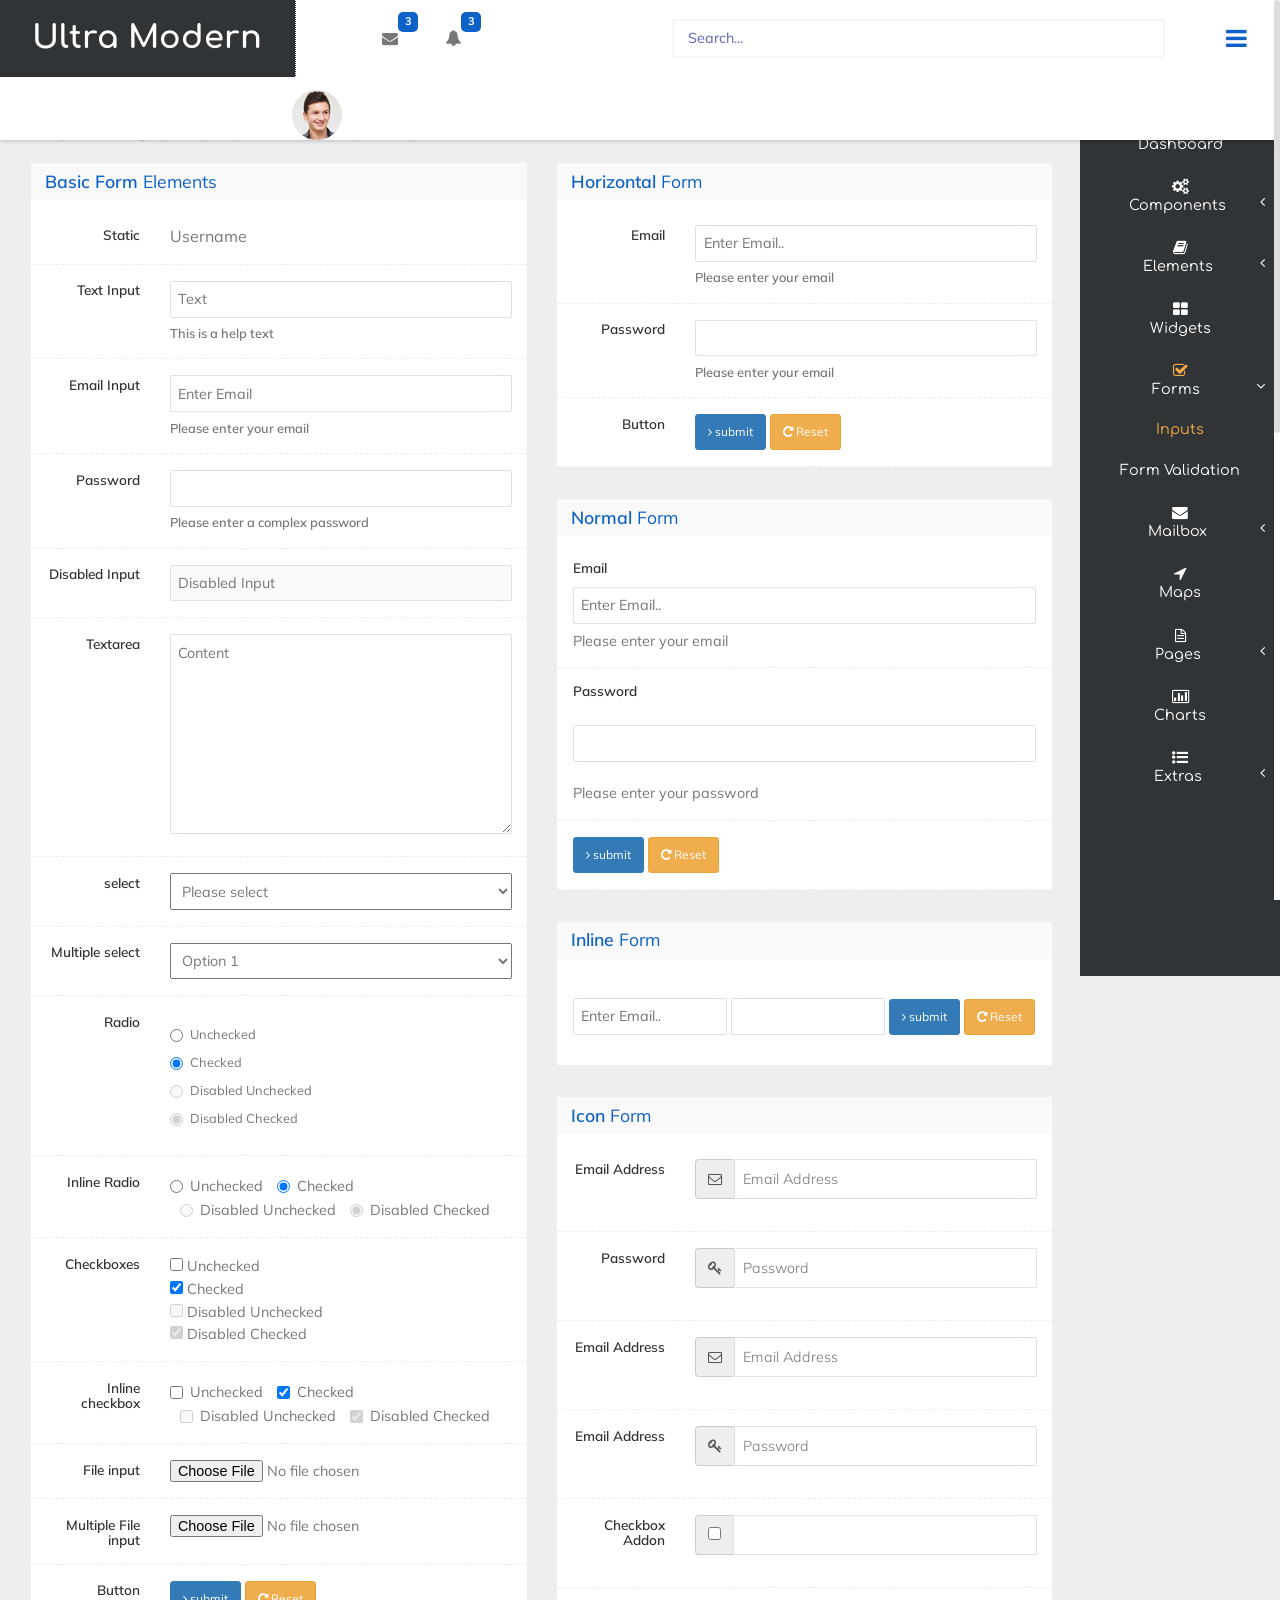
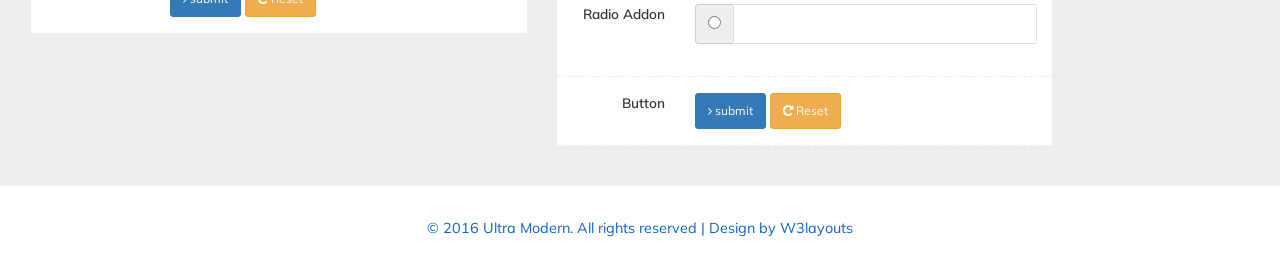
<file: sampah/inputs.html>
<!--
Author: W3layouts
Author URL: http://w3layouts.com
License: Creative Commons Attribution 3.0 Unported
License URL: http://creativecommons.org/licenses/by/3.0/
-->
<!DOCTYPE HTML>
<html>
<head>
<title>Ultra Modern an Admin Panel Category Flat Bootstrap Responsive Website Template | Inputs :: w3layouts</title>
<meta name="viewport" content="width=device-width, initial-scale=1">
<meta http-equiv="Content-Type" content="text/html; charset=utf-8" />
<meta name="keywords" content="Ultra Modern Responsive web template, Bootstrap Web Templates, Flat Web Templates, Android Compatible web template, 
SmartPhone Compatible web template, free WebDesigns for Nokia, Samsung, LG, SonyEricsson, Motorola web design" />
<script type="application/x-javascript"> addEventListener("load", function() { setTimeout(hideURLbar, 0); }, false); function hideURLbar(){ window.scrollTo(0,1); } </script>
<!-- Bootstrap Core CSS -->
<link href="css/bootstrap.css" rel='stylesheet' type='text/css' />
<!-- Custom CSS -->
<link href="css/style.css" rel='stylesheet' type='text/css' />
<!-- font CSS -->
<link rel="icon" href="favicon.ico" type="image/x-icon" >
<!-- font-awesome icons -->
<link href="css/font-awesome.css" rel="stylesheet"> 
<!-- //font-awesome icons -->
 <!-- js-->
<script src="js/jquery-1.11.1.min.js"></script>
<script src="js/modernizr.custom.js"></script>
<!--webfonts-->
<link href='//fonts.googleapis.com/css?family=Comfortaa:400,700,300' rel='stylesheet' type='text/css'>
<link href='//fonts.googleapis.com/css?family=Muli:400,300,300italic,400italic' rel='stylesheet' type='text/css'>
<!--//webfonts--> 
<!-- Metis Menu -->
<script src="js/metisMenu.min.js"></script>
<script src="js/custom.js"></script>
<link href="css/custom.css" rel="stylesheet">
<!--//Metis Menu -->
</head> 
<body class="cbp-spmenu-push">
	<div class="main-content">
		<!--left-fixed -navigation-->
		<div class="sidebar" role="navigation">
            <div class="navbar-collapse">
				<nav class="cbp-spmenu cbp-spmenu-vertical cbp-spmenu-right dev-page-sidebar mCustomScrollbar _mCS_1 mCS-autoHide mCS_no_scrollbar" id="cbp-spmenu-s1">
					<div class="scrollbar scrollbar1">
						<ul class="nav" id="side-menu">
							<li>
								<a href="index.html"><i class="fa fa-home nav_icon"></i>Dashboard</a>
							</li>
							<li>
								<a href="#"><i class="fa fa-cogs nav_icon"></i>Components <span class="fa arrow"></span></a>
								<ul class="nav nav-second-level collapse">
									<li>
										<a href="gallery.html">Gallery</a>
									</li>
									<li>
										<a href="grid.html">Grid</a>
									</li>
								</ul>
								<!-- /nav-second-level -->
							</li>
							<li>
								<a href="#"><i class="fa fa-book nav_icon"></i>Elements <span class="fa arrow"></span></a>
								<ul class="nav nav-second-level collapse">
									<li>
										<a href="buttons.html">Buttons</a>
									</li>
									<li>
										<a href="typography.html">Typography</a>
									</li>
									<li>
										<a href="icon.html">Icon</a>
									</li>
								</ul>
								<!-- /nav-second-level -->
							</li>
							<li>
								<a href="widgets.html"><i class="fa fa-th-large nav_icon"></i>Widgets</a>
							</li>
							
							<li>
								<a href="#"><i class="fa fa-check-square-o nav_icon"></i>Forms<span class="fa arrow"></span></a>
								<ul class="nav nav-second-level collapse">
									<li>
										<a href="inputs.html">Inputs</a>
									</li>
									<li>
										<a href="validation.html">Form Validation</a>
									</li>
								</ul>
								<!-- //nav-second-level -->
							</li>
							<li>
								<a href="#"><i class="fa fa-envelope nav_icon"></i>Mailbox<span class="fa arrow"></span></a>
								<ul class="nav nav-second-level collapse">
									<li>
										<a href="inbox.html">Inbox</a>
									</li>
									<li>
										<a href="inboxdetails.html">Inbox Details</a>
									</li>
								</ul>
								<!-- //nav-second-level -->
							</li>
							<li>
								<a href="maps.html"><i class="fa fa-location-arrow nav_icon"></i>Maps</a>
							</li>
							<li>
								<a href="#"><i class="fa fa-file-text-o nav_icon"></i>Pages<span class="fa arrow"></span></a>
								<ul class="nav nav-second-level collapse">
									<li>
										<a href="login.html">Login</a>
									</li>
									<li>
										<a href="signup.html">SignUp</a>
									</li>
									<li>
										<a href="blank-page.html">Blank Page</a>
									</li>
								</ul>
								<!-- //nav-second-level -->
							</li>
							<li>
								<a href="charts.html" class="chart-nav"><i class="fa fa-bar-chart nav_icon"></i>Charts</a>
							</li>
							<li>
								<a href="#" class="chart11-nav"><i class="fa fa-list-ul nav_icon"></i>Extras<span class="fa arrow"></span></a>
								<ul class="nav nav-second-level collapse">
									<li>
										<a href="tables.html">Tables</a>
									</li>
									<li>
										<a href="404.html">404 Page</a>
									</li>
								</ul>
								<!-- //nav-second-level -->
							</li>
						</ul>
					</div>
					<!-- //sidebar-collapse -->
				</nav>
			</div>
		</div>
		<!--left-fixed -navigation-->
		<!-- header-starts -->
		<div class="sticky-header header-section ">
			<div class="header-left">
				<!--logo -->
				<div class="logo">
					<a href="index.html"><h1>Ultra Modern</h1></a>
				</div>
				<!--//logo-->
				<div class="user-right">
					<div class="profile_details_left"><!--notifications of menu start -->
						<div class="profile_details">		
					<ul>
						<li class="dropdown profile_details_drop">
							<a href="#" class="dropdown-toggle" data-toggle="dropdown" aria-expanded="false">
								<div class="profile_img">	
									<span class="prfil-img"><img src="images/a.png" alt=""> </span> 
									<div class="clearfix"></div>	
								</div>	
							</a>
							<ul class="dropdown-menu drp-mnu">
								<li> <a href="#"><i class="fa fa-cog"></i> Settings</a> </li> 
								<li> <a href="#"><i class="fa fa-user"></i> Profile</a> </li> 
								<li> <a href="login.html"><i class="fa fa-sign-out"></i> Logout</a> </li>
							</ul>
						</li>
					</ul>
				</div>
					</div>
				</div>
				<div class="clearfix"> </div>
			</div>
			<div class="profile_medile"><!--notifications of menu start -->
				<ul class="nofitications-dropdown">
					<li class="dropdown head-dpdn">
						<a href="#" class="dropdown-toggle" data-toggle="dropdown"><i class="fa fa-envelope"></i><span class="badge">3</span></a>
							<ul class="dropdown-menu anti-dropdown-menu">
							<li>
								<div class="notification_header">
									<h3>You have 3 new messages</h3>
								</div>
							</li>
							<li><a href="#">
								 <div class="user_img"><img src="images/1.png" alt=""></div>
								 <div class="notification_desc">
									<p>Lorem ipsum dolor amet</p>
									<p><span>1 hour ago</span></p>
								</div>
								 <div class="clearfix"></div>	
								</a></li>
								<li class="odd"><a href="#">
								<div class="user_img"><img src="images/2.png" alt=""></div>
								<div class="notification_desc">
									<p>Lorem ipsum dolor amet </p>
									<p><span>1 hour ago</span></p>
								</div>
								<div class="clearfix"></div>	
								</a></li>
								<li><a href="#">
								<div class="user_img"><img src="images/3.png" alt=""></div>
								<div class="notification_desc">
									<p>Lorem ipsum dolor amet </p>
									<p><span>1 hour ago</span></p>
								</div>
								<div class="clearfix"></div>	
								</a></li>
								<li>
									<div class="notification_bottom">
										<a href="#">See all messages</a>
									</div> 
								</li>
							</ul>
					</li>
					<li class="dropdown head-dpdn">
						<a href="#" class="dropdown-toggle" data-toggle="dropdown" aria-expanded="false"><i class="fa fa-bell"></i><span class="badge blue">3</span></a>
						<ul class="dropdown-menu anti-dropdown-menu">
							<li>
								<div class="notification_header">
									<h3>You have 3 new notification</h3>
								</div>
							</li>
								<li><a href="#">
								<div class="user_img"><img src="images/2.png" alt=""></div>
									<div class="notification_desc">
										<p>Lorem ipsum dolor amet</p>
										<p><span>1 hour ago</span></p>
										</div>
									  <div class="clearfix"></div>	
								</a></li>
								<li class="odd"><a href="#">
									<div class="user_img"><img src="images/1.png" alt=""></div>
									 <div class="notification_desc">
										<p>Lorem ipsum dolor amet </p>
										<p><span>1 hour ago</span></p>
									</div>
									<div class="clearfix"></div>	
								</a></li>
								<li><a href="#">
									<div class="user_img"><img src="images/3.png" alt=""></div>
									 <div class="notification_desc">
										<p>Lorem ipsum dolor amet </p>
										<p><span>1 hour ago</span></p>
									</div>
									 <div class="clearfix"></div>	
								</a></li>
								<li>
									<div class="notification_bottom">
										<a href="#">See all notifications</a>
									</div> 
								</li>
						</ul>
					</li>	
				</ul>
			</div>
			<div class="header-right">
					<!--toggle button start-->
					<div class="search-box">
					<form class="input">
						<input class="sb-search-input input__field--madoka" placeholder="Search..." type="search" id="input-31">
					</form>
				</div>
				<button id="showLeftPush"><i class="fa fa-bars"></i></button>
				<div class="clearfix"> </div>
				<!--toggle button end-->
			</div>
			<div class="clearfix"> </div>	
		</div>
		<!-- //header-ends -->
		<div id="page-wrapper">
			<div class="main-page">
				<!--buttons-->
				<div class="grids">
					<div class="form-section">
						<h2>Form General Elements</h2>
						<div class="col-md-6 form-grid">
							<div class="form-grid1">
							<h4><span>Basic Form</span> Elements</h4>
							<div class="bottom-form">
								<div class="col-md-3 grid-form">
									<h5>Static</h5>
								</div>
								<div class="col-md-9 grid-form1">
								<p>Username</p>
								</div>
								<div class="clearfix"></div>
							</div>
							<div class="bottom-form">
								<div class="col-md-3 grid-form">
									<h5>Text Input</h5>
								</div>
								<div class="col-md-9 grid-form1">
								<input type="text" placeholder="Text">
								<span>This is a help text</span>
								</div>
								<div class="clearfix"></div>
							</div>
							<div class="bottom-form">
								<div class="col-md-3 grid-form">
									<h5>Email Input</h5>
								</div>
								<div class="col-md-9 grid-form1">
								<input type="email" placeholder="Enter Email">
								<span>Please enter your email</span>
								</div>
								<div class="clearfix"></div>
							</div>
							<div class="bottom-form">
								<div class="col-md-3 grid-form">
									<h5>Password</h5>
								</div>
								<div class="col-md-9 grid-form1">
								<input type="Password" placeholder="">
								<span>Please enter a complex password</span>
								</div>
								<div class="clearfix"></div>
							</div>
							<div class="bottom-form">
								<div class="col-md-3 grid-form">
									<h5>Disabled Input</h5>
								</div>
								<div class="col-md-9 grid-form1">
								<input disabled=""  type="text" id="disabledinput" placeholder="Disabled Input">
								</div>
								<div class="clearfix"></div>
							</div>
							<div class="bottom-form">
								<div class="col-md-3 grid-form">
									<h5>Textarea</h5>
								</div>
								<div class="col-md-9 grid-form1">
								<textarea placeholder="Content"></textarea>
								</div>
								<div class="clearfix"></div>
							</div>
							<div class="bottom-form">
								<div class="col-md-3 grid-form">
									<h5>select</h5>
								</div>
								<div class="col-md-9 grid-form1">
								<select class="ser">
									<option value="0">Please select</option>
									<option value="1">Option #1</option>
									<option value="2">Option #2</option>
									<option value="3">Option #3</option>
									<option value="4">Option #4</option>
								</select>
								</div>
								<div class="clearfix"></div>
							</div>
							<div class="bottom-form">
								<div class="col-md-3 grid-form">
									<h5>Multiple select</h5>
								</div>
								<div class="col-md-9 grid-form1">
								<select class="multiple">
									<option>Option 1</option>
									<option>Option 2</option>
									<option>Option 3</option>
									<option>Option 4</option>
									<option>Option 5</option>
								</select>

								</div>
								<div class="clearfix"></div>
							</div>
							<div class="bottom-form">
								<div class="col-md-3 grid-form">
									<h5>Radio</h5>
								</div>
								<div class="col-md-9 grid-form1">
									<div class="radio block"><label><input type="radio"> Unchecked</label></div>
									<div class="radio block"><label><input type="radio" checked=""> Checked</label></div>
									<div class="radio block"><label><input type="radio" disabled=""> Disabled Unchecked</label></div>
									<div class="radio block"><label><input type="radio" disabled="" checked=""> Disabled Checked</label></div>
								</div>
								<div class="clearfix"></div>
							</div>
							<div class="bottom-form">
								<div class="col-md-3 grid-form">
									<h5>Inline Radio</h5>
								</div>
								<div class="col-md-9 grid-form1">
									<div class="radio-inline"><label><input type="radio"> Unchecked</label></div>
									<div class="radio-inline"><label><input type="radio" checked=""> Checked</label></div>
									<div class="radio-inline"><label><input type="radio" disabled=""> Disabled Unchecked</label></div>
									<div class="radio-inline"><label><input type="radio" disabled="" checked=""> Disabled Checked</label></div>

								</div>
								<div class="clearfix"></div>
							</div>
							<div class="bottom-form">
								<div class="col-md-3 grid-form">
									<h5>Checkboxes</h5>
								</div>
								<div class="col-md-9 grid-form1">
									<div class="checkbox-inline1"><label><input type="checkbox"> Unchecked</label></div>
									<div class="checkbox-inline1"><label><input type="checkbox" checked=""> Checked</label></div>
									<div class="checkbox-inline1"><label><input type="checkbox" disabled=""> Disabled Unchecked</label></div>
									<div class="checkbox-inline1"><label><input type="checkbox" disabled="" checked=""> Disabled Checked</label></div>
								</div>
								<div class="clearfix"></div>
							</div>
							<div class="bottom-form">
								<div class="col-md-3 grid-form">
									<h5>Inline checkbox</h5>
								</div>
								<div class="col-md-9 grid-form1">
									<div class="checkbox-inline"><label><input type="checkbox"> Unchecked</label></div>
									<div class="checkbox-inline"><label><input type="checkbox" checked=""> Checked</label></div>
									<div class="checkbox-inline"><label><input type="checkbox" disabled=""> Disabled Unchecked</label></div>
									<div class="checkbox-inline"><label><input type="checkbox" disabled="" checked=""> Disabled Checked</label></div>
								</div>
								<div class="clearfix"></div>
							</div>
							<div class="bottom-form">
								<div class="col-md-3 grid-form">
									<h5>File input</h5>
								</div>
								<div class="col-md-9 grid-form1">
									<input type="file" id="exampleInputFile">
								</div>
								<div class="clearfix"></div>
							</div>
							<div class="bottom-form">
								<div class="col-md-3 grid-form">
									<h5>Multiple File input</h5>
								</div>
								<div class="col-md-9 grid-form1">
									<input type="file" id="exampleInputFile">
								</div>
								<div class="clearfix"></div>
							</div>
							<div class="bottom-form">
								<div class="col-md-3 grid-form">
									<h5>Button</h5>
								</div>
								<div class="col-md-9 grid-form1">
								<button type="submit" class="btn btn-sm btn-primary"><i class="fa fa-angle-right"></i> submit</button>
							<button type="reset" class="btn btn-sm btn-warning"><i class="fa fa-repeat"></i> Reset</button>
								</div>
								<div class="clearfix"></div>
							</div>
						</div>
						</div>
						<div class="col-md-6 form-grid">
							<div class="form-grid1">
								<h4><span>Horizontal </span> Form</h4>
								<div class="bottom-form">
									<div class="col-md-3 grid-form">
										<h5>Email</h5>
									</div>
									<div class="col-md-9 grid-form1">
									<input type="Email" placeholder="Enter Email..">
									<span>Please enter your email</span>
									</div>
									<div class="clearfix"></div>
								</div>
								<div class="bottom-form">
									<div class="col-md-3 grid-form">
										<h5>Password</h5>
									</div>
									<div class="col-md-9 grid-form1">
									<input type="password" placeholder="">
									<span>Please enter your email</span>
									</div>
									<div class="clearfix"></div>
								</div>
								<div class="bottom-form">
									<div class="col-md-3 grid-form">
										<h5>Button</h5>
									</div>
									<div class="col-md-9 grid-form1">
									<button type="submit" class="btn btn-sm btn-primary"><i class="fa fa-angle-right"></i> submit</button>
								<button type="reset" class="btn btn-sm btn-warning"><i class="fa fa-repeat"></i> Reset</button>
									</div>
									<div class="clearfix"></div>
								</div>
							</div>
							<div class="form-grid2">
								<h4><span>Normal</span> Form</h4>
								<div class="form-bottom">
									<h5>Email</h5>
									<input type="Email" class="email" placeholder="Enter Email..">
									<span>Please enter your email</span>
									</div>
									<div class="form-bottom">
									<h5>Password</h5>
									<input type="password" class="pass" placeholder="">
									<span>Please enter your password</span>
								</div>
								<div class="form-bottom">
									<button type="submit" class="btn btn-sm btn-primary"><i class="fa fa-angle-right"></i> submit</button>
									<button type="reset" class="btn btn-sm btn-warning"><i class="fa fa-repeat"></i> Reset</button>
								</div>
							</div>
							<div class="form-inline">
							<h4><span>Inline </span>Form</h4>
								<div class="inline">
								<input type="Email" placeholder="Enter Email..">
								<input type="password" class="pass" placeholder="">
								<button type="submit" class="btn btn-sm btn-primary"><i class="fa fa-angle-right"></i> submit</button>
								<button type="reset" class="btn btn-sm btn-warning"><i class="fa fa-repeat"></i> Reset</button>
								<div class="clearfix"></div>
								</div>
							</div>
							<div class="icon-form">
								<h4><span>Icon</span> Form</h4>
								<div class="bottom-form">
									<div class="col-md-3 grid-form">
										<h5>Email Address</h5>
									</div>
									<div class="col-md-9 grid-form1">
										<div class="input-group"><label class="input-group-addon"><i class="fa fa-envelope-o"></i></label>
											<input type="text" class="form-control1" placeholder="Email Address">
										</div>

									</div>
									<div class="clearfix"></div>
								</div>
								<div class="bottom-form">
									<div class="col-md-3 grid-form">
										<h5>Password</h5>
									</div>
									<div class="col-md-9 grid-form1">
										<div class="input-group"><label class="input-group-addon"><i class="fa fa-key"></i></label>
											<input type="password" class="form-control1" id="exampleInputPassword1" placeholder="Password">
										</div>
									</div>
									<div class="clearfix"></div>
								</div>
								<div class="bottom-form">
									<div class="col-md-3 grid-form">
										<h5>Email Address</h5>
									</div>
									<div class="col-md-9 grid-form1">
										<div class="input-group input-icon right"><label class="input-group-addon"><i class="fa fa-envelope-o"></i></label>
											<input id="email" class="form-control1" type="text" placeholder="Email Address">
										</div>
									</div>
									<div class="clearfix"></div>
								</div>
								<div class="bottom-form">
									<div class="col-md-3 grid-form">
										<h5>Email Address</h5>
									</div>
									<div class="col-md-9 grid-form1">
										<div class="input-group input-icon right"><label class="input-group-addon"><i class="fa fa-key"></i></label>
											<input type="password" class="form-control1" placeholder="Password">
										</div>
									</div>
									<div class="clearfix"></div>
								</div>
								<div class="bottom-form">
									<div class="col-md-3 grid-form">
										<h5>Checkbox Addon</h5>
									</div>
									<div class="col-md-9 grid-form1">
										<div class="input-group"><div class="input-group-addon"><input type="checkbox"></div>
											<input type="text" class="form-control1">
										</div>
									</div>
									<div class="clearfix"></div>
								</div>
								<div class="bottom-form">
									<div class="col-md-3 grid-form">
										<h5>Radio Addon</h5>
									</div>
									<div class="col-md-9 grid-form1">
										<div class="input-group"><div class="input-group-addon"><input type="radio"></div>
											<input type="text" class="form-control1">
										</div>
									</div>
									<div class="clearfix"></div>
								</div>
								<div class="bottom-form">
										<div class="col-md-3 grid-form">
											<h5>Button</h5>
										</div>
										<div class="col-md-9 grid-form1">
										<button type="submit" class="btn btn-sm btn-primary"><i class="fa fa-angle-right"></i> submit</button>
									<button type="reset" class="btn btn-sm btn-warning"><i class="fa fa-repeat"></i> Reset</button>
										</div>
										<div class="clearfix"></div>
									</div>
							</div>
						</div>
						<div class="clearfix"></div>
					</div>
				</div>
			</div>
			</div>
			<div class="copy-section">
		
			<p>&copy; 2016 Ultra Modern. All rights reserved | Design by <a href="http://w3layouts.com">W3layouts</a></p>
		</div>
	</div>
			<!-- Classie -->
				<script src="js/classie.js"></script>
				<script>
					var menuLeft = document.getElementById( 'cbp-spmenu-s1' ),
						showLeftPush = document.getElementById( 'showLeftPush' ),
						body = document.body;
						
					showLeftPush.onclick = function() {
						classie.toggle( this, 'active' );
						classie.toggle( body, 'cbp-spmenu-push-toright' );
						classie.toggle( menuLeft, 'cbp-spmenu-open' );
						disableOther( 'showLeftPush' );
					};
					

					function disableOther( button ) {
						if( button !== 'showLeftPush' ) {
							classie.toggle( showLeftPush, 'disabled' );
						}
					}
				</script>
			<!-- Bootstrap Core JavaScript --> 
				
				<script type="text/javascript" src="js/bootstrap.min.js"></script>
				<!--scrolling js-->
				<script src="js/jquery.nicescroll.js"></script>
				<script src="js/scripts.js"></script>
				<!--//scrolling js-->
				
</body>
</html>
</file>
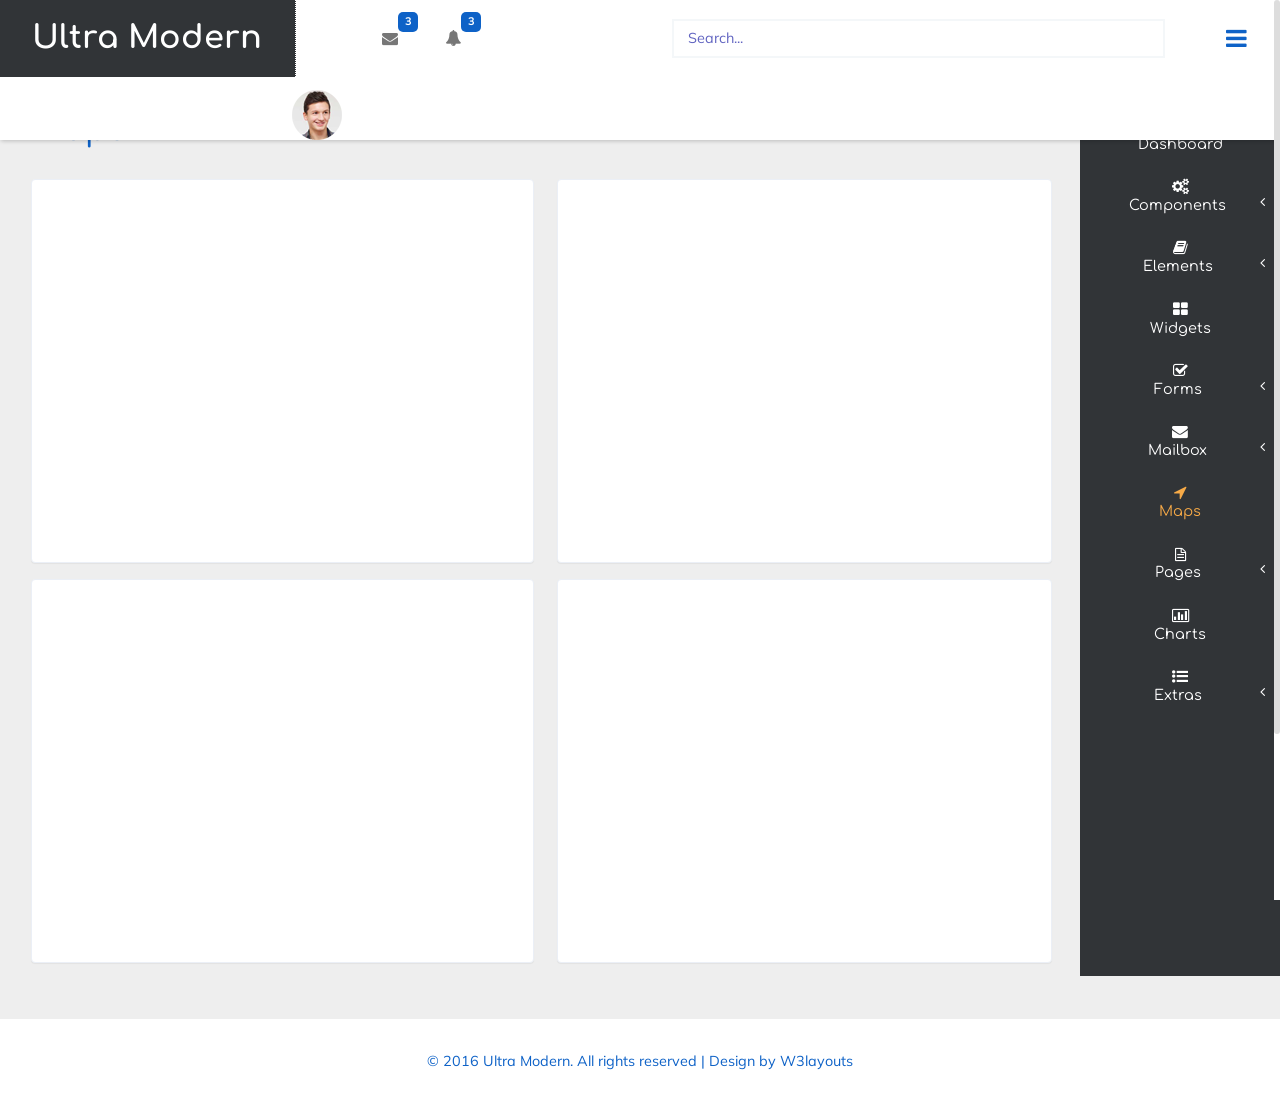
<file: sampah/maps.html>
<!--
Author: W3layouts
Author URL: http://w3layouts.com
License: Creative Commons Attribution 3.0 Unported
License URL: http://creativecommons.org/licenses/by/3.0/
-->
<!DOCTYPE HTML>
<html>
<head>
<title>Ultra Modern an Admin Panel Category Flat Bootstrap Responsive Website Template | Maps :: w3layouts</title>
<meta name="viewport" content="width=device-width, initial-scale=1">
<meta http-equiv="Content-Type" content="text/html; charset=utf-8" />
<meta name="keywords" content="Ultra Modern Responsive web template, Bootstrap Web Templates, Flat Web Templates, Android Compatible web template, 
SmartPhone Compatible web template, free WebDesigns for Nokia, Samsung, LG, SonyEricsson, Motorola web design" />
<script type="application/x-javascript"> addEventListener("load", function() { setTimeout(hideURLbar, 0); }, false); function hideURLbar(){ window.scrollTo(0,1); } </script>
<!-- Bootstrap Core CSS -->
<link href="css/bootstrap.css" rel='stylesheet' type='text/css' />
<!-- Custom CSS -->
<link href="css/style.css" rel='stylesheet' type='text/css' />
<!-- font CSS -->
<link rel="icon" href="favicon.ico" type="image/x-icon" >
<!-- font-awesome icons -->
<link href="css/font-awesome.css" rel="stylesheet"> 
<!-- //font-awesome icons -->
 <!-- js-->
<script src="js/jquery-1.11.1.min.js"></script>
<script src="js/modernizr.custom.js"></script>
<!--webfonts-->
<link href='//fonts.googleapis.com/css?family=Comfortaa:400,700,300' rel='stylesheet' type='text/css'>
<link href='//fonts.googleapis.com/css?family=Muli:400,300,300italic,400italic' rel='stylesheet' type='text/css'>
<!--//webfonts--> 
<!-- Metis Menu -->
<script src="js/metisMenu.min.js"></script>
<script src="js/custom.js"></script>
<link href="css/custom.css" rel="stylesheet">
<!--//Metis Menu -->
<script type="text/javascript" src="//maps.google.com/maps/api/js?sensor=true"></script>
  <script type="text/javascript" src="js/gmaps.js"></script>
  <link rel="stylesheet" type="text/css" href="css/examples.css" />
</head> 
<body class="cbp-spmenu-push">
	<div class="main-content">
		<!--left-fixed -navigation-->
		<div class="sidebar" role="navigation">
            <div class="navbar-collapse">
				<nav class="cbp-spmenu cbp-spmenu-vertical cbp-spmenu-right dev-page-sidebar mCustomScrollbar _mCS_1 mCS-autoHide mCS_no_scrollbar" id="cbp-spmenu-s1">
					<div class="scrollbar scrollbar1">
						<ul class="nav" id="side-menu">
							<li>
								<a href="index.html"><i class="fa fa-home nav_icon"></i>Dashboard</a>
							</li>
							<li>
								<a href="#"><i class="fa fa-cogs nav_icon"></i>Components <span class="fa arrow"></span></a>
								<ul class="nav nav-second-level collapse">
									<li>
										<a href="gallery.html">Gallery</a>
									</li>
									<li>
										<a href="grid.html">Grid</a>
									</li>
								</ul>
								<!-- /nav-second-level -->
							</li>
							<li>
								<a href="#"><i class="fa fa-book nav_icon"></i>Elements <span class="fa arrow"></span></a>
								<ul class="nav nav-second-level collapse">
									<li>
										<a href="buttons.html">Buttons</a>
									</li>
									<li>
										<a href="typography.html">Typography</a>
									</li>
									<li>
										<a href="icon.html">Icon</a>
									</li>
								</ul>
								<!-- /nav-second-level -->
							</li>
							<li>
								<a href="widgets.html"><i class="fa fa-th-large nav_icon"></i>Widgets</a>
							</li>
							
							<li>
								<a href="#"><i class="fa fa-check-square-o nav_icon"></i>Forms<span class="fa arrow"></span></a>
								<ul class="nav nav-second-level collapse">
									<li>
										<a href="inputs.html">Inputs</a>
									</li>
									<li>
										<a href="validation.html">Form Validation</a>
									</li>
								</ul>
								<!-- //nav-second-level -->
							</li>
							<li>
								<a href="#"><i class="fa fa-envelope nav_icon"></i>Mailbox<span class="fa arrow"></span></a>
								<ul class="nav nav-second-level collapse">
									<li>
										<a href="inbox.html">Inbox</a>
									</li>
									<li>
										<a href="inboxdetails.html">Inbox Details</a>
									</li>
								</ul>
								<!-- //nav-second-level -->
							</li>
							<li>
								<a href="maps.html"><i class="fa fa-location-arrow nav_icon"></i>Maps</a>
							</li>
							<li>
								<a href="#"><i class="fa fa-file-text-o nav_icon"></i>Pages<span class="fa arrow"></span></a>
								<ul class="nav nav-second-level collapse">
									<li>
										<a href="login.html">Login</a>
									</li>
									<li>
										<a href="signup.html">SignUp</a>
									</li>
									<li>
										<a href="blank-page.html">Blank Page</a>
									</li>
								</ul>
								<!-- //nav-second-level -->
							</li>
							<li>
								<a href="charts.html" class="chart-nav"><i class="fa fa-bar-chart nav_icon"></i>Charts</a>
							</li>
							<li>
								<a href="#" class="chart11-nav"><i class="fa fa-list-ul nav_icon"></i>Extras<span class="fa arrow"></span></a>
								<ul class="nav nav-second-level collapse">
									<li>
										<a href="tables.html">Tables</a>
									</li>
									<li>
										<a href="404.html">404 Page</a>
									</li>
								</ul>
								<!-- //nav-second-level -->
							</li>
						</ul>
					</div>
					<!-- //sidebar-collapse -->
				</nav>
			</div>
		</div>
		<!--left-fixed -navigation-->
		<!-- header-starts -->
		<div class="sticky-header header-section ">
			<div class="header-left">
				<!--logo -->
				<div class="logo">
					<a href="index.html"><h1>Ultra Modern</h1></a>
				</div>
				<!--//logo-->
				<div class="user-right">
					<div class="profile_details_left"><!--notifications of menu start -->
						<div class="profile_details">		
					<ul>
						<li class="dropdown profile_details_drop">
							<a href="#" class="dropdown-toggle" data-toggle="dropdown" aria-expanded="false">
								<div class="profile_img">	
									<span class="prfil-img"><img src="images/a.png" alt=""> </span> 
									<div class="clearfix"></div>	
								</div>	
							</a>
							<ul class="dropdown-menu drp-mnu">
								<li> <a href="#"><i class="fa fa-cog"></i> Settings</a> </li> 
								<li> <a href="#"><i class="fa fa-user"></i> Profile</a> </li> 
								<li> <a href="#"><i class="fa fa-sign-out"></i> Logout</a> </li>
							</ul>
						</li>
					</ul>
				</div>
					</div>
				</div>
				<div class="clearfix"> </div>
			</div>
			<div class="profile_medile"><!--notifications of menu start -->
				<ul class="nofitications-dropdown">
					<li class="dropdown head-dpdn">
						<a href="#" class="dropdown-toggle" data-toggle="dropdown"><i class="fa fa-envelope"></i><span class="badge">3</span></a>
							<ul class="dropdown-menu anti-dropdown-menu">
							<li>
								<div class="notification_header">
									<h3>You have 3 new messages</h3>
								</div>
							</li>
							<li><a href="#">
								 <div class="user_img"><img src="images/1.png" alt=""></div>
								 <div class="notification_desc">
									<p>Lorem ipsum dolor amet</p>
									<p><span>1 hour ago</span></p>
								</div>
								 <div class="clearfix"></div>	
								</a></li>
								<li class="odd"><a href="#">
								<div class="user_img"><img src="images/2.png" alt=""></div>
								<div class="notification_desc">
									<p>Lorem ipsum dolor amet </p>
									<p><span>1 hour ago</span></p>
								</div>
								<div class="clearfix"></div>	
								</a></li>
								<li><a href="#">
								<div class="user_img"><img src="images/3.png" alt=""></div>
								<div class="notification_desc">
									<p>Lorem ipsum dolor amet </p>
									<p><span>1 hour ago</span></p>
								</div>
								<div class="clearfix"></div>	
								</a></li>
								<li>
									<div class="notification_bottom">
										<a href="#">See all messages</a>
									</div> 
								</li>
							</ul>
					</li>
					<li class="dropdown head-dpdn">
						<a href="#" class="dropdown-toggle" data-toggle="dropdown" aria-expanded="false"><i class="fa fa-bell"></i><span class="badge blue">3</span></a>
						<ul class="dropdown-menu anti-dropdown-menu">
							<li>
								<div class="notification_header">
									<h3>You have 3 new notification</h3>
								</div>
							</li>
								<li><a href="#">
								<div class="user_img"><img src="images/2.png" alt=""></div>
									<div class="notification_desc">
										<p>Lorem ipsum dolor amet</p>
										<p><span>1 hour ago</span></p>
										</div>
									  <div class="clearfix"></div>	
								</a></li>
								<li class="odd"><a href="#">
									<div class="user_img"><img src="images/1.png" alt=""></div>
									 <div class="notification_desc">
										<p>Lorem ipsum dolor amet </p>
										<p><span>1 hour ago</span></p>
									</div>
									<div class="clearfix"></div>	
								</a></li>
								<li><a href="#">
									<div class="user_img"><img src="images/3.png" alt=""></div>
									 <div class="notification_desc">
										<p>Lorem ipsum dolor amet </p>
										<p><span>1 hour ago</span></p>
									</div>
									 <div class="clearfix"></div>	
								</a></li>
								<li>
									<div class="notification_bottom">
										<a href="#">See all notifications</a>
									</div> 
								</li>
						</ul>
					</li>	
				</ul>
			</div>
			<div class="header-right">
					<!--toggle button start-->
					<div class="search-box">
					<form class="input">
						<input class="sb-search-input input__field--madoka" placeholder="Search..." type="search" id="input-31">
					</form>
				</div>
				<button id="showLeftPush"><i class="fa fa-bars"></i></button>
				<div class="clearfix"> </div>
				<!--toggle button end-->
			</div>
			<div class="clearfix"> </div>	
		</div>
		<!-- //header-ends -->
		<!-- //header-ends -->
		<div id="page-wrapper">
			<div class="main-page">
				<!--grid-->
 	<div class="map-grid">
		<h2>Maps</h2>
 	<div class="map-system">
 		<div class="col-md-6 map-1">
	
    <div class="span11">
      <div id="map2"></div>
  
	</div>
	 
	 <script type="text/javascript">
    var map;
    $(document).ready(function(){
      map = new GMaps({
        el: '#map2',
        lat: -12.043333,
        lng: -77.028333,
        zoomControl : true,
        zoomControlOpt: {
            style : 'SMALL',
            position: 'TOP_LEFT'
        },
        panControl : false,
        streetViewControl : false,
        mapTypeControl: false,
        overviewMapControl: false
      });
    });
  </script>
 		</div>
 		<div class="col-md-6 map-2">
		
      <div class="span11">
        <div id="map1"></div>
      
	  </div>
	    <script>
        $(function () {
          var map = new GMaps({
          el: "#map1",
          lat: 41.895465,
          lng: 12.482324,
          zoom: 5, 
          zoomControl : true,
          zoomControlOpt: {
            style : "SMALL",
            position: "TOP_LEFT"
          },
          panControl : true,
          streetViewControl : false,
          mapTypeControl: false,
          overviewMapControl: false
        });
        
        var styles = [
            {
              stylers: [
                { hue: "#00ffe6" },
                { saturation: -20 }
              ]
            }, {
                featureType: "road",
                elementType: "geometry",
                stylers: [
                    { lightness: 100 },
                    { visibility: "simplified" }
              ]
            }, {
                featureType: "road",
                elementType: "labels",
                stylers: [
                    { visibility: "off" }
              ]
            }
        ];
        
        map.addStyle({
            styledMapName:"Styled Map",
            styles: styles,
            mapTypeId: "map_style"  
        });
        
        map.setStyle("map_style");
      });
    </script>
	
		</div>
 		<div class="clearfix"> </div>
 		
	</div>
	<div class="map-system">
 	
 		<div class="col-md-6 map-1">
 
    <div class="span11">
      <div id="map3"></div>
    </div>

	</div>
	 <script type="text/javascript">
    var map;
    $(document).ready(function(){
      map = new GMaps({
        el: '#map3',
        lat: -12.043333,
        lng: -77.028333,
        mapTypeControlOptions: {
          mapTypeIds : ["hybrid", "roadmap", "satellite", "terrain", "osm", "cloudmade"]
        }
      });
      map.addMapType("osm", {
        getTileUrl: function(coord, zoom) {
          return "http://tile.openstreetmap.org/" + zoom + "/" + coord.x + "/" + coord.y + ".png";
        },
        tileSize: new google.maps.Size(256, 256),
        name: "OpenStreetMap",
        maxZoom: 18
      });
      map.addMapType("cloudmade", {
        getTileUrl: function(coord, zoom) {
          return "http://b.tile.cloudmade.com/8ee2a50541944fb9bcedded5165f09d9/1/256/" + zoom + "/" + coord.x + "/" + coord.y + ".png";
        },
        tileSize: new google.maps.Size(256, 256),
        name: "CloudMade",
        maxZoom: 18
      });
      map.setMapTypeId("osm");
    });
  </script>
  	<div class="col-md-6 map-2">
		
     <div class="span11">
      <div id="map"></div>
    </div>
	   <script type="text/javascript">
    var map;

    var getTile = function(coord, zoom, ownerDocument) {
      var div = ownerDocument.createElement('div');
      div.innerHTML = coord;
      div.style.width = this.tileSize.width + 'px';
      div.style.height = this.tileSize.height + 'px';
      div.style.background = 'rgba(250, 250, 250, 0.55)';
      div.style.fontFamily = 'Monaco, Andale Mono, Courier New, monospace';
      div.style.fontSize = '10';
      div.style.fontWeight = 'bolder';
      div.style.border = 'dotted 1px #aaa';
      div.style.textAlign = 'center';
      div.style.lineHeight = this.tileSize.height + 'px';
      return div;
    };

    $(document).ready(function(){
      map = new GMaps({
        el: '#map',
        lat: -12.043333,
        lng: -77.028333
      });
      map.addOverlayMapType({
        index: 0,
        tileSize: new google.maps.Size(256, 256),
        getTile: getTile
      });
    });
  </script>
		</div>
 		<div class="clearfix"> </div>
 		
	</div>
	
	</div>
 	<!--//grid-->
		</div>	
	</div>	
	<!--typo-ends-->
	
			<div class="copy-section">
		<p>&copy; 2016 Ultra Modern. All rights reserved | Design by <a href="http://w3layouts.com">W3layouts</a></p>
		</div>
	</div>
			<!-- Classie -->
				<script src="js/classie.js"></script>
				<script>
					var menuLeft = document.getElementById( 'cbp-spmenu-s1' ),
						showLeftPush = document.getElementById( 'showLeftPush' ),
						body = document.body;
						
					showLeftPush.onclick = function() {
						classie.toggle( this, 'active' );
						classie.toggle( body, 'cbp-spmenu-push-toright' );
						classie.toggle( menuLeft, 'cbp-spmenu-open' );
						disableOther( 'showLeftPush' );
					};
					

					function disableOther( button ) {
						if( button !== 'showLeftPush' ) {
							classie.toggle( showLeftPush, 'disabled' );
						}
					}
				</script>
			<!-- Bootstrap Core JavaScript --> 
				
				<script type="text/javascript" src="js/bootstrap.min.js"></script>
				<!--scrolling js-->
				<script src="js/jquery.nicescroll.js"></script>
				<script src="js/scripts.js"></script>
				<!--//scrolling js-->
</body>
</html>
</file>
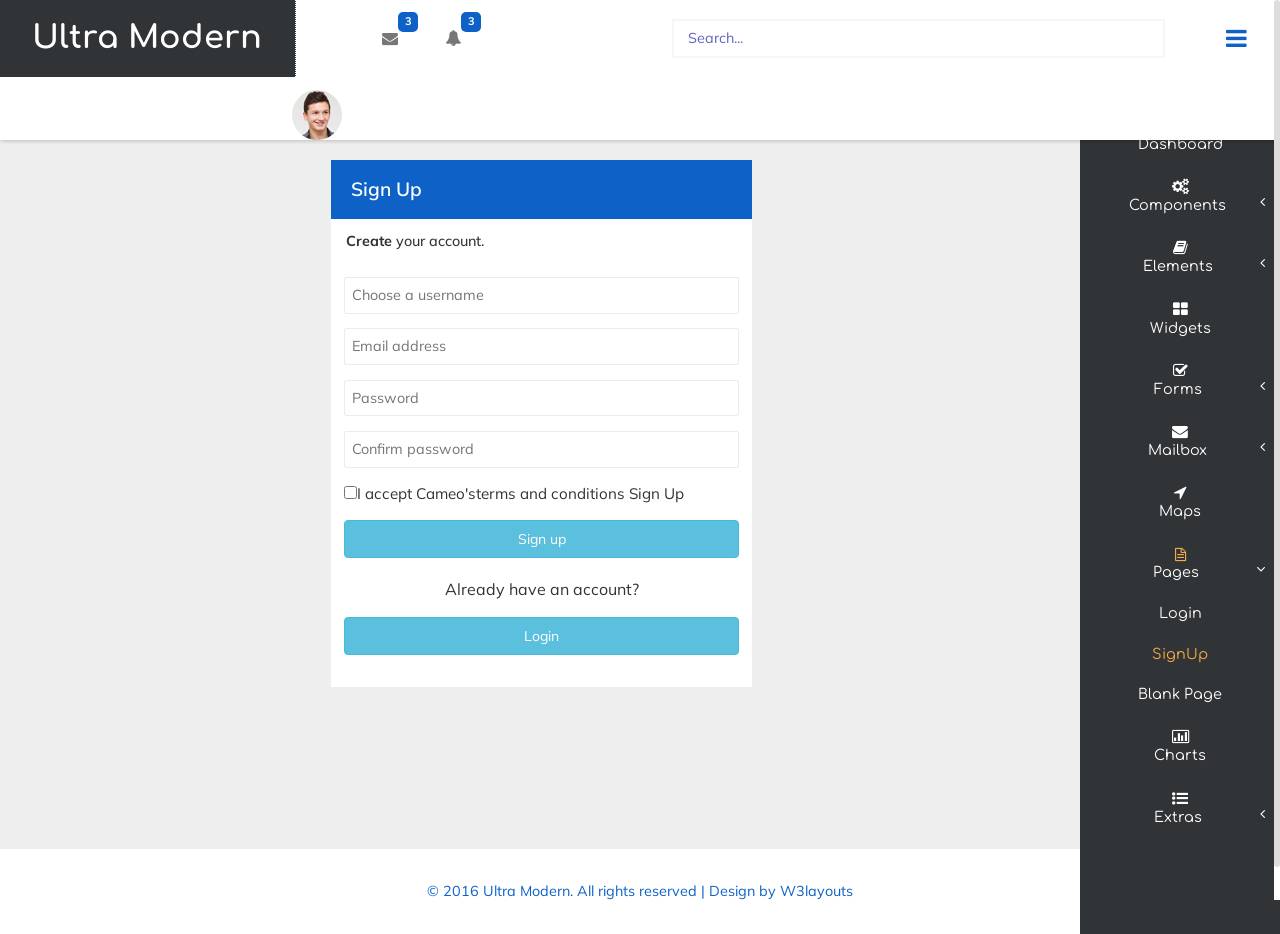
<file: sampah/signup.html>
<!--
Author: W3layouts
Author URL: http://w3layouts.com
License: Creative Commons Attribution 3.0 Unported
License URL: http://creativecommons.org/licenses/by/3.0/
-->
<!DOCTYPE HTML>
<html>
<head>
<title>Ultra Modern an Admin Panel Category Flat Bootstrap Responsive Website Template | Sing Up :: w3layouts</title>
<meta name="viewport" content="width=device-width, initial-scale=1">
<meta http-equiv="Content-Type" content="text/html; charset=utf-8" />
<meta name="keywords" content="Ultra Modern Responsive web template, Bootstrap Web Templates, Flat Web Templates, Android Compatible web template, 
SmartPhone Compatible web template, free WebDesigns for Nokia, Samsung, LG, SonyEricsson, Motorola web design" />
<script type="application/x-javascript"> addEventListener("load", function() { setTimeout(hideURLbar, 0); }, false); function hideURLbar(){ window.scrollTo(0,1); } </script>
<!-- Bootstrap Core CSS -->
<link href="css/bootstrap.css" rel='stylesheet' type='text/css' />
<!-- Custom CSS -->
<link href="css/style.css" rel='stylesheet' type='text/css' />
<!-- font CSS -->
<link rel="icon" href="favicon.ico" type="image/x-icon" >
<!-- font-awesome icons -->
<link href="css/font-awesome.css" rel="stylesheet"> 
<!-- //font-awesome icons -->
 <!-- js-->
<script src="js/jquery-1.11.1.min.js"></script>
<script src="js/modernizr.custom.js"></script>
<!--webfonts-->
<link href='//fonts.googleapis.com/css?family=Comfortaa:400,700,300' rel='stylesheet' type='text/css'>
<link href='//fonts.googleapis.com/css?family=Muli:400,300,300italic,400italic' rel='stylesheet' type='text/css'>
<!--//webfonts--> 
<!-- Metis Menu -->
<script src="js/metisMenu.min.js"></script>
<script src="js/custom.js"></script>
<link href="css/custom.css" rel="stylesheet">
<!--//Metis Menu -->
</head> 
<body class="cbp-spmenu-push">
	<div class="main-content">
		<!--left-fixed -navigation-->
		<div class="sidebar" role="navigation">
            <div class="navbar-collapse">
				<nav class="cbp-spmenu cbp-spmenu-vertical cbp-spmenu-right dev-page-sidebar mCustomScrollbar _mCS_1 mCS-autoHide mCS_no_scrollbar" id="cbp-spmenu-s1">
					<div class="scrollbar scrollbar1">
						<ul class="nav" id="side-menu">
							<li>
								<a href="index.html"><i class="fa fa-home nav_icon"></i>Dashboard</a>
							</li>
							<li>
								<a href="#"><i class="fa fa-cogs nav_icon"></i>Components <span class="fa arrow"></span></a>
								<ul class="nav nav-second-level collapse">
									<li>
										<a href="gallery.html">Gallery</a>
									</li>
									<li>
										<a href="grid.html">Grid</a>
									</li>
								</ul>
								<!-- /nav-second-level -->
							</li>
							<li>
								<a href="#"><i class="fa fa-book nav_icon"></i>Elements <span class="fa arrow"></span></a>
								<ul class="nav nav-second-level collapse">
									<li>
										<a href="buttons.html">Buttons</a>
									</li>
									<li>
										<a href="typography.html">Typography</a>
									</li>
									<li>
										<a href="icon.html">Icon</a>
									</li>
								</ul>
								<!-- /nav-second-level -->
							</li>
							<li>
								<a href="widgets.html"><i class="fa fa-th-large nav_icon"></i>Widgets</a>
							</li>
							
							<li>
								<a href="#"><i class="fa fa-check-square-o nav_icon"></i>Forms<span class="fa arrow"></span></a>
								<ul class="nav nav-second-level collapse">
									<li>
										<a href="inputs.html">Inputs</a>
									</li>
									<li>
										<a href="validation.html">Form Validation</a>
									</li>
								</ul>
								<!-- //nav-second-level -->
							</li>
							<li>
								<a href="#"><i class="fa fa-envelope nav_icon"></i>Mailbox<span class="fa arrow"></span></a>
								<ul class="nav nav-second-level collapse">
									<li>
										<a href="inbox.html">Inbox</a>
									</li>
									<li>
										<a href="inboxdetails.html">Inbox Details</a>
									</li>
								</ul>
								<!-- //nav-second-level -->
							</li>
							<li>
								<a href="maps.html"><i class="fa fa-location-arrow nav_icon"></i>Maps</a>
							</li>
							<li>
								<a href="#"><i class="fa fa-file-text-o nav_icon"></i>Pages<span class="fa arrow"></span></a>
								<ul class="nav nav-second-level collapse">
									<li>
										<a href="login.html">Login</a>
									</li>
									<li>
										<a href="signup.html">SignUp</a>
									</li>
									<li>
										<a href="blank-page.html">Blank Page</a>
									</li>
								</ul>
								<!-- //nav-second-level -->
							</li>
							<li>
								<a href="charts.html" class="chart-nav"><i class="fa fa-bar-chart nav_icon"></i>Charts</a>
							</li>
							<li>
								<a href="#" class="chart11-nav"><i class="fa fa-list-ul nav_icon"></i>Extras<span class="fa arrow"></span></a>
								<ul class="nav nav-second-level collapse">
									<li>
										<a href="tables.html">Tables</a>
									</li>
									<li>
										<a href="404.html">404 Page</a>
									</li>
								</ul>
								<!-- //nav-second-level -->
							</li>
						</ul>
					</div>
					<!-- //sidebar-collapse -->
				</nav>
			</div>
		</div>
		<!--left-fixed -navigation-->
		<!-- header-starts -->
		<div class="sticky-header header-section ">
			<div class="header-left">
				<!--logo -->
				<div class="logo">
					<a href="index.html"><h1>Ultra Modern</h1></a>
				</div>
				<!--//logo-->
				<div class="user-right">
					<div class="profile_details_left"><!--notifications of menu start -->
						<div class="profile_details">		
					<ul>
						<li class="dropdown profile_details_drop">
							<a href="#" class="dropdown-toggle" data-toggle="dropdown" aria-expanded="false">
								<div class="profile_img">	
									<span class="prfil-img"><img src="images/a.png" alt=""> </span> 
									<div class="clearfix"></div>	
								</div>	
							</a>
							<ul class="dropdown-menu drp-mnu">
								<li> <a href="#"><i class="fa fa-cog"></i> Settings</a> </li> 
								<li> <a href="#"><i class="fa fa-user"></i> Profile</a> </li> 
								<li> <a href="#"><i class="fa fa-sign-out"></i> Logout</a> </li>
							</ul>
						</li>
					</ul>
				</div>
					</div>
				</div>
				<div class="clearfix"> </div>
			</div>
			<div class="profile_medile"><!--notifications of menu start -->
				<ul class="nofitications-dropdown">
					<li class="dropdown head-dpdn">
						<a href="#" class="dropdown-toggle" data-toggle="dropdown"><i class="fa fa-envelope"></i><span class="badge">3</span></a>
							<ul class="dropdown-menu anti-dropdown-menu">
							<li>
								<div class="notification_header">
									<h3>You have 3 new messages</h3>
								</div>
							</li>
							<li><a href="#">
								 <div class="user_img"><img src="images/1.png" alt=""></div>
								 <div class="notification_desc">
									<p>Lorem ipsum dolor amet</p>
									<p><span>1 hour ago</span></p>
								</div>
								 <div class="clearfix"></div>	
								</a></li>
								<li class="odd"><a href="#">
								<div class="user_img"><img src="images/2.png" alt=""></div>
								<div class="notification_desc">
									<p>Lorem ipsum dolor amet </p>
									<p><span>1 hour ago</span></p>
								</div>
								<div class="clearfix"></div>	
								</a></li>
								<li><a href="#">
								<div class="user_img"><img src="images/3.png" alt=""></div>
								<div class="notification_desc">
									<p>Lorem ipsum dolor amet </p>
									<p><span>1 hour ago</span></p>
								</div>
								<div class="clearfix"></div>	
								</a></li>
								<li>
									<div class="notification_bottom">
										<a href="#">See all messages</a>
									</div> 
								</li>
							</ul>
					</li>
					<li class="dropdown head-dpdn">
						<a href="#" class="dropdown-toggle" data-toggle="dropdown" aria-expanded="false"><i class="fa fa-bell"></i><span class="badge blue">3</span></a>
						<ul class="dropdown-menu anti-dropdown-menu">
							<li>
								<div class="notification_header">
									<h3>You have 3 new notification</h3>
								</div>
							</li>
								<li><a href="#">
								<div class="user_img"><img src="images/2.png" alt=""></div>
									<div class="notification_desc">
										<p>Lorem ipsum dolor amet</p>
										<p><span>1 hour ago</span></p>
										</div>
									  <div class="clearfix"></div>	
								</a></li>
								<li class="odd"><a href="#">
									<div class="user_img"><img src="images/1.png" alt=""></div>
									 <div class="notification_desc">
										<p>Lorem ipsum dolor amet </p>
										<p><span>1 hour ago</span></p>
									</div>
									<div class="clearfix"></div>	
								</a></li>
								<li><a href="#">
									<div class="user_img"><img src="images/3.png" alt=""></div>
									 <div class="notification_desc">
										<p>Lorem ipsum dolor amet </p>
										<p><span>1 hour ago</span></p>
									</div>
									 <div class="clearfix"></div>	
								</a></li>
								<li>
									<div class="notification_bottom">
										<a href="#">See all notifications</a>
									</div> 
								</li>
						</ul>
					</li>	
				</ul>
			</div>
			<div class="header-right">
					<!--toggle button start-->
					<div class="search-box">
					<form class="input">
						<input class="sb-search-input input__field--madoka" placeholder="Search..." type="search" id="input-31">
					</form>
				</div>
				<button id="showLeftPush"><i class="fa fa-bars"></i></button>
				<div class="clearfix"> </div>
				<!--toggle button end-->
			</div>
			<div class="clearfix"> </div>	
		</div>
		<!-- //header-ends -->
		<div id="page-wrapper">
			<div class="main-page">
				<div class="sign-form">
					<h4>Sign Up</h4>
					<h5><strong>Create</strong> your account.</h5>
					<form>
						<input type="text" placeholder="Choose a username" required>
						<input type="text" class="pass" placeholder="Email address" required>
						<input type="password"  placeholder="Password" required>
						<input type="password" class="pass" placeholder="Confirm password" required>
						<span><input type="checkbox">I accept Cameo'sterms and conditions Sign Up</span>
						<button class="btn btn-info btn-block" type="submit">Sign up</button>
						<p class="center-block mg-t mg-b text-center">Already have an account?</p>
							
					</form>
					<a href="login.html" class="button1"><button class="btn btn-info btn-block" type="submit">Login</button></a>
				</div>
		</div>	
	</div>	
	<!--typo-ends-->
	
			<div class="copy-section">
		<p>&copy; 2016 Ultra Modern. All rights reserved | Design by <a href="http://w3layouts.com">W3layouts</a></p>
		</div>
	</div>
			<!-- Classie -->
				<script src="js/classie.js"></script>
				<script>
					var menuLeft = document.getElementById( 'cbp-spmenu-s1' ),
						showLeftPush = document.getElementById( 'showLeftPush' ),
						body = document.body;
						
					showLeftPush.onclick = function() {
						classie.toggle( this, 'active' );
						classie.toggle( body, 'cbp-spmenu-push-toright' );
						classie.toggle( menuLeft, 'cbp-spmenu-open' );
						disableOther( 'showLeftPush' );
					};
					

					function disableOther( button ) {
						if( button !== 'showLeftPush' ) {
							classie.toggle( showLeftPush, 'disabled' );
						}
					}
				</script>
			<!-- Bootstrap Core JavaScript --> 
				
				<script type="text/javascript" src="js/bootstrap.min.js"></script>
				<!--scrolling js-->
				<script src="js/jquery.nicescroll.js"></script>
				<script src="js/scripts.js"></script>
				<!--//scrolling js-->
				<!-- candlestick -->
		<script type="text/javascript" src="js/jquery.jqcandlestick.min.js"></script>
		<link rel="stylesheet" type="text/css" href="css/jqcandlestick.css" />
		<!-- //candlestick -->
		

			
			
</body>
</html>
</file>
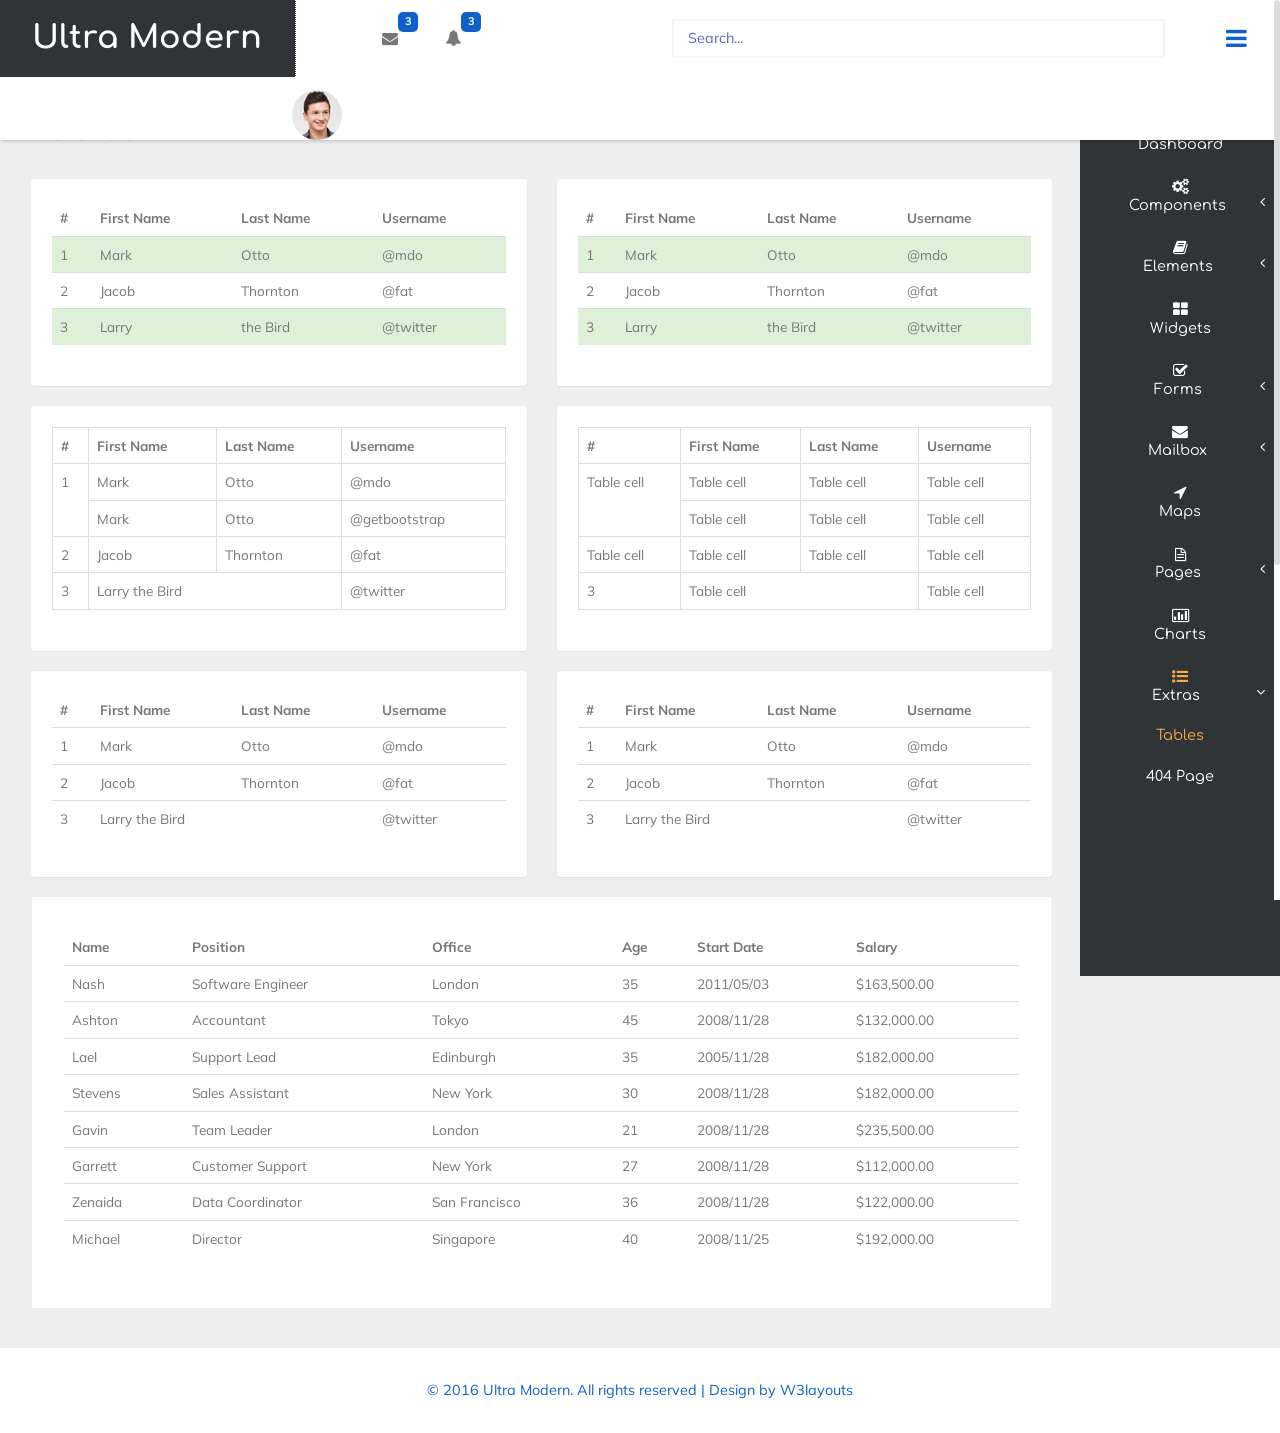
<file: sampah/tables.html>
<!--
Author: W3layouts
Author URL: http://w3layouts.com
License: Creative Commons Attribution 3.0 Unported
License URL: http://creativecommons.org/licenses/by/3.0/
-->
<!DOCTYPE HTML>
<html>
<head>
<title>Ultra Modern an Admin Panel Category Flat Bootstrap Responsive Website Template | Tables :: w3layouts</title>
<meta name="viewport" content="width=device-width, initial-scale=1">
<meta http-equiv="Content-Type" content="text/html; charset=utf-8" />
<meta name="keywords" content="Ultra Modern Responsive web template, Bootstrap Web Templates, Flat Web Templates, Android Compatible web template, 
SmartPhone Compatible web template, free WebDesigns for Nokia, Samsung, LG, SonyEricsson, Motorola web design" />
<script type="application/x-javascript"> addEventListener("load", function() { setTimeout(hideURLbar, 0); }, false); function hideURLbar(){ window.scrollTo(0,1); } </script>
<!-- Bootstrap Core CSS -->
<link href="css/bootstrap.css" rel='stylesheet' type='text/css' />
<!-- Custom CSS -->
<link href="css/style.css" rel='stylesheet' type='text/css' />
<!-- font CSS -->
<link rel="icon" href="favicon.ico" type="image/x-icon" >
<!-- font-awesome icons -->
<link href="css/font-awesome.css" rel="stylesheet"> 
<!-- //font-awesome icons -->
 <!-- js-->
<script src="js/jquery-1.11.1.min.js"></script>
<script src="js/modernizr.custom.js"></script>
<!--webfonts-->
<link href='//fonts.googleapis.com/css?family=Comfortaa:400,700,300' rel='stylesheet' type='text/css'>
<link href='//fonts.googleapis.com/css?family=Muli:400,300,300italic,400italic' rel='stylesheet' type='text/css'>
<!--//webfonts--> 
<!-- Metis Menu -->
<script src="js/metisMenu.min.js"></script>
<script src="js/custom.js"></script>
<link href="css/custom.css" rel="stylesheet">
<!--//Metis Menu -->
</head> 
<body class="cbp-spmenu-push">
	<div class="main-content">
		<!--left-fixed -navigation-->
		<div class="sidebar" role="navigation">
            <div class="navbar-collapse">
				<nav class="cbp-spmenu cbp-spmenu-vertical cbp-spmenu-right dev-page-sidebar mCustomScrollbar _mCS_1 mCS-autoHide mCS_no_scrollbar" id="cbp-spmenu-s1">
					<div class="scrollbar scrollbar1">
						<ul class="nav" id="side-menu">
							<li>
								<a href="index.html"><i class="fa fa-home nav_icon"></i>Dashboard</a>
							</li>
							<li>
								<a href="#"><i class="fa fa-cogs nav_icon"></i>Components <span class="fa arrow"></span></a>
								<ul class="nav nav-second-level collapse">
									<li>
										<a href="gallery.html">Gallery</a>
									</li>
									<li>
										<a href="grid.html">Grid</a>
									</li>
								</ul>
								<!-- /nav-second-level -->
							</li>
							<li>
								<a href="#"><i class="fa fa-book nav_icon"></i>Elements <span class="fa arrow"></span></a>
								<ul class="nav nav-second-level collapse">
									<li>
										<a href="buttons.html">Buttons</a>
									</li>
									<li>
										<a href="typography.html">Typography</a>
									</li>
									<li>
										<a href="icon.html">Icon</a>
									</li>
								</ul>
								<!-- /nav-second-level -->
							</li>
							<li>
								<a href="widgets.html"><i class="fa fa-th-large nav_icon"></i>Widgets</a>
							</li>
							
							<li>
								<a href="#"><i class="fa fa-check-square-o nav_icon"></i>Forms<span class="fa arrow"></span></a>
								<ul class="nav nav-second-level collapse">
									<li>
										<a href="inputs.html">Inputs</a>
									</li>
									<li>
										<a href="validation.html">Form Validation</a>
									</li>
								</ul>
								<!-- //nav-second-level -->
							</li>
							<li>
								<a href="#"><i class="fa fa-envelope nav_icon"></i>Mailbox<span class="fa arrow"></span></a>
								<ul class="nav nav-second-level collapse">
									<li>
										<a href="inbox.html">Inbox</a>
									</li>
									<li>
										<a href="inboxdetails.html">Inbox Details</a>
									</li>
								</ul>
								<!-- //nav-second-level -->
							</li>
							<li>
								<a href="maps.html"><i class="fa fa-location-arrow nav_icon"></i>Maps</a>
							</li>
							<li>
								<a href="#"><i class="fa fa-file-text-o nav_icon"></i>Pages<span class="fa arrow"></span></a>
								<ul class="nav nav-second-level collapse">
									<li>
										<a href="login.html">Login</a>
									</li>
									<li>
										<a href="signup.html">SignUp</a>
									</li>
									<li>
										<a href="blank-page.html">Blank Page</a>
									</li>
								</ul>
								<!-- //nav-second-level -->
							</li>
							<li>
								<a href="charts.html" class="chart-nav"><i class="fa fa-bar-chart nav_icon"></i>Charts</a>
							</li>
							<li>
								<a href="#" class="chart11-nav"><i class="fa fa-list-ul nav_icon"></i>Extras<span class="fa arrow"></span></a>
								<ul class="nav nav-second-level collapse">
									<li>
										<a href="tables.html">Tables</a>
									</li>
									<li>
										<a href="404.html">404 Page</a>
									</li>
								</ul>
								<!-- //nav-second-level -->
							</li>
						</ul>
					</div>
					<!-- //sidebar-collapse -->
				</nav>
			</div>
		</div>
		<!--left-fixed -navigation-->
		<!-- header-starts -->
		<div class="sticky-header header-section ">
			<div class="header-left">
				<!--logo -->
				<div class="logo">
					<a href="index.html"><h1>Ultra Modern</h1></a>
				</div>
				<!--//logo-->
				<div class="user-right">
					<div class="profile_details_left"><!--notifications of menu start -->
						<div class="profile_details">		
					<ul>
						<li class="dropdown profile_details_drop">
							<a href="#" class="dropdown-toggle" data-toggle="dropdown" aria-expanded="false">
								<div class="profile_img">	
									<span class="prfil-img"><img src="images/a.png" alt=""> </span> 
									<div class="clearfix"></div>	
								</div>	
							</a>
							<ul class="dropdown-menu drp-mnu">
								<li> <a href="#"><i class="fa fa-cog"></i> Settings</a> </li> 
								<li> <a href="#"><i class="fa fa-user"></i> Profile</a> </li> 
								<li><a href="login.html"><i class="fa fa-sign-out"></i> Logout</a> </li>
							</ul>
						</li>
					</ul>
				</div>
					</div>
				</div>
				<div class="clearfix"> </div>
			</div>
			<div class="profile_medile"><!--notifications of menu start -->
				<ul class="nofitications-dropdown">
					<li class="dropdown head-dpdn">
						<a href="#" class="dropdown-toggle" data-toggle="dropdown"><i class="fa fa-envelope"></i><span class="badge">3</span></a>
							<ul class="dropdown-menu anti-dropdown-menu">
							<li>
								<div class="notification_header">
									<h3>You have 3 new messages</h3>
								</div>
							</li>
							<li><a href="#">
								 <div class="user_img"><img src="images/1.png" alt=""></div>
								 <div class="notification_desc">
									<p>Lorem ipsum dolor amet</p>
									<p><span>1 hour ago</span></p>
								</div>
								 <div class="clearfix"></div>	
								</a></li>
								<li class="odd"><a href="#">
								<div class="user_img"><img src="images/2.png" alt=""></div>
								<div class="notification_desc">
									<p>Lorem ipsum dolor amet </p>
									<p><span>1 hour ago</span></p>
								</div>
								<div class="clearfix"></div>	
								</a></li>
								<li><a href="#">
								<div class="user_img"><img src="images/3.png" alt=""></div>
								<div class="notification_desc">
									<p>Lorem ipsum dolor amet </p>
									<p><span>1 hour ago</span></p>
								</div>
								<div class="clearfix"></div>	
								</a></li>
								<li>
									<div class="notification_bottom">
										<a href="#">See all messages</a>
									</div> 
								</li>
							</ul>
					</li>
					<li class="dropdown head-dpdn">
						<a href="#" class="dropdown-toggle" data-toggle="dropdown" aria-expanded="false"><i class="fa fa-bell"></i><span class="badge blue">3</span></a>
						<ul class="dropdown-menu anti-dropdown-menu">
							<li>
								<div class="notification_header">
									<h3>You have 3 new notification</h3>
								</div>
							</li>
								<li><a href="#">
								<div class="user_img"><img src="images/2.png" alt=""></div>
									<div class="notification_desc">
										<p>Lorem ipsum dolor amet</p>
										<p><span>1 hour ago</span></p>
										</div>
									  <div class="clearfix"></div>	
								</a></li>
								<li class="odd"><a href="#">
									<div class="user_img"><img src="images/1.png" alt=""></div>
									 <div class="notification_desc">
										<p>Lorem ipsum dolor amet </p>
										<p><span>1 hour ago</span></p>
									</div>
									<div class="clearfix"></div>	
								</a></li>
								<li><a href="#">
									<div class="user_img"><img src="images/3.png" alt=""></div>
									 <div class="notification_desc">
										<p>Lorem ipsum dolor amet </p>
										<p><span>1 hour ago</span></p>
									</div>
									 <div class="clearfix"></div>	
								</a></li>
								<li>
									<div class="notification_bottom">
										<a href="#">See all notifications</a>
									</div> 
								</li>
						</ul>
					</li>	
				</ul>
			</div>
			<div class="header-right">
					<!--toggle button start-->
					<div class="search-box">
					<form class="input">
						<input class="sb-search-input input__field--madoka" placeholder="Search..." type="search" id="input-31">
					</form>
				</div>
				<button id="showLeftPush"><i class="fa fa-bars"></i></button>
				<div class="clearfix"> </div>
				<!--toggle button end-->
			</div>
			<div class="clearfix"> </div>	
		</div>
		<!-- //header-ends -->
		<div id="page-wrapper">
			<div class="main-page">
				<!--buttons-->
				<div class="grids-section">
					<h2 class="hdg">Tables</h2>
					<div class="col-md-6 table-grid">
				<div class="panel panel-widget">
				<div class="bs-docs-example">
					<table class="table table-striped">
						<thead>
							<tr>
								<th>#</th>
								<th>First Name</th>
								<th>Last Name</th>
								<th>Username</th>
							</tr>
						</thead>
						<tbody>
							<tr>
								<td>1</td>
								<td>Mark</td>
								<td>Otto</td>
								<td>@mdo</td>
							</tr>
							<tr>
								<td>2</td>
								<td>Jacob</td>
								<td>Thornton</td>
								<td>@fat</td>
							</tr>
							<tr>
								<td>3</td>
								<td>Larry</td>
								<td>the Bird</td>
								<td>@twitter</td>
							</tr>
						</tbody>
					</table>
					</div>
					</div>
					<div class="panel panel-widget">
				<div class="bs-docs-example">
					<table class="table table-bordered">
						<thead>
							<tr>
								<th>#</th>
								<th>First Name</th>
								<th>Last Name</th>
								<th>Username</th>
							</tr>
						</thead>
						<tbody>
							<tr>
								<td rowspan="2">1</td>
								<td>Mark</td>
								<td>Otto</td>
								<td>@mdo</td>
							</tr>
							<tr>
								<td>Mark</td>
								<td>Otto</td>
								<td>@getbootstrap</td>
							</tr>
							<tr>
								<td>2</td>
								<td>Jacob</td>
								<td>Thornton</td>
								<td>@fat</td>
							</tr>
							<tr>
								<td>3</td>
								<td colspan="2">Larry the Bird</td>
								<td>@twitter</td>
							</tr>
						</tbody>
					</table>
				</div>
				</div>
				<div class="panel panel-widget">
				<div class="bs-docs-example">
					<table class="table table-hover">
						<thead>
							<tr>
							  <th>#</th>
							  <th>First Name</th>
							  <th>Last Name</th>
							  <th>Username</th>
							</tr>
						</thead>
						<tbody>
							<tr>
							  <td>1</td>
							  <td>Mark</td>
							  <td>Otto</td>
							  <td>@mdo</td>
							</tr>
							<tr>
							  <td>2</td>
							  <td>Jacob</td>
							  <td>Thornton</td>
							  <td>@fat</td>
							</tr>
							<tr>
							  <td>3</td>
							  <td colspan="2">Larry the Bird</td>
							  <td>@twitter</td>
							</tr>
						</tbody>
					</table>
				</div>
				</div>
			</div>
			<div class="col-md-6 table-grid">
				<div class="panel panel-widget">
				<div class="bs-docs-example">
					<table class="table table-striped">
						<thead>
							<tr>
								<th>#</th>
								<th>First Name</th>
								<th>Last Name</th>
								<th>Username</th>
							</tr>
						</thead>
						<tbody>
							<tr>
								<td>1</td>
								<td>Mark</td>
								<td>Otto</td>
								<td>@mdo</td>
							</tr>
							<tr>
								<td>2</td>
								<td>Jacob</td>
								<td>Thornton</td>
								<td>@fat</td>
							</tr>
							<tr>
								<td>3</td>
								<td>Larry</td>
								<td>the Bird</td>
								<td>@twitter</td>
							</tr>
						</tbody>
					</table>
					</div>
					</div>
					<div class="panel panel-widget">
				<div class="bs-docs-example">
					<table class="table table-bordered">
						<thead>
							<tr>
								<th>#</th>
								<th>First Name</th>
								<th>Last Name</th>
								<th>Username</th>
							</tr>
						</thead>
						<tbody>
							<tr>
								<td rowspan="2">Table cell</td>
								<td>Table cell</td>
								<td>Table cell</td>
								<td>Table cell</td>
							</tr>
							<tr>
								<td>Table cell</td>
								<td>Table cell</td>
								<td>Table cell</td>
							</tr>
							<tr>
								<td>Table cell</td>
								<td>Table cell</td>
								<td>Table cell</td>
								<td>Table cell</td>
							</tr>
							<tr>
								<td>3</td>
								<td colspan="2">Table cell</td>
								<td>Table cell</td>
							</tr>
						</tbody>
					</table>
				</div>
				</div>
				<div class="panel panel-widget">
				<div class="bs-docs-example">
					<table class="table table-hover">
						<thead>
							<tr>
							  <th>#</th>
							  <th>First Name</th>
							  <th>Last Name</th>
							  <th>Username</th>
							</tr>
						</thead>
						<tbody>
							<tr>
							  <td>1</td>
							  <td>Mark</td>
							  <td>Otto</td>
							  <td>@mdo</td>
							</tr>
							<tr>
							  <td>2</td>
							  <td>Jacob</td>
							  <td>Thornton</td>
							  <td>@fat</td>
							</tr>
							<tr>
							  <td>3</td>
							  <td colspan="2">Larry the Bird</td>
							  <td>@twitter</td>
							</tr>
						</tbody>
					</table>
				</div>
				</div>
			</div>
			<div class="clearfix"></div>
			</div>
				<div class="bottom-table">
				<div class="bs-docs-example">
					<table class="table table-hover">
						<thead>
							<tr>
							  <th>Name</th>
							  <th>Position</th>
							  <th>Office</th>
								<th>Age</th>
							  <th>Start Date</th>
							    <th>Salary</th>
							</tr>
						</thead>
						<tbody>
							<tr>
							  <td>Nash</td>
							  <td>Software Engineer</td>
							  <td>London</td>
							  <td>35</td>
							  <td>2011/05/03</td>
							   <td>$163,500.00</td>
							</tr>
							<tr>
							  <td>Ashton </td>
							  <td>Accountant</td>
							  <td>Tokyo</td>
							   <td>45</td>
							  <td>2008/11/28</td>
							   <td>$132,000.00</td>
							</tr>
							<tr>
							  <td>Lael </td>
							  <td>Support Lead	</td>
							  <td>Edinburgh	</td>
							   <td>35</td>
							  <td>2005/11/28</td>
							   <td>$182,000.00</td>
							</tr>
							<tr>
							  <td>Stevens </td>
							  <td>Sales Assistant</td>
							  <td>New York	</td>
							   <td>30</td>
							  <td>2008/11/28</td>
							   <td>$182,000.00</td>
							</tr>
							<tr>
							  <td>Gavin </td>
							  <td>Team Leader	</td>
							  <td>London	</td>
							   <td>21</td>
							  <td>2008/11/28</td>
							   <td>$235,500.00</td>
							</tr>
							<tr>
							  <td>Garrett </td>
							  <td>Customer Support	</td>
							  <td>New York	</td>
							   <td>27</td>
							  <td>2008/11/28</td>
							   <td>$112,000.00</td>
							</tr>
							<tr>
							  <td>Zenaida </td>
							  <td>Data Coordinator	</td>
							  <td>San Francisco	</td>
							   <td>36</td>
							  <td>2008/11/28</td>
							   <td>$122,000.00</td>
							</tr>
							<tr>
							  <td>Michael </td>
							  <td>	Director</td>
							  <td>Singapore	</td>
							   <td>40</td>
							  <td>2008/11/25</td>
							   <td>$192,000.00</td>
							</tr>
						</tbody>
					</table>
				</div>
				</div>
				</div>
				</div>
			<div class="copy-section">
		
			<p>&copy; 2016 Ultra Modern. All rights reserved | Design by <a href="http://w3layouts.com">W3layouts</a></p>
		</div>
	</div>
			<!-- Classie -->
				<script src="js/classie.js"></script>
				<script>
					var menuLeft = document.getElementById( 'cbp-spmenu-s1' ),
						showLeftPush = document.getElementById( 'showLeftPush' ),
						body = document.body;
						
					showLeftPush.onclick = function() {
						classie.toggle( this, 'active' );
						classie.toggle( body, 'cbp-spmenu-push-toright' );
						classie.toggle( menuLeft, 'cbp-spmenu-open' );
						disableOther( 'showLeftPush' );
					};
					

					function disableOther( button ) {
						if( button !== 'showLeftPush' ) {
							classie.toggle( showLeftPush, 'disabled' );
						}
					}
				</script>
			<!-- Bootstrap Core JavaScript --> 
				
				<script type="text/javascript" src="js/bootstrap.min.js"></script>
				<!--scrolling js-->
				<script src="js/jquery.nicescroll.js"></script>
				<script src="js/scripts.js"></script>
				<!--//scrolling js-->
</body>
</html>
</file>
<file: sampah/css/style.css>
/*
Author: W3layout
Author URL: http://w3layouts.com
License: Creative Commons Attribution 3.0 Unported
License URL: http://creativecommons.org/licenses/by/3.0/
*/
h4, h5, h6,
h1, h2, h3 {margin: 0;}
ul, ol {margin: 0;}
p {margin: 0;}

html, body{
    font-size: 100%;
    overflow-x: hidden;
    background: #eee;
	font-family: 'Muli', sans-serif;
}
body a{
	transition: 0.5s all ease;
	-webkit-transition: 0.5s all ease;
	-moz-transition: 0.5s all ease;
	-o-transition: 0.5s all ease;
	-ms-transition: 0.5s all ease;
	text-decoration:none;
}
h1,h2,h3,h4,h5,h6{
	margin:0;			   
}
p{
	margin:0;
}
ul,label{
	margin:0;
	padding:0;
}
body a:hover{
	text-decoration:none;
}
.main-content {
    position: relative;
}
/*-------HEADER SECTION------*/
/* ----STICKY HEADER----*/
.sticky-header{
	position: fixed;
    top: 0;
    left: 0px;
    width: 100%;
    z-index: 111;
}
.header-section {
    box-shadow:  1px 1px 4px rgba(0, 0, 0, 0.21);
    -webkit-box-shadow:  1px 1px 4px rgba(0, 0, 0, 0.21);
    -moz-box-shadow:  1px 1px 4px rgba(0, 0, 0, 0.21);
    -o-box-shadow:  1px 1px 4px rgba(0, 0, 0, 0.21);
	 background: #fff;
}
.header-section::after {
    clear: both;
    display: block;
    content: '';
}
.header-left {
    float: left;
    width: 26%;
}
.header-right {
    float: right;
	width: 40%;
}
/* ----menu-icon----*/
button#showLeftPush {
    font-size: 1.5em;
    width: 80px;
    padding: 0.87em 0;
    text-align: center;
    cursor: pointer;
    float: left;
    color: #0e62c7;
    -moz-transition: all 0.2s ease-out 0s;
    -webkit-transition: all 0.2s ease-out 0s;
    transition: all 0.2s ease-out 0s;
	border: none;
        background-color: #fff;
	outline:none;
}
/*--push-menu-css--*/
.cbp-spmenu {
	position: fixed;
}
.cbp-spmenu-vertical {
	width: 200px;
    height: 100%;
    top: 76px;
    background-color: #313437;
    padding: 2em 0;
    text-align: center;
}
.cbp-spmenu-right {
    right: 0;
}
.cbp-spmenu-right.cbp-spmenu-open {
	right: -309px;
}
/* Push classes applied to the body */
.cbp-spmenu-push {
	overflow-x: hidden;
	position: relative;
}
.cbp-spmenu-push-toright {
	right: 0;
}
/* Transitions */

.cbp-spmenu,
.cbp-spmenu-push {
	-webkit-transition: all 0.3s ease;
	-moz-transition: all 0.3s ease;
	transition: all 0.3s ease;
}
.cbp-spmenu-push div#page-wrapper {
    margin: 0em 12.3em 0 0;
    transition: .3s all;
    -webkit-transition: .3s all;
    -moz-transition: .3s all;
    transition: .3s all;
}
.cbp-spmenu-push.cbp-spmenu-push-toright div#page-wrapper {
    margin: 0;
}
/*--//push-menu-css--*/
/*--side-menu--*/
.sidebar ul li{
	 margin-bottom: 0.3em;
}
.sidebar ul li a {
    color: #FFFFFF;
    font-size: 0.9em;
	font-family: 'Comfortaa', cursive;
	    text-transform: capitalize;
}

.nav > li > a:hover, .nav > li > a:focus {
    text-decoration: none;
    background-color: transparent;
    color: #f7aa47;
}
.sidebar .arrow {
    float: right;
}
i.nav_icon {
    margin-right: 0em;
	font-size: 1.1em;
	display: block;
	
}
.fa {
    display: inline-block;
    font-family: FontAwesome;
    font-style: normal;
    font-weight: normal;
    line-height: 1;
    -webkit-font-smoothing: antialiased;
    -moz-osx-font-smoothing: grayscale;
}
span.nav-badge {
    font-size: 12px;
    color: #FFFFFF;
    background: rgba(255, 255, 255, 0.32);
    width: 25px;
    height: 25px;
    border-radius: 68%;
    -webkit-border-radius: 68%;
    -moz-border-radius: 68%;
    -o-border-radius: 68%;
    position: absolute;
    top: 18%;
    right: 15%;
    line-height: 26px;
    letter-spacing: 1px;
    text-align: center;
}
span.nav-badge-btm {
    font-size: 12px;
    color: #FFF;
    background: #67d3e0;
    position: absolute;
    top: 18%;
    right: 15%;
    line-height: 22px;
    letter-spacing: 1px;
    text-align: center;
    padding: 0em 1em;
}
.dropdown-menu > li > a:hover, .dropdown-menu > li > a:focus {
    background: none;
   color: #0E62C7;;
}
.chart-nav span.nav-badge-btm {
	right: 5%;
    top: 24%;
}
/*--//side-menu--*/
.dropdown-menu {
    box-shadow: 2px 3px 4px rgba(0, 0, 0, .175);
	-webkit-box-shadow: 2px 3px 4px rgba(0, 0, 0, .175);
	-moz-box-shadow: 2px 3px 4px rgba(0, 0, 0, .175);
    border-radius: 0;
}
li.dropdown.head-dpdn {
    display: inline-block;
    padding: 1.7em 0;
	float: left;
}
li.dropdown.head-dpdn a.dropdown-toggle {
   padding: 1.7em 1.5em;
}
ul.dropdown-menu li {
    margin-left: 0;
    width: 100%;
    padding: 0;
	background: #fff;
}
.user-panel-top ul{
	padding-left:0;
}
.user-panel-top li{
	float:left;
	margin-left:15px;
	position:relative;
}
.user-panel-top li span.digit{
    font-size:11px;
    font-weight:bold;
	color:#FFF;
	background:#e64c65;
	line-height:20px;
	width:20px;
	height:20px;
	border-radius:2em;
	-webkit-border-radius:2em;
	-moz-border-radius:2em;
	-o-border-radius:2em;	
	text-align:center;
	display: inline-block;
	position: absolute;
	top: -3px;
	right: -10px;
}
.user-panel-top li:first-child{
	margin-left:0;
}
.sidebar .nav-second-level li a.active ,.sidebar ul li a.active{
    color: #f7aa47;
}
li.active a i, .act a i {
    color: #f7aa47;
}
.custom-nav > li.act > a, .custom-nav > li.act > a:hover, .custom-nav > li.act > a:focus {
    background-color: #353f4f;
    color:#8BC34A;
}
.user-panel-top li a{
	display: block;
	padding: 5px;
	text-decoration:none;
}
.profile_medile i.fa.fa-envelope{
    color: #777;
}
i.fa.fa-bell{
    color: #777;
}
.user-panel-top li a:hover{
	border-color:rgba(101, 124, 153, 0.93);
}
.user-panel-top li a i{
	width:24px;
	height:24px;
	display: block;
	text-align:center;
	line-height:25px;
}
.user-panel-top li a i span{
	font-size:15px;
	color:#FFF;
}
.user-panel-top li a.user{
	background:#667686;
}
.user-panel-top li span.green{
	background:#a88add;
}
.user-panel-top li span.red{
	background:#b8c9f1;
}
.user-panel-top li span.yellow{
	background:#bdc3c7;
}
/* ----Logo----*/
.logo {
    background: #313437;
    border-right: 1px dotted#fff;
    text-align: center;
    float: left;
}
.logo a{
    padding: 1.2em 2.03em;
    display: block;
    text-decoration: none;
}
.logo a h1 {
    color: #fff;
    font-size: 2em;
    line-height: 1.2em;
    font-weight: 700;
	font-family: 'Comfortaa', cursive;
}
.logo a span {
    color: #F8F8F8;
    font-size: .7em;
    text-align: center;
    letter-spacing: 7px;
}
/* ----//Logo----*/
/*start search*/
.search-box {
    float: left;
    width: 77%;
    margin: 1.2em 2em 0 2em;
    position: relative;
    z-index: 1;
    display: inline-block;
}
.sb-search-input {
    outline: none;
    background: #fff;
    width: 100%;
    margin: 0;
    z-index: 10;
    font-size: 0.9em;
    color: #2A2F43;
    padding: 0.5em 1em;
    border: 2px solid #F4F7F9;
    -webkit-appearance: none;
}
.sb-search-input::-webkit-input-placeholder {
	color:#6164C1;
}
.sb-search-input:-moz-placeholder {
	color: #6164C1;
}
.sb-search-input::-moz-placeholder {
	color: #6164C1;
}
.sb-search-input:-ms-input-placeholder {
	color: #6164C1;
}
.input__label {
	-webkit-font-smoothing: antialiased;
    -moz-osx-font-smoothing: grayscale;
	-webkit-touch-callout: none;
	-webkit-user-select: none;
	-khtml-user-select: none;
	-moz-user-select: none;
	-ms-user-select: none;
	user-select: none;
	position: absolute;
	width: 100%;
	height: 100%;
}
/********* profile details **********/
ul.dropdown-menu.drp-mnu i.fa {
    margin-right: 0.5em;
}
ul.dropdown-menu {
    padding: 0;
    min-width: 242px;
}
ul.dropdown-menu.anti-dropdown-menu {
    left: -75%;
}
ul.dropdown-menu.float-right{
	top:98%;
	left:10%;
}
ul.dropdown-menu {
    animation: flipInY 1s ease;
    -moz-animation: flipInY 1s ease;
    -webkit-animation: flipInY 1s ease;
    -webkit-backface-visibility: visible !important;
    -ms-backface-visibility: visible !important;
    backface-visibility: visible !important;
    -moz-backface-visibility: visible !important;
    data-wow-delay: ".1s";
}
@-webkit-keyframes flipInY {
  from {
    -webkit-transform: perspective(400px) rotate3d(0, 1, 0, 90deg);
    transform: perspective(400px) rotate3d(0, 1, 0, 90deg);
    -webkit-animation-timing-function: ease-in;
    animation-timing-function: ease-in;
    opacity: 0;
  }

  40% {
    -webkit-transform: perspective(400px) rotate3d(0, 1, 0, -20deg);
    transform: perspective(400px) rotate3d(0, 1, 0, -20deg);
    -webkit-animation-timing-function: ease-in;
    animation-timing-function: ease-in;
  }

  60% {
    -webkit-transform: perspective(400px) rotate3d(0, 1, 0, 10deg);
    transform: perspective(400px) rotate3d(0, 1, 0, 10deg);
    opacity: 1;
  }

  80% {
    -webkit-transform: perspective(400px) rotate3d(0, 1, 0, -5deg);
    transform: perspective(400px) rotate3d(0, 1, 0, -5deg);
  }

  to {
    -webkit-transform: perspective(400px);
    transform: perspective(400px);
  }
}

@keyframes flipInY {
  from {
    -webkit-transform: perspective(400px) rotate3d(0, 1, 0, 90deg);
    transform: perspective(400px) rotate3d(0, 1, 0, 90deg);
    -webkit-animation-timing-function: ease-in;
    animation-timing-function: ease-in;
    opacity: 0;
  }

  40% {
    -webkit-transform: perspective(400px) rotate3d(0, 1, 0, -20deg);
    transform: perspective(400px) rotate3d(0, 1, 0, -20deg);
    -webkit-animation-timing-function: ease-in;
    animation-timing-function: ease-in;
  }

  60% {
    -webkit-transform: perspective(400px) rotate3d(0, 1, 0, 10deg);
    transform: perspective(400px) rotate3d(0, 1, 0, 10deg);
    opacity: 1;
  }

  80% {
    -webkit-transform: perspective(400px) rotate3d(0, 1, 0, -5deg);
    transform: perspective(400px) rotate3d(0, 1, 0, -5deg);
  }

  to {
    -webkit-transform: perspective(400px);
    transform: perspective(400px);
  }
}

.flipInY {
  -webkit-backface-visibility: visible !important;
  backface-visibility: visible !important;
  -webkit-animation-name: flipInY;
  animation-name: flipInY;
}
.fadeInDown {
  -webkit-animation-name: fadeInDown;
  animation-name: fadeInDown;
}
.dropdown-menu > li > a {
    padding: 3px 15px;
	font-size: 1em;
}
.profile_details {
     float: left;
}
.profile_details_drop .fa.fa-angle-up{
	display:none;
}
.profile_details_drop.open .fa.fa-angle-up{
    display:block;
}
.profile_details_drop.open .fa.fa-angle-down{
	display:none;
}
.profile_details_drop a.dropdown-toggle {
    display: block;
    padding: 0.8em 1em 0 0;
}
.profile_img span.prfil-img{
	float:left;
}

.profile_details ul li{
	list-style-type:none;
	position:relative;
}
.profile_details li a i.fa.lnr {
    position: absolute;
    top: 34%;
    right: 8%;
    color: #4F52BA;
    font-size: 1.6em;
}
.profile_details ul li ul.dropdown-menu.drp-mnu {
    padding: 0.5em;
    min-width: 135px;
    top: 122%;
    left: -33px;
}
ul.dropdown-menu.drp-mnu li {
    list-style-type: none;
    padding: 3px 0;
}
.user-right {
    float: right;
}
/*--max-plugin--*/
ul.nofitications-dropdown {
    margin: 0;
}
/***** Messages *************/
.notification_header{
	background-color:#FAFAFA;
	padding: 10px 15px;
	border-bottom:1px solid rgba(0, 0, 0, 0.05);
	margin-bottom: 8px;
}
.notification_header h3{	
	color:#6A6A6A;
	font-size:12px;
	font-weight:600;
	margin:0;
}
.notification_bottom {
    background-color: rgba(200, 129, 230, 0.14);
    padding: 4px 0;
    text-align: center;
	margin-top: 5px;
}
.notification_bottom a {
    color: #6F6F6F;
	 font-size: 1em;
}
.notification_bottom a:hover {
    color:#6164C1;
}
.notification_bottom h3 a{	
	color: #717171;
	font-size:12px;
	border-radius:0;
	border:none;
	padding:0;
	text-align:center;
}
.notification_bottom h3 a:hover{	
	color:#4A4A4A;
	text-decoration:underline;
	background:none;
}
.user_img{
	float:left;
	width:19%;
}
.user_img img{
	max-width:100%;
	display:block;
	border-radius:2em;
	-webkit-border-radius:2em;
	-moz-border-radius:2em;
	-o-border-radius:2em;
}
.notification_desc{
	float:left;
	width:70%;
	margin-left:5%;
}
.notification_desc p{
	color:#757575;
	font-size:13px;
	padding:2px 0;
}
.wrapper-dropdown-2 .dropdown li a:hover .notification_desc p{
	color:#424242;
}
.notification_desc p span{
	color:#979797 !important;
	font-size:11px;
}
.login-go-back{
	margin:3em 0 0 0;
}
.login-go-back a{
	background:none;
}
.login-go-back a:hover{
	background:none;
	color:#0e62c7;
}
li.dropdown.head-dpdn {
    display: inline-block;
    padding: 1.7em 0;
    float: left;
}
.profile_medile span.badge {
    font-size: 11px;
    font-weight: bold;
    color: #FFF;
    background: #0e62c7;
    line-height: 15px;
    width: 20px;
    height: 20px;
    border-radius: 5px;
    text-align: center;
    display: inline-block;
    position: absolute;
    top: 16%;
    padding: 2px 0 0;
	}
/*--max-plugin--*/
.four-grids {
	background: #fff;
    padding: 4em 3em;
	text-align: center;
}
.icon i {
    font-size: 1.5em;
    border-radius: 62px;
    border: 3px solid #fff;
    padding: 1em;
	background: #34495e;
    color: #fff;
}

i.glyphicon-user {
	background: #7c38bc;
}
i.glyphicon-align-justify {
   background: #68b828;
}
i.glyphicon-cutlery {
    background: #f7aa47;
}
i.glyphicon-indent-right {
    background: #0e62c7;
}
i.glyphicon-remove{
	background:#F00;
}
i.glyphicon-resize-full{
	background:#666;
}
i.glyphicon-resize-small{
	background:#d414a3;
}
i.glyphicon-barcode{
	background:#34495e;
}
.four-grid1 {
    background: #68b828;
 
}
.four-grid2 {
    background: #7c38bc;

}
.four-grid4 {
    background: #0e62c7;
}
.four-grid3 {
    background: #f7aa47;
}
.icon i {
    margin-top: -1.8em;
}
.four-grid h3 {
    font-size: 1.2em;
    font-family: 'Comfortaa', cursive;
    padding: 1em 0 0.5em;
	color:#fff;
}
.four-grid h4 {
    font-size: 2em;
    font-family: 'Comfortaa', cursive;
	color:#fff;
	padding-bottom: .5em;
	font-weight: 600;
}
.four-grid1 a,.four-grid2 a ,.four-grid3 a,.four-grid4 a{
    font-size: 1em;
    color: #fff;
   box-shadow: inset 0 -50px 0 0 rgba(255,255,255,.1);
    display: block;
    padding: .5em;
    margin-top: 1em;
	text-decoration:none;
}
.more-grids p {
	font-size: 1em;
    line-height: 2em;
    margin: 1.5em;
}
.more-grids h3 {
    font-size: 1.4em;
   color:#0e62c7;
   margin-left:1em;
}
a:focus {
    outline: thin dotted;
    outline: none;
    /* outline-offset: -2px; */
}
 .dynamicsparkline {
    display: inline-block;
    width: 30px !important;
    height: 25px !important;
}
.jqplot-target {
    margin: 20px;
    height: 340px;
    width: 550px;
    color: #dddddd;
}
canvas#bar1 {
    width: 100% !important;
	 height: 300px !important;
}
canvas#line1 {
    width: 100% !important;
}
.chat-grids {
    margin-top: 2em;
}
.chat-grid {
    padding: 0em;
    background: #fff;
}
.chat-grid1 {
    padding: 2em 2em 1.6em;
    background: #fff;
}
.chat-grid h3{font-size: 1.5em;
    text-transform: capitalize;
    font-family: 'Comfortaa', cursive;
	color:#0e62c7;
	    margin: 0 0 1em 1em;
}
.chat-grid1 h3 {
    font-size: 1.5em;
    text-transform: capitalize;
    font-family: 'Comfortaa', cursive;
	color: #0e62c7;
	    margin: 0 0 1em 1em;

}
.chat-grid {
    padding: 0em;
    background: #fff;
    padding: 2em 1em 2em;
    width: 49%;
    margin-right: 1%;
    box-shadow: 0 1px 1px rgba(0,0,0,.05);
    -o-box-shadow: 0 1px 1px rgba(0,0,0,.05);
    -webkit-box-shadow: 0 1px 1px rgba(0,0,0,.05);
    -moz-box-shadow: 0 1px 1px rgba(0,0,0,.05);
    border: 1px solid #E7E7E8;
}
.chat-grid1 {
    padding: 0em;
    background: #fff;
    padding: 2em 1em 2em;
    width: 50%;
    box-shadow: 0 1px 1px rgba(0,0,0,.05);
    -o-box-shadow: 0 1px 1px rgba(0,0,0,.05);
    -webkit-box-shadow: 0 1px 1px rgba(0,0,0,.05);
    -moz-box-shadow: 0 1px 1px rgba(0,0,0,.05);
    border: 1px solid #E7E7E8;
}
div#chart11-3 {
    width: 100% !important;
}

/*--pie-chart---*/
.pie-chat:nth-child(1){
    padding-left: 0;
}
.pie-chat:nth-child(3) {
    padding-right: 0;
}
.photoday-grid:nth-child(1) {
    padding-left: 0;
}
.photoday-grid:nth-child(3) {
    padding-right: 0;
}
.piechat-section {
    margin-top: 2em;
}
.pie-title-center {
  display: inline-block;
  position: relative;
  text-align: center;
}

.pie-value {
  display: block;
  position: absolute;
  font-size: 14px;
  height: 40px;
  top: 50%;
  left: 0;
  right: 0;
  margin-top: -20px;
  line-height: 40px;
}
/*----*/
.weathers-grids {
    margin-top: 3em;
}
.main-info {
	background: #fff;
    padding: 2em;
	border-radius: 5px;
}
/*--//main--*/
.weather-grid {
    padding: 2em;
    background: #fff;
    width: 49%;
    margin-right: 1%;
    box-shadow: 0 1px 1px rgba(0,0,0,.05);
    -o-box-shadow: 0 1px 1px rgba(0,0,0,.05);
    -webkit-box-shadow: 0 1px 1px rgba(0,0,0,.05);
    -moz-box-shadow: 0 1px 1px rgba(0,0,0,.05);
    border: 1px solid #FFFFFF;
}
.graph-grid {
    padding: 2em;
    background: #fff;
    width: 50%;
    box-shadow: 0 1px 1px rgba(0,0,0,.05);
    -o-box-shadow: 0 1px 1px rgba(0,0,0,.05);
    -webkit-box-shadow: 0 1px 1px rgba(0,0,0,.05);
    -moz-box-shadow: 0 1px 1px rgba(0,0,0,.05);
    border: 1px solid #FFFFFF;
}
canvas#bar {
    width: 100% !important;
}
.weather-grids {
    float: left;
    width: 33%;
}
.weather-grids.weather-mdl {
    text-align: center;
}
.weather-grids:nth-child(3) {
    text-align: right;
}
.weather-grids h3 {
    font-size: 1.5em;
    color: #0e62c7;
	font-family: 'Comfortaa', cursive
}
.weather-grids h3.fri {
    font-weight: 900;
    color: #0e62c7;
	margin-top: 0.7em;
}
.weather-grids h2 {
    font-size: 3em;
    font-weight: 300;
	color: #0e62c7;
}
.weather-grids h4 {
    font-size: 1em;
    color: #0e62c7;
}
.weather-bottom {
    text-align: center;
    margin-top: 2em;
}
.weather-bottom ul li {
    display: inline-block;
    padding: 1em 0;
    float: left;
    width: 14.1%;
}
.weather-bottom ul li.bg{
    background: #fff;
}
.weather-bottom h4 {
    font-size: 1em;
    color: #0e62c7;
    font-weight: 100;
}
figure.icons {
    margin: 0.5em 0;
}
.weather-bottom h5 {
    font-size: 1.2em;
    color: #fff;
    font-weight: 600;
}
.weather-bottom h6 {
    font-size: 1em;
    color: #222;
    margin-top: 0.5em;
}
.mani-grp {
    background: #fff;
}
.photoday img {
    width: 100%;
}
.photo-text {
   text-align: left;
   padding: 1em 0 1em 1em;
    border: 1px solid #ddd;
    background: #fff;
}
.photo-text h4 {
 font-size: 1em;
    font-weight: 600;
    color: #222;
}
.photo1 {
    text-align: center;
	 border-bottom: 1px solid #ddd;
	 background: #fff;
}
.photo-text p {
    font-size: 0.95em;
    padding: .5em 0 0;
    color: #777;
}
.phot-grid {
    border-right: 1px solid#ddd;
	padding: 1.3em 0;
}
.phot-grid:nth-child(1) {
    border-left: 1px solid #ddd;
}
.phot-grid i {
    font-size: 1.2em;
    color: #777;
	vertical-align: top;
	margin-right: 8px;
}
.phot-grid p {
    font-size: 1em;
    color: #777;
}
.phot-grid a {
    text-decoration: none;
    color: #777;
}
.message-left {
    float: left;
}
.message-right {
    float: right;
}
.message1-left {
    float: left;
}
.message1-right {
    float: right;
}
.message-top {
    background: #7C38BC;
    padding: 1em;    
	border-bottom: 1px solid #ddd;
}
.message-bottom {
    background: #fff;
    padding: 1em;
	text-align: left;
	    border-bottom: 1px solid #ddd;
}
.photoday-grid h3 {
    font-size: 1.5em;
    color: #fff;
}
.message-right i {
    font-size: 1.5em;
    color: #fff;
    vertical-align: baseline;

}
.message1-left h4 {
	font-size: 1em;
    color: #222;
    font-weight: 600;
}
.message1-left p {
 font-size: 0.85em;
    color: #777;
    padding-top: .5em;
}
.message1-right p{
font-size: 1em;
    color: #777;
    padding-top: .5em;
}
.photoday-section {
    margin-top: 2em;
}
.photoday-grid {
    text-align: left;
}
.progress {
    margin: 12px 0;
    box-shadow: none;
}
.progress-top span {
    font-size: 0.8em;
}
.progress {
    background-color: #fff
}
.progress-top h4 {
	font-size: 1em;
    color: #222;
    font-weight: 600;
}
.progress-bar-success {
    background-color: #0E62C7;
}
.progress-bar-info {
    background-color: #F7AA47;
}
.progress-bar-warning {
    background-color: #68B828;
}
.progress-bar-danger {
    background-color: #7C38BC;
}
.cal-left {
    float: left;
}
.time-right {
    float: right;
}
.cal-left {
    float: left;
    background: #68b828;
    text-align: center;
	    width: 49%;
}
.time-right {
   float: right;
    background: #0e62c7;
    text-align: center;
	    width: 49%;
}

.cal i {
    font-size: 4em;
    color: #fff;
    padding: .5em 1em;
}
.cal-text h4 {
    font-size: 1.3em;
    background: #fff;
    padding: .5em;
	font-weight: 600;
}
.progress-bottom {
    margin-top: 2.5em;
}
.copy-section {
    text-align: center;
    background: #fff;
    padding: 2em 0;
}
.copy-section p {
    font-size: 0.9em;
    color: #0e62c7;
    font-weight: 400;
}
.copy-section a {
    font-size: 1em;
    color: #0e62c7;
    font-weight: 400;
    text-transform: capitalize;
}
.icon-section {
  
}
.icon-section h2 {
    font-size: 2em;
    font-family: 'Comfortaa', cursive;
    text-transform: capitalize;
    color: #0e62c7;
    margin-left: 1em;
}

.icon-top i {
    font-size: 1em;
    color: #777;
	margin-right:7px;
}
.icon-bottom ul li i {
    display: block;
    text-align: center;
	padding: 2em 0;
	font-size: 1.5em;
	color: #222;
}
.icon-bottom ul li  {
    display: inline-block;
	width: 17%;
	text-align: center;
	margin: 0 1%;
	font-size: 0.9em;
	 color: #777;
}
.icons-bottom {
       padding: 0em 0 4em;
	       background: #fff;
}
.icon-bottom {
    margin-top: 1em;
}
h3.ghj {
    font-size: 1.5em;
    margin: 0 0 1em 0;
    color: #1C3142;
    font-family: 'Comfortaa', cursive;
}
.label {
    display: inline;
    padding: 0.2em .6em .3em;
    font-size: 65%;
    font-weight: bold;
    line-height: 3;
}
.typo-bottom {
    padding: 2em 2em;
    background: #fff;
}
h2.type-text {
    font-size: 2em;
    font-family: 'Comfortaa', cursive;
    text-transform: capitalize;
    color: #0e62c7;
    margin-bottom: 1em;
}
.progress-bars,.bread-crumbs,.pagenatin,.alerts,.distracted,.appearance{
    margin-top: 3em;
}
.badge {
    background-color: #81B76B;
}
.widgets-section {
    background: #eee;
}
.widgets-section h2, .button h2 ,h2.hdg,.inbox-section h2,.gallery-section h2,.grid-section h2,.hight-chat h2,.map-grid h2,.blank-page h2{
    font-size: 2em;
    font-family: 'Comfortaa', cursive;
    text-transform: capitalize;
	color:#0e62c7;
	margin-bottom: 1em;
	margin-left: 0.5em;
}
.widgets-grids {
    margin-top: 2em;
}
.widget-left {
 float: left;
 width: 25%;
}
.widget-right {
    float: right;
	width: 75%;
}
.widget-left i {
    padding: .5em;
    background: #68b828;
    color: #fff;
    font-size: 1.5em;
    border-radius: 50px;
}
.widget1 {
    background: #fff;
    padding: 1em;
}
.widget-right h4  {
    font-size: 2em;
    color: #0e62c7;
}
.widget-right p{
    font-size: 0.7em;
    color: #777;
	line-height:1.8em;
}
i.users {
    background-color: #0e62c7;
}
i.cameraa {
    background-color: #40bbea;
}
i.certi {
    background-color: #d5080f;
}
.widget2 {
    background: #68b828;
    padding: 2em;
}
.widget-left1 {
 float: left;
 width: 25%;
}
.widget-right1 {
    float: right;
	width: 75%;
}
.widget-left1 i {
	color: #fff;
    font-size: 2em;
}
.widget-right1 h4 {
    font-size: 2em;
    color: #fff;
}
.widget-right1 p {
    font-size: 0.7em;
    color: #eee;
	line-height:1.8em;
	margin-bottom: 1em;
}
.widget3 {
    background: #7c38bc;
    padding: 2em;
}
i.use {
    background: none;
}
.widget4 {
    background: #0e62c7;
    padding: 2em;
}
.widget5 {
    background: #f7aa47;
    padding: 2em;
}
.border {
    width: 100%;
    height: 1px;
    display: block;
    background: #fff;
}
.widget-gri h5 {
    color: #fff;
    text-transform: capitalize;
    font-size: 0.8em;
}
.widget-gri h6 {
    color: #eee;
    text-transform: capitalize;
    font-size: 0.8em;
	    line-height: 2em;
}
.content-widgets {
  margin-top:2em;
}
.content-widgets h3 {
    font-size: 1.5em;
    font-family: 'Comfortaa', cursive;
    text-transform: capitalize;
    color: #0e62c7;
	    margin-left: 1em;

}
.contentwidgets-grid {
    text-align: center;
	margin-top: 2em;

}
.contentwidgets-left {
    float: left;
    width: 50%;
}
.contentwidgets-right {
    float: left;
    width: 50%;
}
.icon-img i {
    font-size: 3em;
    color: #fff;
    background: #0E62C7;
    padding: 0.5em;
    border-radius: 12px;
}
.widg-text {
    padding: 2em 4em;
    background: #fff;
}
.icon-img {
    background: #fff;
     padding: 2em 0 0;
}
.contentwidgets-grid h4 {
    font-size: 1.5em;
    text-transform: capitalize;
    color: #0e62c7;
}
.contentwidgets-grid p{
    font-size: 0.95em;
	line-height:2em;
    color: #777;
	padding-top: .5em;
}
.icon-img1 {
   background: #0E62C7;
       padding: 2.3em 0;
}
.icon-img1 i {
    font-size: 3em;
    color: #fff;
}
.widge-text1 {
    background: #fff;
    padding: 2em 4em;
}
.coffee-top {
  position: relative;
  text-align: center;
}
.doe {
  position: absolute;
  top: 37%;
  text-align: center;
  width: 100%;
}
.doe h6 {
  color: #fff;
  font-size: 1em;
}
.doe p {
  color: #DC483A;
  font-size: 1em;
}
.coffee-top i {
  position: absolute;
  top: 84%;
  background: url(../images/1.png)no-repeat center;
  width: 80px;
  height: 80px;
  display: block;
  border-radius: 100px;
  left: 39%;
}
.follow {
  padding: 3em 1em 1em;
  background: #fff;
}
.two p {
  font-size: 0.875em;
  color: #2d2d2d;
}
.two span {
  font-size: 1.5em;
  color: #DC483A;
}
.online-top {
  background: #fff;
  padding:10px;
  border-bottom: 1px solid #E1E1E1;
}
.panel-body2 {
  padding: 10px;
}
h4.panel-title {
    font-size: 1.2em;
    margin-top: 0.2em;
}
.widget_1_box2{
	padding:0 5px;
}
.top-at {
  float: left;
  width: 20%;
}
.top-on {
  float: right;
  width: 71%;
  margin-top: 7px;
}
.top-on1 {
  float: left;
}
.widget_4 {
    margin-top: 2em;
}
label.round {
  background: #DC483A;
  width: 10px;
  height: 10px;
  display: block;
  float: right;
  border-radius: 100px;
  margin-top: 8%;
}
.online-top:hover {
  background: #f9f9f9;
}
.top-on1 span {
  font-size: 0.9em;
  color: #dc483a;
}
.top-on1 p {
  font-size: 1em;
  color: #0e62c7;
  font-weight:500;
}
.stats-info1{
	box-shadow:none;
	    background: #fff;
}
.online-top1{
	border-bottom:none;
}
.widget_5{
	margin:1em 0 0 0;
}
.wid_blog{
	background:rgb(6, 217, 149);
	padding:3em 2em;
}
.wid_blog h1{
  color: #fff;
  font-size: 1.5em;
  line-height: 1.5em;
  font-weight: 300;
  margin-bottom: 0;
}
.wid_blog-desc{
	background:#fff;
	padding:2.6em 2em;
}
.wid_blog-left{
  float: left;
  width: 20%;
  margin-right: 5%;
}
.wid_blog-right{
  float: left;
  width:75%;
}
.wid_blog-right h2{
  color:#0e62c7;
  font-size:1.3em;
  font-weight:300;
}
.wid_blog-right p{
  color:#999;
  font-size:0.85em;
  font-weight:300;
  line-height:1.5em;
}
.list-inline {
  margin:1em 0 0 0;
}
.text-muted {
  color: #999999;
}
.text-orange {
  color:#DC483A;
}
.link1{
	padding:5px 8px;
	color:#0e62c7;
}
.editor-input.ng-scope p{
	color:#999;
	font-size:0.85em;
	line-height:1.8em;
}
.list-inline>li a{
   font-size:0.85em;	
}
.stats-info ul li {
    border-bottom: 1px solid #eee;
    padding: 14px 0;
    font-size: 0.85em;
    color: #999;
}
/**main**/
.content-top-1 {
    background-color: #fff;
   	padding: 1.8em;
    border: 1px solid #ebeff6;
    border-radius: 4px;
	-webkit-border-radius: 4px;
	-o-border-radius: 4px;
	-moz-border-radius: 4px;
	-ms-border-radius: 4px;
    -webkit-box-shadow: 0 1px 1px rgba(0,0,0,.05);
    box-shadow: 0 1px 1px rgba(0,0,0,.05);
}
.top-content h5 {
    font-size: 1.3em;
    color: #0e62c7;
	font-family: 'Comfortaa', cursive;
}
.top-content label {
    font-size: 2.3em;
    color: #777;
}
.content-top {
    padding: 1em 0;
}

.panel {
    margin-bottom: 20px;
    background-color: #fff;
    border: 1px solid transparent;
    border-radius: 4px;
    -webkit-box-shadow: 0 1px 1px rgba(0, 0, 0, .05);
    box-shadow: 0 1px 1px rgba(0, 0, 0, .05);
    padding: 20px;
}
.button-heading h4 {
    color: #222;
    font-size: 1.2em;
    margin: 0 0 .5em 0;
}
.table > thead > tr > th {
    vertical-align: bottom;
    border-bottom: 1px solid #ddd;
    font-size: 0.9em;
}
.table > thead > tr > th, .table > tbody > tr > th, .table > tfoot > tr > th, .table > thead > tr > td, .table > tbody > tr > td, .table > tfoot > tr > td {
    padding: 8px;
    line-height: 1.42857143;
    vertical-align: top;
    border-top: 1px solid #ddd;
    font-size: 0.85em;
	    color: #777;
}
.table-striped > tbody > tr:nth-child(odd) {
    background-color: #dff0d8;
}
.table-hover > tbody > tr:hover {
    background-color: #d9edf7;
}
.bottom-table {
    background: #fff;
    padding: 2em 2em;
    margin: 0 1em;
}
/**form**/
.form-section h2 ,.validation-section h2{
    font-size: 2em;
    font-family: 'Comfortaa', cursive;
    text-transform: capitalize;
    color: #0e62c7;
    margin-bottom: 0.5em;
    margin-left: 0.5em;
}
.form-grid1 h4,.form-grid2 h4,.form-inline h4,.icon-form h4 {
    font-size: 1.1em;
    text-transform: capitalize;
    color: #0e62c7;
    margin-bottom: 0.5em;
    background: #F9F9F9;
    padding: 0.5em 0.8em;
	font-weight: 400;
}
.grid-form h5 {
  text-align: right;
    font-size: 0.85em;
    font-weight: 600;
    margin-top: 0.2em;
}
.grid-form1 {
    font-size: 1em;
    color: #777;
}
.form-grid1 {
    background: #fff;
}
.bottom-form {
    border-bottom: 1px dashed #eaedf1;
    padding: 1em 0;
}
.grid-form1 input[type="text"],.grid-form1 input[type="email"],.grid-form1 input[type="Password"],.grid-form1 textarea{
    font-size: 0.9em;
    width: 100%;
    padding: 0.5em 0.5em;
    border-radius: 2px;
    border: 1px solid #dbe1e8;
}
.grid-form1 textarea {
	height:200px;
}
.grid-form1 span {
    font-size: 0.8em;
    color: #777;
    padding-top: 0.5em;
    display: block;
	font-weight: 400;
}
.form-grid1 span,.form-grid2 span,.form-inline span,.icon-form span   {
    font-weight: 600;
}
select.ser {
    width: 100%;
    padding: 0.5em;
	font-size: 0.9em;
}
.grid-form1 input#disabledinput {
    cursor: not-allowed;
}
select.multiple {
    height: auto;
    width: 100%;
    font-size: 0.9em;
    padding: 0.5em;
}
.grid-form1 label {
    font-size: 0.9em;
	font-weight: 400;
}
#exampleInputFile {
    font-size: 0.9em;
}
.bottom-form:nth-child(16) {
    border: none;
}
.form-bottom {
    border-bottom: 1px dashed #eaedf1;
    padding: 1em 1em;
}
.form-grid2 {
    background: #fff;
    margin-top: 2em;
}
.form-grid2 input[type="email"],.form-grid2 input[type="password"] {
	font-size: 0.9em;
    width: 100%;
    padding: 0.5em 0.5em;
    border-radius: 2px;
    border: 1px solid #dbe1e8;
}
.form-grid2 h5{
    font-size: 0.85em;
    font-weight: 600;
    margin-bottom: 0.8em;
}

.form-bottom span {
    font-size: 0.9em;
    color: #777;
    padding-top: 0.5em;
    display: block;
    font-weight: 400;
}
.inline input[type="Email"],.inline input[type="password"] {
    font-size: 0.9em;
    width: 33.3%;
    padding: 0.5em 0.5em;
    border-radius: 2px;
    border: 1px solid #dbe1e8;
}
.form-inline {
    background: #fff;
    margin-top: 2em;
}
.inline {
    padding: 1em;
}
.icon-form {
    background: #fff;
    margin-top: 2em;
}
/**form**/
/**validation**/
.validation-grid1 {
    background: #fff;
	padding: 2em 0 1em;
}
.validation-grid h4 {
    font-size: 1.1em;
    text-transform: capitalize;
    color: #0e62c7;
    background: #F9F9F9;
    padding: 0.5em 0.8em;
    font-weight: 400;
}
.form-control:focus {
    border-color: #66afe9;
    outline: 0;
    box-shadow: none !important;
}
.form-horizontal .control-label {
    font-size: 0.8em;
}
.valid-top1 {
    margin-top: 2em;
}
.vlid-grid2 {
    background: #fff;
    padding: 2em 0;
}
.radio label, .checkbox label {
    font-size: 0.8em;
}
.valid-top2,.valid-top3 {
    margin-top: 2em;
}
.validation-grid span {
    font-weight: 600;
}
/**validation**/

/**inbox**/
.inbox-img {
    float: left;
	width: 25%;
    margin-right: 1%;
}
.inbox-text {
    float: left;
	 width: 70%;
	 margin-top: 1em;

}
.inbox-top {
    background: #F39927;
    padding: 1em;
}
.inbox-text h5 {
    font-size: 1em;
    color: #fff;
}
.inbox-img img {
    border-radius: 5px;
}
a.compose {
    display: block;
    background: #0e62c7;
    font-size: 1.2em;
    color: #fff;
    text-align: center;
    padding: 0.5em 0;
    text-transform: capitalize;
    margin-top: 1em;
    text-decoration: none;
}
.inbox-text a {
    text-decoration: none;
    font-size: 0.8em;
    color: #eee;
    display: block;
    line-height: 2em;
}
.inbox-bottom ul li, .lables ul li,.online ul li {
    list-style: none;
    padding: 0.5em 1em;
}
.lables ul li:hover {
    background: #fff;
}
.inbox-bottom ul li:hover {
    background: #F39927;
}
.inbox-bottom ul li a {
    font-size: 0.95em;
    text-decoration: none;
    color: #fff;
	text-transform: capitalize;
}
.inbox-bottom {
    background: #0E62C7;
    margin-top: 1em;
    padding: 1em 0em;
}
.inbox-bottom ul li i {
    margin-right: 6px;
}
.lables ul li  a ,.online ul li a{
    font-size: 0.95em;
    text-decoration: none;
    color: #4A4747;
}
.icon-danger {
    color: #ef5350;
}
.icon-warning {
    color: #fdb45d;
}
.icon-success {
    color: #46be8a;
}
.icon-info {
    color: #26c6da;
}

.grid-inbox {
    background: #ddd;
}
.lables {
    padding: 2em 0em;
	border-bottom: 1px solid#C3C3C3;
}
i.span {
    width: 4%;
    display: inline-block;
    height: 12px;
    background: #F39927;
    border-radius: 10px;
	margin-right: 5px;
}
i.span1 {
    width: 5%;
    display: inline-block;
    height: 12px;
    background: #0E62C7;
    border-radius: 10px;
	margin-right: 5px;
}
i.span2 {
    width: 5%;
    display: inline-block;
    height: 12px;
    background: #222;
    border-radius: 10px;
	margin-right: 5px;
}
i.span3 {
    width: 5%;
    display: inline-block;
    height: 12px;
    background: #222;
    border-radius: 10px;
	margin-right: 5px;
}
.online ul li a {
    font-size: 0.95em;
    text-decoration: none;
    color: #4A4747;
    text-transform: capitalize;
}
.online {
    padding: 2em 0;
}
.online ul li p {
    font-size: 0.8em;
    margin: 0 22px;
    line-height: 1.8em;
}
.lables h4,.online h4 {
    margin: 0 1em;
    font-size: 1em;
    color: #4A4747;
    font-weight: 600;
}
.input-group {
    position: relative;
    display: table;
    width: 100%;
    border-collapse: separate;
    margin-bottom: 1em;
}
.form-control1, .form-control_2.input-sm {
    border: 1px solid #e0e0e0;
    padding: 5px 8px;
    color: #616161;
    background: #fff;
    box-shadow: none !important;
    width: 100%;
    font-size: 0.85em;
    font-weight: 300;
    height: 40px;
    border-radius: 0;
    -webkit-appearance: none;
    resize: none;
}
.float-left {
    float: left!important;
    width: 50%;
    cursor: pointer;
}
.mrg5R {
    margin-right: 5px!important;
}
.btn_1 {
    float: left;
}
.float-right, .pull-right {
    float: right!important;
}
ul.float-right,ul.dropdown-menu.dropdown-menu-right {
    padding: 0;
    min-width: 153px;
    padding: 0.5em;
}
.btn-default {
    color: #333;
    background-color: #fff;
    border-color: #ccc;
}
.mail-toolbar.clearfix {
    border-bottom: 1px solid #f0f0f0;
    padding: 2em 0;
}
.icon-state-warning {
    color: #F39927;
}
.btn {
    padding: 8px 12px;
}
.btn-primary, .btn-primary.disabled, .btn-primary[disabled], .btn-primary.disabled.active, .btn-primary.active[disabled] {
    background-color: #337ab7;
    border-color: #337ab7;
    color: #FFFFFF;
}
.btn:focus, .btn:active:focus, .btn.active:focus, .btn.focus, .btn:active.focus, .btn.active.focus {
    outline: thin dotted;
    outline: none;
   
}
.text-right p {
    font-size: 0.85em;
    margin-top: 0.8em;
    color: #777;
}
.mailbox-content h4 {
    font-size: 1.2em;
    margin: 1em 0em;
    color: #0e62c7;
}
.compose-btn {
    padding: 0;
}
.view-mail p {
    margin-top: 1em;
    font-size: 0.95em;
    color: #777;
    line-height: 1.5em;
}
.attachment-mail ul li {
    display: inline-block;
	margin-top: 1em;

}
.compose-btn.pull-left {
    margin-top: 2em;
}
.view-mail a {
    color: #F39927;
}
.attachment-mail {
    margin-top: 2em;
}
.select2-results .select2-result-label {
    padding: 3px 7px 4px;
    margin: 0;
    cursor: pointer;
    min-height: 1em;
    -webkit-touch-callout: none;
    -webkit-user-select: none;
    -moz-user-select: none;
    -ms-user-select: none;
    user-select: none;
}
.select2-results li.select2-result-with-children > .select2-result-label {
    font-weight: bold;
}
.compose-grids h3 {
    font-size: 1.2em;
    margin-bottom: 1em;
    color: #0e62c7;
}
.modal-header {
    min-height: 16.42857143px;
    padding: 24px;
    border-bottom: 1px solid #e5e5e5;
}
/**inbox**/
/**gallery**/
.gallery-grids img {
    width: 100%;
}
.gallery-grids{
	-webkit-transition: all 0.3s ease-out;
	-moz-transition: all 0.3s ease-out;
	-ms-transition: all 0.3s ease-out;
	-o-transition: all 0.3s ease-out;
	transition: all 0.3s ease-out;
	position:relative;
	    margin-top: 2em;
}
.gallery-grid:hover span.rollover1 {
    background: url(../images/plues1.png) center no-repeat;
    cursor: pointer;
    height: 300px;
    width: 447px;
    display: block;
    position: absolute;
    z-index: -9999px;
    -webkit-transition: all 0.3s ease-out;
    -moz-transition: all 0.3s ease-out;
    -ms-transition: all 0.3s ease-out;
    -o-transition: all 0.3s ease-out;
    transition: all 0.3s ease-out;
}

/**gallery**/
.jqcandlestick-container {
        width: 100%;
        height: 480px;
}
.hightchat-grid,.hightchat-grid1 {
    padding: 2em;
    background: #fff;
    width: 49%;
    margin-right: 1%;
    box-shadow: 0 1px 1px rgba(0,0,0,.05);
    -o-box-shadow: 0 1px 1px rgba(0,0,0,.05);
    -webkit-box-shadow: 0 1px 1px rgba(0,0,0,.05);
    -moz-box-shadow: 0 1px 1px rgba(0,0,0,.05);
    border: 1px solid #FFFFFF;
}
canvas#environmentMap {
    width: 100% !important;
	height: 288px !important;
	margin-top: 7em;
}
.bottom-cricle {
    margin-top: 2em;
}
.cricle-grids,.cricle-grids1 {
	padding:2em;
    background: #fff;
    width: 49%;
    margin-right: 1%;
    box-shadow: 0 1px 1px rgba(0,0,0,.05);
    -o-box-shadow: 0 1px 1px rgba(0,0,0,.05);
    -webkit-box-shadow: 0 1px 1px rgba(0,0,0,.05);
    -moz-box-shadow: 0 1px 1px rgba(0,0,0,.05);
    border: 1px solid #FFFFFF;
}
canvas#canvas {
    width: 100% !important;
    height: 400px !important;
}
.flot-grid,.flot-grid1 {
    padding: 2em;
    background: #fff;
    width: 49%;
    margin-right: 1%;
    box-shadow: 0 1px 1px rgba(0,0,0,.05);
    -o-box-shadow: 0 1px 1px rgba(0,0,0,.05);
    -webkit-box-shadow: 0 1px 1px rgba(0,0,0,.05);
    -moz-box-shadow: 0 1px 1px rgba(0,0,0,.05);
    border: 1px solid #FFFFFF;
}
div#chart1 {
    width: 100% !important;
}
.hight-chat h3 {
    font-size: 1.5em;
    text-transform: capitalize;
    color: #0e62c7;
    margin-bottom: .5em;
}
.flot-grids {
    margin-top: 2em;
}
div#chart2 {
    width: 100% !important;
}
.mb40 {
    margin-bottom: 40px !important;
}
.demo-grid {
    background: #FFF;
    border: 1px solid #d9d9d9;
    padding: 10px 0;
}
code {
    padding: 2px 4px;
    font-size: 90%;
    color: #0E62C7;
    background-color: #F4F2F9;
    border-radius: 4px;
}
/**login**/
.login-form,.sign-form {
   margin: 3em auto 0;
    width: 40%;
	background:#fff;
}
.login-form input[type="text"],.login-form input[type="password"] {
    width: 100%;
    border: 1px solid #e8ecf3;
    border-radius: 2px;
    box-shadow: none;
    -webkit-transition: border .25s linear,color .25s linear,background-color .25s linear;
    transition: border .25s linear,color .25s linear,background-color .25s linear;
    -webkit-appearance: none;
    font-weight: 400;
    outline: none;
	    padding: 0.5em;
		font-size: 0.9em;
}
.sign-form input[type="text"],.sign-form input[type="password"] {
    width: 100%;
    border: 1px solid #e8ecf3;
    border-radius: 2px;
    box-shadow: none;
    -webkit-transition: border .25s linear,color .25s linear,background-color .25s linear;
    transition: border .25s linear,color .25s linear,background-color .25s linear;
    -webkit-appearance: none;
    font-weight: 400;
    outline: none;
	    padding: 0.5em;
		font-size: 0.9em;
}
.login-form h4,.sign-form h4 {
    background-color: #0E62C7;
    border-color: #dde1e7;
    font-size: 1.2em;
    padding: 1em;
    font-weight: 600;
    color: #fff;

}
.login-form h5,.sign-form h5{
	  font-size: 0.9em;
    padding: 1em;
	
}
a.button1 {
    display: block;
    padding-bottom: 2em;
}
.login-form form {
       padding: 0.8em 0.8em 1em;
}
.sign-form form {
       padding: 0.8em 0.8em 1em;
}
.pass {
    margin: 1em 0;
}
.login-form label {
    font-size: 0.9em;
    vertical-align: super;
}
.login-form  input[type="checkbox"] {
    margin: 0px 6px 0 0;
    vertical-align: middle;
}
.check-left {
  
    float: left;
	    margin-bottom: 1em;
}
.check-right {
    text-align: right;
    display: block;
    width: 28%;
    float: right;
	    margin-bottom: 1em;
}
.check-right a {
    font-size: 0.9em;
}
.mg-t {
    margin: 20px 0 0;
}
.sign-form a {
    margin: 0 0.8em;
    display: block;
}
.fa.pull-left {
    /* margin-right: .3em; */
}
.pd-t-xs {
    padding-top: 5px;
}
.pd-l-md {
    padding-left: 15px;
}
.pd-r-md {
    padding-right: 15px;
}
.mg-r-md {
    margin-right: 15px;
}
.mg-b-sm {
    margin-bottom: 10px;
}
p.center-block.mg-t.mg-b.text-right {
    font-size: 0.8em;
}
span.check-left {
    font-size: 0.95em;
}
.sign-form span {
    font-size: 0.95em;
    margin-bottom: 1em;
    display: block;
}
/**login**/
.widget-shadow {
    background-color: #fff;
    box-shadow: 0 -1px 3px rgba(0,0,0,.12),0 1px 2px rgba(0,0,0,.24);
    -webkit-box-shadow: 0 -1px 3px rgba(0,0,0,.12),0 1px 2px rgba(0,0,0,.24);
    -moz-box-shadow: 0 -1px 3px rgba(0,0,0,.12),0 1px 2px rgba(0,0,0,.24);
}
.calender {
    padding: 1em 1.5em 1.5em;
}
 .row {
    margin: 2em 0em 0;
}
h4.title {
    font-size: 1.5em;
    color: #0e62c7;
    font-family: 'Comfortaa', cursive;
    margin-bottom: 1em;
}
.map-system {
    margin-bottom: 1em;
}
.map-1 {
    padding-right: 8px;
}
.span11 {
    background-color: #fff;
    padding: 1em;
    border: 1px solid #ebeff6;
    border-radius: 4px;
    -webkit-border-radius: 4px;
    -o-border-radius: 4px;
    -moz-border-radius: 4px;
    -ms-border-radius: 4px;
    -webkit-box-shadow: 0 1px 1px rgba(0,0,0,.05);
    box-shadow: 0 1px 1px rgba(0,0,0,.05);
}
/**BLANK PAGES**/
.blank-page p {
    padding: 1em;
    background: #fff;
    border: 1px solid #ebeff6;
    border-radius: 4px;
    -webkit-border-radius: 4px;
    -o-border-radius: 4px;
    -moz-border-radius: 4px;
    -ms-border-radius: 4px;
    -webkit-box-shadow: 0 1px 1px rgba(0,0,0,.05);
    box-shadow: 0 1px 1px rgba(0,0,0,.05);
    color: #999;
    font-size: 0.95em;
    line-height: 1.8em;
    margin-top: 1em;
}
/**404**/
.four {
    text-align: center;
    padding: 3em 0;
}
.four p {
    font-size: 1em;
    padding: 2em 0em 2em;
    display: block;
}
.four a {
    font-size: 0.9em;
    padding: 0.5em 1em;
    color: #fff;
    display: block;
    text-decoration: none;
    background: #7c38bc;
    margin: 0 auto;
    width: 10%;
}
.four a:hover {
    background: #0E62C7;
}
.amChartsButtonSelected
{
   background-color:#0e62c7;
   border-style:solid;
   border-color:#0e62c7;
   border-width:1px;
   color:#FFFFFF;
   -moz-border-radius: 5px;
   border-radius: 5px;
   margin: 1px;
   outline: none;
   box-sizing: border-box;
}

.amChartsButton
{
    color: #000000;
    background: transparent;
    opacity: 0.7;
    border: 1px solid rgba(0, 0, 0, .3);
   -moz-border-radius: 5px;
   border-radius: 5px;
   margin: 1px;
   outline: none;
   box-sizing: border-box;
}

.amChartsCompareList
{
   border-style:solid;
   border-color:#CCCCCC;
   border-width:1px;
}

.amChartsCompareList div
{
   -webkit-box-sizing: initial;
   box-sizing: initial;
}
.play-grid {
    background: #fff;
    margin-top: 2em;
    padding: 2em;
}
div#chartdiv {
    width: 100% !important;
    height: 500px;
}
.play-grid input#removePanelButton {
    background: #0E62C7;
    color: #fff;
    border: none;
    padding: 0.5em;
    cursor: pointer;
	text-transform:capitalize;
	    font-size: 1em;

}
.play-grid input#addPanelButton{
	 background: #0E62C7;
    color: #fff;
    border: none;
    padding: 0.5em;
    cursor: pointer;
	text-transform:capitalize;
	    font-size: 1em;

}
.play-grid image {
    display: none;
}
.amChartsPeriodSelector.amcharts-period-selector-div {
    margin-top: 23px !important;
}
/**responsive**/
@media(max-width:1440px){
.header-right {
    float: right;
    width: 44%;
}
}
@media (max-width: 1366px){
.header-right {
    float: right;
    width: 47%;
}
}
@media (max-width: 1280px){
.header-left {
    float: left;
    width: 28%;
}
.header-right {
    float: right;
    width: 50%;
}
.message1-left h4 {
    font-size: 0.9em;
}
.cal i {
    font-size: 3.5em;
}
.inbox-img {
    float: left;
    width: 23%;
    margin-right: 2%;
}
.inbox-text {
    float: left;
    width: 70%;
    margin-top: 0.2em;
}
}
@media (max-width: 1080px){
.header-left {
    float: left;
    width: 35%;
}
.search-box {
    float: left;
    width: 72%;
}
.header-right {
    float: right;
    width: 51%;
}
.four-grids {
    background: #fff;
    padding: 4em 1em;
}
.icon i {
    font-size: 1.2em;
}
.four-grid h4 {
    font-size: 1.8em;
}
.main-info {
    padding: 0;
}
canvas#bar {
    width: 100% !important;
    height: 269px !important;
}
.weather-grids h3 {
    font-size: 1.2em;
}
.pie-chat:nth-child(2) {
    padding: 0 5px;
}
.photoday-grid:nth-child(2) {
    padding: 0;
}
.message1-right p {
    font-size: 0.93em;
    color: #777;
    padding-top: .5em;
}
.cal i {
    font-size: 2.5em;
}
.message1-right p {
    font-size: 0.93em;
    color: #777;
    padding-top: .5em;
}
.progress-top h4 {
    font-size: 0.95em;
}
.cal-text h4 {
    font-size: 1.1em;
}
.mb40 {
    margin-bottom: 30px !important;
}
.widget-left i {
    font-size: 1em;
}
.widget-right h4 {
    font-size: 1.5em;
}
.widget-left {
    width: 30%;
}
.widget-right {
    width: 70%;
}
.widget2,.widget3,.widget4,.widget5 {
    padding: 1.5em;
}
.widget-left1 {
    float: left;
    width: 30%;
}
.widget-right1 {
    float: left;
    width: 70%;
}
.widget-right1 h4 {
    font-size: 1.5em;
}
.widg-text,.widge-text1 {
    padding: 2em 1em;
}
.contentwidgets-grid p {
    font-size: 0.9em;
}
.icon-img i {
    font-size: 2.5em;
}
.icon-img1 i {
    font-size: 2.5em;
}
.icon-img1 {
    background: #0E62C7;
    padding: 2em 0;
}

.coffee-top i {
    top: 73%;
}
.two:nth-child(1) {
    padding: 0;
}
.panel-body2 {
    padding: 10px;
}
.widgets-section h2, .button h2, h2.hdg, .icon-section h2,.inbox-section h2, .gallery-section h2, .grid-section h2, .hight-chat h2, .map-grid h2, .blank-page h2,.form-section h2, .validation-section h2{ 
    font-size: 1.8em;
}
.form-horizontal .form-group {
    margin-right: 0;
    margin-left: 0;
}
.inbox-grid {
    padding: 0;
}
.float-left {
    float: left!important;
    width: 45%;
}
.mailbox-content h4 {
    font-size: 1em;
}
.view-mail p,.blank-page p {
    font-size: 0.9em;
}
.login-form, .sign-form {
    width: 58%;
}
}
@media (max-width: 1024px){
.login-form, .sign-form {
    width: 62%;
}
.four a {
    width: 16%;
}
.float-left {
    float: left!important;
    width: 44%;
}
.nav > li > a {
    position: relative;
    display: block;
    padding: 6px 15px;
}
.cbp-spmenu-vertical {
    top: 60px;
}
}
@media (max-width: 991px){
.search-box {
    float: left;
    width: 70%;
}
.header-left {
    float: left;
    width: 36%;
}	
.four-grid {
    float: left;
    width: 50%;
}
.four-grid:nth-child(3),.four-grid:nth-child(4) {
    margin-top: 3em;
}
.four-grids {
    padding: 3em 1em;
}
.chat-grid {
    width: 100%;
}
.chat-grid1 {
    width: 100%;
	margin-top: 2em;
}
.weather-grid{
	width: 100%;
	
}
.graph-grid{
	width: 100%;
	margin-top: 2em;	
}
.top-content {
    width: 100%;
	text-align: center;
}
.top-content1 {
    width: 100%;
	text-align: center;
}
.pie-chat {
    width: 33%;
    float: left;
}
.top-content label {
    font-size: 2em;
}
.phot-grid {
    float: left;
    width: 33.3%;
}
.photoday-grid {
    padding: 0;
}
.photoday-grid:nth-child(2) {
    margin: 2em 0;
}
.progress {
    margin: 20px 0;
}
.cal i {
    font-size: 3.5em;
}
.icon-bottom ul li {
    width: 30%;
}
.icon-bottom ul li i {
    padding: 1.5em 0;
}
.widget-grid {
    float: left;
    width: 50%;
}
.widget-grid {
    float: left;
    width: 50%;
}
.widget-grid:nth-child(3),.widget-grid:nth-child(4) {
    margin-top: 2em;
}
.widget-gri{
	float: left;
    width: 50%;
}
.widget-gri:nth-child(3),.widget-gri:nth-child(4) {
    margin-top: 2em;
}
.content-widgets h3 {
    font-size: 1.3em;
}
.contentwidgets-grid h4 {
    font-size: 1.2em;
}
.widget_1_box1 img {
    width: 100%;
}
.coffee-top i {
    top: 90%;
}
.gallery-grid {
    float: left;
    width: 33.3%;
}
.follow {
    text-align: center;
}
.stats-info3 {
    margin: 2em 0;
}
.stats-info1 {
    margin: 0 1em;
}
.grid-form {
    float: left;
    width: 20%;
}
.grid-form1 {
    float: left;
    width: 80%;
}
.inbox-img {
    float: left;
    width: 10%;
    margin-right: 2%;
}
i.span,i.span1,i.span2,i.span3{
    width: 2%;
}
.inbox-grid1 {
    padding: 0;
    margin-top: 2em;
}
.map-1 {
    padding: 0;
}
.map-2 {
    padding: 0;
	margin:1em 0;
}
.login-form, .sign-form {
    width: 65%;
}
.hightchat-grid {
    width: 100%;
}
.hightchat-grid1 {
    width: 100%;
	margin-top:2em;
}
.cricle-grids{
	width: 100%;
}
.cricle-grids1{
	 width: 100%;
	margin-top:2em;
}
.flot-grid{
	width: 100%;
}
.flot-grid1{
	 width: 100%;
	margin-top:2em;
}
.four-grids {
   padding: 5em 3em;
}
}
@media (max-width: 800px){
.header-left {
    float: left;
    width: 45%;
}
.search-box {
    float: left;
    width: 62%;
    margin: 1.2em 1em 0 1em;
}
.header-right {
    float: right;
    width: 38%;
}
.amChartsInputField.amcharts-start-date-input {
    margin-bottom: 1em;
}
.play-grid {
    padding: 2em 2em 5em;
    text-align: center;
}
.pie-chat {
    width: 100%;
}
.pie-chat:nth-child(2) {
   margin:2em 0;
}
.cbp-spmenu-right.cbp-spmenu-open {
    right: 0;
    z-index: 990;
}
.cbp-spmenu-vertical {
    padding: 1em 0;
    width: 201px;
    top: 69px;
}
}
@media (max-width: 768px){
.search-box {
    float: left;
    width: 61%;
}
.compose-btn {
    width: 64%;
    float: left;
}
.text-right {
    float: left;
    width: 36%;
}
.cbp-spmenu-right {
    right: -200px;
}
.cbp-spmenu-push div#page-wrapper {
    margin: 0em 0em 0 0;
}
.cbp-spmenu-vertical {
    top: 80px;
}
.login-form, .sign-form {
    width: 95%;
}
.login-form form {
    padding: 0.8em 0.8em 3em;
}
.four-grid:nth-child(3), .four-grid:nth-child(4) {
    margin-top: 4em;
}
}
@media (max-width: 736px){
.cbp-spmenu-push div#page-wrapper {
    margin: 0em 0em 0 0;
}
.logo a h1 {
    font-size: 1.5em;
}
.header-left {
    float: left;
    width: 57%;
}
.collapse {
    visibility: inherit !important;
}
.pie-chat {
    padding: 0;
}
.header-right {
    float: right;
    width: 100%;
}
.four-grid h4 {
    font-size: 1.5em;
}
.four-grid h3 {
    font-size: 1em;
}
.search-box {
    margin: 1.2em 2em 0 5em;
}
.cbp-spmenu-right.cbp-spmenu-open {
    right: 0;
}
.search-box {
    float: left;
    width: 73%;
}
.four-grids {
   
    margin-top: 4em;
}
.sidebar .navbar-collapse.collapse {
    display: block;
}
.cbp-spmenu-vertical {
    width: 176px;
    top: 152px;
}
.amChartsButton.amcharts-period-input {
    margin-right: 1em;
}
.lables h4, .online h4 {
    margin: 0 1em;
    font-size: 0.9em;
}
.float-left {
    float: left!important;
    width: 37%;
}
.four-grid1 a, .four-grid2 a, .four-grid3 a, .four-grid4 a {
    font-size: 0.95em;
}
.play-grid input#addPanelButton,.play-grid input#removePanelButton {
    font-size: 0.9em;
}

.sidebar ul li {
    margin-bottom: 0em;
}
.typo-bottom {
    margin-top: 4em;
}
.icon-section {
    margin-top: 4em;
}
.grids,.validation-section {
    margin-top: 4em;
}
.inbox-section {
    margin-top: 4em;
}
.grids-section {
    margin-top: 4em;
}
.login-form form {
    padding: 0.8em 0.8em 1em;
}
.hight-chat {
    margin-top: 4em;
}
.widgets-section {
    margin-top: 4em;
}
.login-form, .sign-form {
    margin: 5em auto 0;
}
.map-grid {
     margin-top: 4em;
}
.gallery-section {
    margin-top: 6em;
}
.four {
    margin-top: 4em;
}
.blank-page {
    margin-top: 7em;
}
.four a {
    width: 18%;
}
.widgets-section h2, .button h2, h2.hdg, .icon-section h2,.inbox-section h2, .gallery-section h2, .grid-section h2, .hight-chat h2, .map-grid h2, .blank-page h2, .form-section h2, .validation-section h2 {
    font-size: 1.75em;
}
.modal-dialog {
    position: relative;
    width: auto;
    margin: 80px;
}
}
@media (max-width: 667px){
.search-box {
    margin: 1.2em 2em 0 4em;
}

}
@media (max-width: 640px){
.search-box {
    margin: 1.2em 1em 0 4em;
}
.four a {
    width: 22%;
}
}
@media (max-width: 600px){
.search-box {
    margin: 1.2em 4em 0 1em;
}
}
@media (max-width: 568px){
.search-box {
    margin: 1.2em 3em 0 1em;
}
.four-grids {
    padding: 4em 1em;
}
}
@media (max-width: 480px){
.search-box {
    margin: 1.2em 2em 0 1em;
}
.cbp-spmenu-vertical {
    width: 176px;
    top: 208px;
}
i.dropdown.head-dpdn {
    padding: 1em 0;
}
.bottom-table {
    display: none;
}
.header-left {
    float: left;
    width: 90%;
}
ul.dropdown-menu.anti-dropdown-menu {
    left: 18%;
}
canvas#environmentMap {
    margin-top: 5em;
}
.row {
    margin: 1em 0em 0;
}
.four-grids {
    margin-top: 8em;
}
.gallery-section {
    margin-top: 8em;
}
.grid-section {
    margin-top: 8em;
}
.grids, .validation-section {
    margin-top: 8em;
}
.typo-bottom {
    margin-top: 8em;
}
.icon-section {
    margin-top: 8em;
}
.widgets-section,.inbox-section,.map-grid,.blank-page,.hight-chat,.four {
    margin-top: 8em;
}
.login-form, .sign-form {
    margin: 9em auto 0;
}
.four img {
    width: 70%;
}
.four a {
    width: 27%;
}
}
@media (max-width: 414px){
.search-box {
    margin: 1.2em 1em 0 1em;
}
.profile_details ul li ul.dropdown-menu.drp-mnu {
    padding: 0.5em;
    min-width: 135px;
    top: 122%;
    left: -73px;
}
.header-left {
    float: left;
    width: 100%;
}
.logo a {
    padding: 1.2em 4.03em;
}
.search-box {
    float: left;
    width: 72%;
}
.cbp-spmenu-vertical {
    width: 176px;
    top: 220px;
}
.four-grids {
    margin-top: 7em;
}
.four-grid {
    width: 100%;
}
.four-grid:nth-child(2), .four-grid:nth-child(3),.four-grid:nth-child(4) {
    margin-top: 4em;
}
.widget-gri {
    float: left;
    width: 100%;
}.widget-gri:nth-child(2), .widget-gri:nth-child(3),.widget-gri:nth-child(4) {
    margin-top: 2em;
}
.widget-grid {
    float: left;
    width: 100%;
}
.widget-grid:nth-child(2), .widget-grid:nth-child(3),.widget-grid:nth-child(4) {
    margin-top: 2em;
}
.form-grid {
    padding: 0;
}
.validation-grid {
    padding: 0;
}
i.span, i.span1, i.span2, i.span3 {
    width: 5%;
}
.btn {
    padding: 8px 6px;
}
ul.dropdown-menu.anti-dropdown-menu {
    left: 6%;
}
.bottom-cricle h3,.flot-grids h3 {
    font-size: 1.2em;
}
.flot-grid1 h3{
	  font-size: 1.2em;
}
.flot-grid, .flot-grid1 {
    padding: 1em;
}
.hight-chat h3 {
    font-size: 1.2em
}
.weather-bottom h4 {
    font-size: 0.9em;
}
canvas#clear-day {
    width: 60px;
    height: 60px;
}
.weather-bottom canvas {
    width: 30px;
    height: 30px;
}
.weather-bottom {
    margin-top: 1.5em;
}
.four img {
    width: 100%;
}
.four a {
    width: 46%;
}
.pie-chat:nth-child(2) {
    padding: 0 0;
}
.sidebar ul li a {
    font-size: 0.7em;
    padding: 3px 15px;
}
.sidebar .nav-second-level li a {
    font-size: .75em !important;
}
}
@media (max-width: 384px){
.search-box {
    float: left;
    width: 69%;
}
}
@media (max-width: 375px){
.search-box {
    float: left;
    width: 70%;
}
.typo-bottom {
    margin-top: 8em;
}
#page-wrapper {
    padding: 7em 0em 2.5em;
}
.widgets-section h2, .button h2, h2.hdg,.icon-section h2, .inbox-section h2, .gallery-section h2, .grid-section h2, .hight-chat h2, .map-grid h2, .blank-page h2, .form-section h2, .validation-section h2 {
    font-size: 1.35em;
}
.mb40 {
    margin-bottom: 15px !important;
}
.row {
    margin: 1em 0em 0;
}
.float-left {
    float: left!important;
    width: 100%;
}
.cbp-spmenu-vertical {
    padding: 0em 0;
    text-align: center;
}
i.nav_icon {
    margin-right: 0em;
    font-size: 0.75em;
}
.sidebar ul li a {
    font-size: 0.7em;
    padding: 4px 15px;
}
.sidebar .nav-second-level li a {
    font-size: .7em !important;
}
.sidebar .nav-second-level li a {
    font-size: .75em;
}
.icon-bottom ul li {
    width: 47%;
}
.typo-bottom {
    margin-top: 8em;
}
.grids, .validation-section {
    margin-top: 8em;
}
.nav-second-level li a {
    font-size: .75em;
}
.login-form, .sign-form {
    margin: 9em auto 0;
    width: 100%;
}
.check-left {
    width: 100%;
}
.check-right {
    text-align: left;
    display: block;
    width: 100%;
}
.table-grid {
    padding: 0;
}
li.dropdown.head-dpdn a.dropdown-toggle {
    padding: 0.5em 0.5em 0.5em 3em;
}
}
@media (max-width: 320px){
.logo a {
    padding: 1.2em 2.03em;
}
.search-box {
    margin: 1.2em 0em 0 1em;
}
.four-grids {
    margin-top: 7em;
}
.four-grids {
    padding: 3em 0em;
}
.four-grid:nth-child(2), .four-grid:nth-child(3), .four-grid:nth-child(4) {
    margin-top: 3em;
}
.play-grid input#addPanelButton, .play-grid input#removePanelButton {
    font-size: 0.85em;
}
.play-grid {
    padding: 2em 1em 8em
}
.graph-grid {
    padding: 0;
}
h1 {
    font-size: 1.6em;
}
.weather-grids h2 {
    font-size: 2em;
}
.weather-grids h4 {
    font-size: 0.7em;
}
.weather-grids h3 {
    font-size: 1.1em;
}
canvas#clear-day {
    width: 55px;
    height: 55px;
}
.weather-bottom canvas {
    width: 20px;
    height: 20px;
}
.weather-bottom ul li {
    width: 14.2%;
	padding: 0.5em 0;
}
.weather-bottom h5 {
    font-size: 0.9em;
}
.weather-bottom h6 {
    font-size: 0.8em;
}
.weather-grid {
    padding: 1em;
}
.phot-grid {
    width: 100%;
}
.message1-right {
    float: left;
}
.cal-left {
    width: 100%;
}
.time-right {
    width: 100%;
	margin-top: 1em;
}
.calender {
    padding: 1em 1em 1.5em;
}
.progress {
    margin: 11px 0;
}

.typo-bottom {
    padding: 2em 1em;
}
.widget-grid {
    padding: 0;
}
.widget-gri {
    padding: 0;
}
.modal-dialog {
    position: relative;
    width: auto;
    margin: 25px;
}
.message1-right {
    float: none;
}
li.dropdown.head-dpdn {
    padding: 1.7em 0 0;
}
.cbp-spmenu-vertical {
    width: 176px;
    top: 166px;
}
.grid-section {
    margin-top: 5em;
}
.grids, .validation-section {
    margin-top: 6em;
}
.inbox-section {
    margin-top: 6em;
}
.typo-bottom {
    margin-top: 7em;
}
.map-grid {
    margin-top: 6em;
}
.widgets-section {
    margin-top: 6em;
}
.widget-grid:nth-child(2), .widget-grid:nth-child(3), .widget-grid:nth-child(4) {
    margin-top: 1em;
}
.widget-gri:nth-child(2), .widget-gri:nth-child(3), .widget-gri:nth-child(4) {
    margin-top: 1em;
}
.contentwidgets-grid {
    padding: 0;
}
.coffee-top i {
    top: 81%;
}
.stats-info3 {
    padding: 0;
}
.stats-info1 {
    margin: 0 0em;
    padding: 0;
}
.grid-form h5 {
    text-align: left;
}
.grid-form1 {
margin-top:0.5em;
    width: 100%;
}
.sign-form span {
    font-size: 0.8em;
}
.login-form h4, .sign-form h4 {
    font-size: 1em;
}
.mg-t {
    margin: 20px 0 0;
    font-size: 0.8em;
}
.hightchat-grid, .hightchat-grid1 {
    padding: 1em;
}
.blank-page {
    margin-top: 6em;
}
#map, #map1, #map2, #map3 {
    height: 200px !important;
}
.grid-form {
    width: 100%;
}
.widget_1_box1 {
    padding: 0;
}
.login-form, .sign-form {
    margin: 7em auto 0;
}
.hight-chat {
    margin-top: 6em;
}
.grids-section {
    margin-top: 6em;
}
.icon-section {
    margin-top: 6em;
}
.gallery-grid {
    width: 100%;
	padding: 0;
}
.four p {
    font-size: 0.95em;
}
.sidebar ul li a {
    font-size: 0.7em;
    padding: 3px 15px;
}
.gallery-grid:nth-child(2) {
    margin: 1em 0;
}
.gallery-grids {
    margin-top: 1em;
}
.gallery-section,.grid-section {
    margin-top: 6em;
}
.form-control.last {
    margin-top: 1em;
}
.more-grids p {
    font-size: 0.95em;
    line-height: 2em;
    margin: 1em;
}
</file>
<file: sampah/css/custom.css>
#wrapper {
    width: 100%;
}
#page-wrapper {
    padding:7em 2em 2.5em;
}
.navbar-top-links {
    margin-right: 0;
}

.navbar-top-links li {
    display: inline-block;
}

.navbar-top-links li:last-child {
    margin-right: 15px;
}

.navbar-top-links li a {
    padding: 15px;
    min-height: 50px;
}

.navbar-top-links .dropdown-menu li {
    display: block;
}

.navbar-top-links .dropdown-menu li:last-child {
    margin-right: 0;
}

.navbar-top-links .dropdown-menu li a {
    padding: 3px 20px;
    min-height: 0;
}

.navbar-top-links .dropdown-menu li a div {
    white-space: normal;
}

.navbar-top-links .dropdown-messages,
.navbar-top-links .dropdown-tasks,
.navbar-top-links .dropdown-alerts {
    width: 310px;
    min-width: 0;
}
.navbar-top-links .dropdown-messages {
    margin-left: 5px;
}
.navbar-top-links .dropdown-tasks {
    margin-left: -59px;
}

.navbar-top-links .dropdown-alerts {
    margin-left: -123px;
}

.navbar-top-links .dropdown-user {
    right: 0;
    left: auto;
}

.sidebar .sidebar-nav.navbar-collapse {
    padding-right: 0;
    padding-left: 0;
}

.sidebar .sidebar-search {
    padding: 15px;
}
.sidebar .arrow {
    float: right;
}

.sidebar .fa.arrow:before {
    content: "\f104";
}

.sidebar .active>a>.fa.arrow:before {
    content: "\f107";
}

.sidebar .nav-second-level li,
.sidebar .nav-third-level li {
    border-bottom: 0!important;
	margin-bottom: 0;
}

.sidebar .nav-second-level li a {
    padding-left: 15px;
    font-size: .9em;
}
.sidebar .nav-third-level li a {
    padding-left: 52px;
}
@media(min-width:768px){
    .navbar-top-links .dropdown-messages,
    .navbar-top-links .dropdown-tasks,
    .navbar-top-links .dropdown-alerts {
        margin-left: auto;
    }
}
@media(min-width:320px){
#page-wrapper {
    padding: 7em 1em 2.5em;
}
.sidebar.nav-second-level li a {
    font-size: .7em;
}
}
</file>
<file: sampah/css/demo-page.css>
/*
 * Hover.css - Demo Page
 * Author: Ian Lunn @IanLunn
 * Author URL: http://ianlunn.co.uk/
 * Github: https://github.com/IanLunn/Hover

 * Made available under a MIT License:
 * http://www.opensource.org/licenses/mit-license.php

 * Hover.css Copyright Ian Lunn 2014.
 */

/**
 * The following are default styles for the demo page,
 * you don't need to include these on your own site.
 */

@import url(http://fonts.googleapis.com/css?family=Roboto);

body {
  margin: 0;
}

.main {
  max-width: 800px;
  margin: 0 auto;
  padding: 0 20px;
}

.browsehappy {
    position: absolute;
    top: 0;
    right: 0;
    left: 0;
    padding: 1em;
    background: black;
    color: white;
    text-align: center;
}

img {
  border: none;
}

small {
    display: block;
}

p,
[class^="hvr-"] {
    font-family: 'Roboto', sans-serif;
}

[class^="hvr-"] {
  /*display: inline-block;*/
  /*vertical-align: middle;*/
  margin: .4em;
  padding: 1em;
  cursor: pointer;
     background: #e1e1e1;
    text-decoration: none;
    color: #000;
     /* -webkit-tap-highlight-color: rgba(0,0,0,0);*/
    border-radius: 3px;
}

.aligncenter {
  text-align: center;
}

.sup {
    vertical-align: super;
    margin-left: -1em;
    padding: .21875em;
    line-height: 100%;
    font-size: .21875em;
    border: #e1e1e1 solid 1px;
    border-radius: 4px;
    color: inherit;
}

.sup:hover {
    background: #eee;
}

a {
    color: #222;
    text-decoration: none;
}

.footer a:hover,
.tutorial:hover {
    color: #207AD1;
}

.tutorial {
  display: inline-block;
  font-size: .8em;
  font-weight: bold;
}

.tutorial:hover,
.tutorial:focus,
.tutorial:active {
  text-decoration: none;
}
</file>
<file: sampah/css/jqcandlestick.css>
.jqcandlestick-container {
  position: relative;
  cursor: none;
}
.jqcandlestick-canvas {
  position: absolute;
  display: block;
  height: 100%;
  width: 100%;
}
</file>
<file: sampah/css/swipebox.css>
.swipebox-overflow-hidden {
  overflow: hidden!important;
}

#swipebox-overlay img {
  border: none!important;
}

#swipebox-overlay {
  width: 100%;
  height: 100%;
  position: fixed;
  top: 0;
  left: 0;
  opacity: 0;
  z-index: 9999;
  overflow: hidden;
  display: none;
  -webkit-user-select: none;
  -moz-user-select: none;
  user-select: none;
}

#swipebox-slider {
  height: 100%;
  left: 0;
  top: 0;
  width: 100%;
  white-space: nowrap;
  position: absolute;
}

#swipebox-slider .slide {
  background: url(../images/loader.gif) no-repeat center center;
  height: 100%;
  line-height: 1px;
  text-align: center;
  width: 100%;
  display: inline-block;
}

#swipebox-slider .slide:before {
  content: "";
  display: inline-block;
  height: 50%;
  width: 1px;
  margin-right: -1px;
}

#swipebox-slider .slide img {
  display: inline-block;
  max-height: 100%;
  max-width: 100%;
  width: 50%;
  height: auto;
  vertical-align: middle;
}

#swipebox-action, #swipebox-caption {
  position: absolute;
  left: 0;
  z-index: 999;
  height: 50px;
  width: 100%;
}

#swipebox-action {
  bottom: -50px;
}
#swipebox-action.visible-bars {
  bottom: 0;
}

#swipebox-action.force-visible-bars {
  bottom: 0!important;
}

#swipebox-caption {
  top: -50px;
  text-align: center;
}
#swipebox-caption.visible-bars {
  top: 0;
}

#swipebox-caption.force-visible-bars {
  top: 0!important;
}

#swipebox-action #swipebox-prev, #swipebox-action #swipebox-next,
#swipebox-action #swipebox-close {
  background-image: url(../images/icons.png);
  background-repeat: no-repeat;
  border: none!important;
  text-decoration: none!important;
  cursor: pointer;
  position: absolute;
  width: 50px;
  height: 50px;
  top: 0;
}

#swipebox-action #swipebox-close {
  background-position: 15px 12px;
  left: 40px;
}

#swipebox-action #swipebox-prev {
  background-position: -32px 13px;
  right: 100px;
}

#swipebox-action #swipebox-next {
  background-position: -78px 13px;
  right: 40px;
}

#swipebox-action #swipebox-prev.disabled,
#swipebox-action #swipebox-next.disabled {
  filter: progid:DXImageTransform.Microsoft.Alpha(Opacity=30);
  opacity: 0.3;
}

#swipebox-slider.rightSpring {
  -moz-animation: rightSpring 0.3s;
  -webkit-animation: rightSpring 0.3s;
}

#swipebox-slider.leftSpring {
  -moz-animation: leftSpring 0.3s;
  -webkit-animation: leftSpring 0.3s;
}

@-moz-keyframes rightSpring {
  0% {
    margin-left: 0px;
  }

  50% {
    margin-left: -30px;
  }

  100% {
    margin-left: 0px;
  }
}

@-moz-keyframes leftSpring {
  0% {
    margin-left: 0px;
  }

  50% {
    margin-left: 30px;
  }

  100% {
    margin-left: 0px;
  }
}

@-webkit-keyframes rightSpring {
  0% {
    margin-left: 0px;
  }

  50% {
    margin-left: -30px;
  }

  100% {
    margin-left: 0px;
  }
}

@-webkit-keyframes leftSpring {
  0% {
    margin-left: 0px;
  }

  50% {
    margin-left: 30px;
  }

  100% {
    margin-left: 0px;
  }
}

/* Skin 
--------------------------*/
#swipebox-overlay {
  background: rgba(13, 13, 13, 0.9);
}

#swipebox-action, #swipebox-caption {
  text-shadow: 1px 1px 1px black;
  background-color: rgba(13, 13, 13, 0.9);
  background-image: -webkit-gradient(linear, 50% 0%, 50% 100%, color-stop(0%, rgba(13, 13, 13, 0.9)), color-stop(100%, #000000));
  background-image: -webkit-linear-gradient(rgba(13, 13, 13, 0.9), #000000);
  background-image: -moz-linear-gradient(rgba(13, 13, 13, 0.9), #000000);
  background-image: -o-linear-gradient(rgba(13, 13, 13, 0.9), #000000);
  background-image: linear-gradient(rgba(13, 13, 13, 0.9), #000000);
  -webkit-box-shadow: 0 1px 1px 1px #212121, inset 0 1px 1px 1px black;
  -moz-box-shadow: 0 1px 1px 1px #212121, inset 0 1px 1px 1px black;
  box-shadow: 0 1px 1px 1px #212121, inset 0 1px 1px 1px black;
  filter: progid:DXImageTransform.Microsoft.Alpha(Opacity=95);
  opacity: 0.95;
}

#swipebox-action {
  -webkit-box-shadow: 0 -1px -1px 1px #212121, inset 0 -1px -1px 1px black;
  -moz-box-shadow: 0 -1px -1px 1px #212121, inset 0 -1px -1px 1px black;
  box-shadow: 0 -1px -1px 1px #212121, inset 0 -1px -1px 1px black;
}

#swipebox-caption {
  color: white!important;
  font-size: 15px;
  line-height: 43px;
  font-family: Helvetica, Arial, sans-serif;
}
 @media screen and (max-width:640px){
	#swipebox-slider .slide img {
		width: 65%;
	}
}
</file>
<file: sampah/css/examples.css>
#map,#map1,#map2,#map3{
  display: block;
  height: 350px;
  margin: 0 auto;
}
#map.large,#map1.large,#map2.large,#map3.large{
  height:500px;
}

.overlay{
  display:block;
  text-align:center;
  color:#fff;
  font-size:60px;
  line-height:80px;
  opacity:0.8;
  background:#4477aa;
  border:solid 3px #336699;
  border-radius:4px;
  box-shadow:2px 2px 10px #333;
  text-shadow:1px 1px 1px #666;
  padding:0 4px;
}

.overlay_arrow{
  left:50%;
  margin-left:-16px;
  width:0;
  height:0;
  position:absolute;
}
.overlay_arrow.above{
  bottom:-15px;
  border-left:16px solid transparent;
  border-right:16px solid transparent;
  border-top:16px solid #336699;
}
.overlay_arrow.below{
  top:-15px;
  border-left:16px solid transparent;
  border-right:16px solid transparent;
  border-bottom:16px solid #336699;
}
/*--responsive--*/
@media(max-width:480px){
#map, #map1, #map2, #map3 {
    height: 200px;
}
}
</file>
